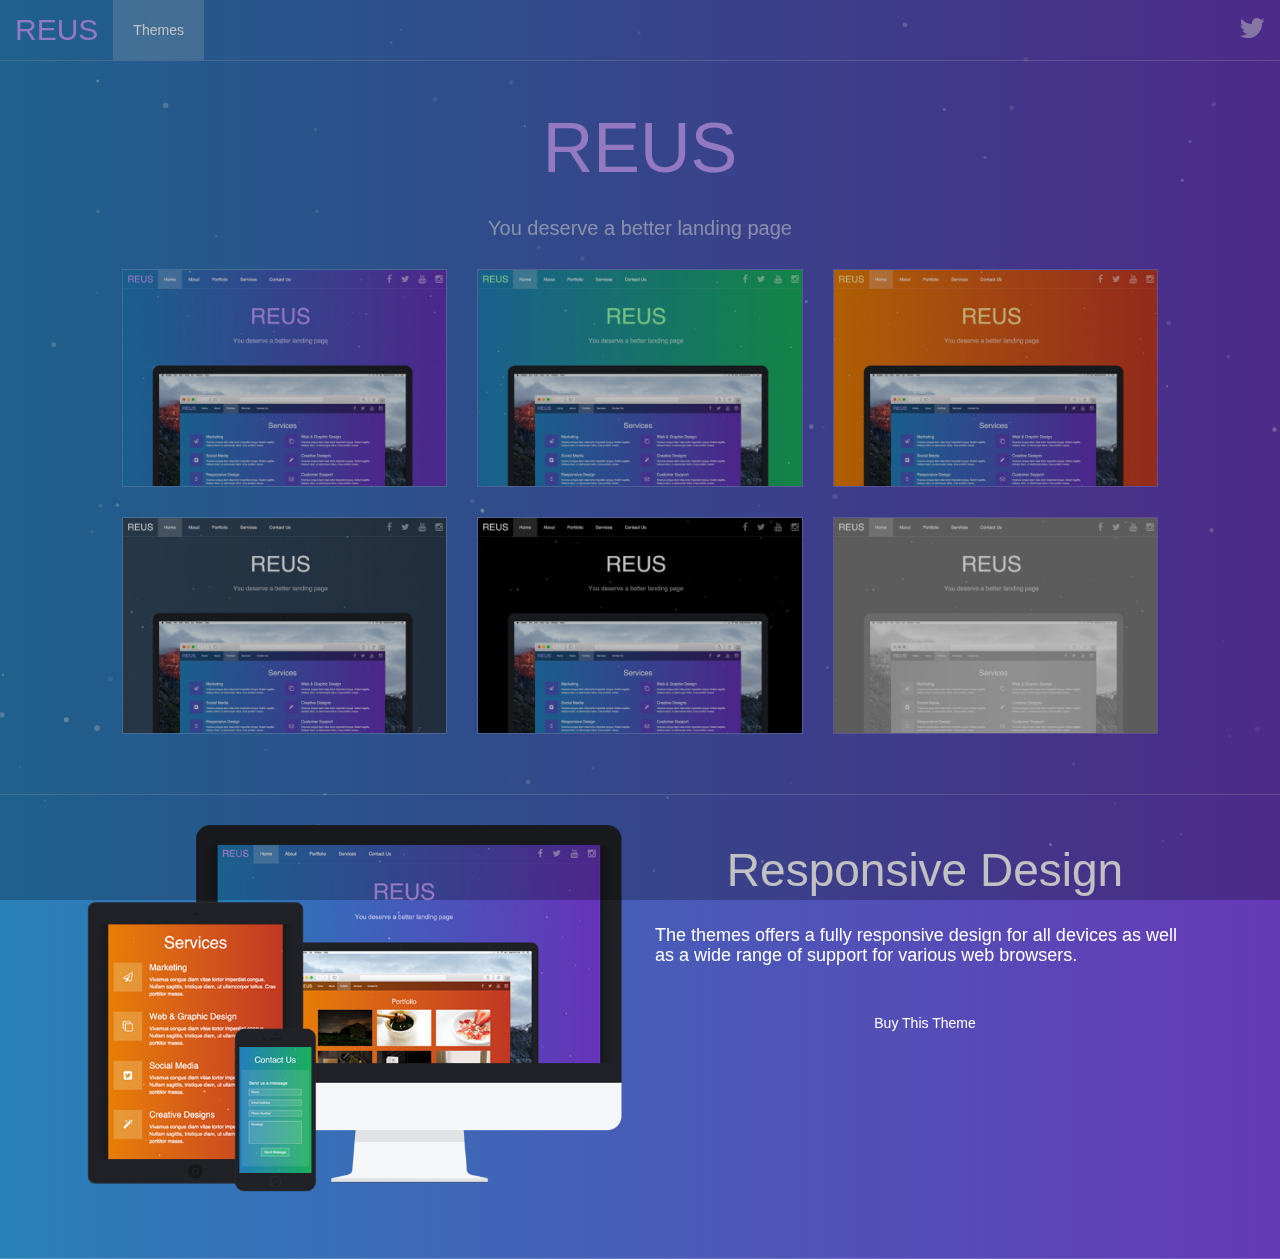
<file: index.html>
<!DOCTYPE html>
<!--
REUS BOOTSTRAP THEME

After you have modified or customised the code, please minify the files within the js/theme and css/theme folders. Look at http://browserdiet.com/en/ for more information on minification.
-->
<!--[if (lt IE 10) ]>    <html lang="en" class="ie"> <![endif]-->
<!--[if (gt IE 9)|!(IE)]><!-->
<html lang="en">
<!--<![endif]-->

<head>
    <!-- META DATA -->
    <meta charset="UTF-8">
    <meta name="description" content="A Bootstrap v3 landing page template for mobile and desktop apps">
    <meta name="keywords" content="Reus, Landing page, Bootstrap, Template, Subscribe, Landing, Startup, Application, Mobile">
    <meta name="author" content="Ryan Musselwhite">
    <meta name="viewport" content="width=device-width, initial-scale=1, maximum-scale=1">
    <meta http-equiv="X-UA-Compatible" content="IE=edge">

    <!-- SITE TITLE -->
    <title>REUS - Responsive Landing Page Template</title>

    <!-- FAV / TOUCH ICONS -->
    <link rel="icon" href="images/favicons/favicon.ico">
    <link rel="apple-touch-icon-precomposed" sizes="152x152" href="images/favicons/favicon-152.png">
    <link rel="apple-touch-icon-precomposed" sizes="120x120" href="images/favicons/favicon-120.png">
    <link rel="apple-touch-icon-precomposed" sizes="72x72" href="images/favicons/favicon-72.png">
    <link rel="apple-touch-icon-precomposed" href="images/favicons/favicon-57.png">

    <!-- STYLESHEETS -->
    <!-- BOOTSTRAP & ANIMATION INCLUDES -->
    <link rel="stylesheet" href="css/includes/bootstrap.min.css">
    <link rel="stylesheet" href="css/includes/animate.min.css">

    <!-- FONT ICONS - AWESOME FONT -->
    <link rel="stylesheet" href="css/includes/font-awesome.min.css">

    <!-- Lightbox CSS -->
    <link rel="stylesheet" href="css/includes/magnific-popup.min.css">

    <!-- CUSTOM STYLESHEETS -->
    <link rel="stylesheet" href="css/theme/main.css">

    <!-- COLORS (DELETE THE COLORS YOU DON'T USE)-->
    <!-- PURPLE -->
    <link rel="stylesheet" href="css/theme/colors/purple.css">

    <!-- GREY -->
    <!-- <link rel="stylesheet" href="css/theme/colors/grey.css"> -->

    <!-- GREEN -->
    <!-- <link rel="stylesheet" href="css/theme/colors/green.css"> -->

    <!-- ORANGE -->
    <!-- <link rel="stylesheet" href="css/theme/colors/orange.css"> -->

    <!-- HTML5 / RESPONSIVE -->
    <!--[if lt IE 9]>
        <script src="https://oss.maxcdn.com/html5shiv/3.7.2/html5shiv.min.js"></script>
        <script src="https://oss.maxcdn.com/respond/1.4.2/respond.min.js"></script>
    <![endif]-->


</head>

<body class="home">
    <!-- PRE LOADER -->
    <div id="preloader">
        <div id="status">
            <div class="sk-folding-cube">
                <div class="sk-cube1 sk-cube"></div>
                <div class="sk-cube2 sk-cube"></div>
                <div class="sk-cube4 sk-cube"></div>
                <div class="sk-cube3 sk-cube"></div>
            </div>
        </div>
    </div>

    <!-- PARTICALS -->
    <div id="particles-js"></div>

    <!-- HEADER -->
    <div class="container-fluid">
        <nav class="navbar navbar-transparent navbar-fixed-top">
            <div class="container-fluid">
                <div class="navbar-header">
                    <button type="button" class="navbar-toggle collapsed" data-toggle="collapse" aria-expanded="false" data-target="#bs-example-navbar-collapse-1">
                        <span class="sr-only">Toggle navigation</span>
                        <span class="icon-bar"></span>
                        <span class="icon-bar"></span>
                        <span class="icon-bar"></span>
                    </button>
                    <a class="navbar-brand" href="#home">REUS</a>
                </div>

                <!-- Collect the nav links, forms, and other content for toggling -->
                <div class="collapse navbar-collapse" id="bs-example-navbar-collapse-1">
                    <ul id="menu" class="nav navbar-nav">
                        <li><a href="#themes">Themes</a></li>
                    </ul>
                    <ul class="nav navbar-nav navbar-right">
                        <li>
                            <a href="https://twitter.com/ryanmusselwhite"> <i class="fa fa-twitter fa-2x"></i>
                            </a>
                        </li>
                    </ul>
                </div>
                <!-- /.navbar-collapse -->
            </div>
            <!-- /.container-fluid -->
        </nav>
    </div>

    <!-- MAIN CONTAINER -->
    <div class="container-fluid">

        <!-- PORTFOLIO -->
        <section data-name="themes" class="themes row themeSection">
            <div class="col-sm-10 col-sm-offset-1">
                <h1 class="homeHeading">REUS</h1>
                <h2 class="homeHeading">You deserve a better landing page</h2>
                <div class="row wow fadeInRight">
                    <div class="col-sm-4">
                        <div class="imgOverlay">
                            <a href="themes/purple/" title="Project 1">
                                <img src="images/work/1.jpg" class="img-responsive" alt="">
                                <div class="over"><span class="overlayColor"></span>
                                    <div class="overlayinfo" style="margin-top: -11px;">
                                        <h6>Purple</h6>
                                    </div>
                                </div>
                            </a>
                        </div>
                    </div>
                    <div class="col-sm-4">
                        <div class="imgOverlay">
                            <a href="themes/green/" title="Project 2">
                                <img src="images/work/2.jpg" class="img-responsive" alt="">
                                <div class="over"><span class="overlayColor"></span>
                                    <div class="overlayinfo" style="margin-top: -11px;">
                                        <h6>Green</h6>
                                    </div>
                                </div>
                            </a>
                        </div>
                    </div>
                    <div class="col-sm-4">
                        <div class="imgOverlay">
                            <a href="themes/orange/" title="Project 3">
                                <img src="images/work/3.jpg" class="img-responsive" alt="">
                                <div class="over"><span class="overlayColor"></span>
                                    <div class="overlayinfo" style="margin-top: -11px;">
                                        <h6>Orange</h6>
                                    </div>
                                </div>
                            </a>
                        </div>
                    </div>
                </div>
                <div class="row marginTop fadeInLeft wow">
                    <div class="col-sm-4">
                        <div class="imgOverlay">
                            <a href="themes/grey/" title="Project 4">
                                <img src="images/work/4.jpg" class="img-responsive" alt="">
                                <div class="over"><span class="overlayColor"></span>
                                    <div class="overlayinfo" style="margin-top: -11px;">
                                        <h6>Grey</h6>
                                    </div>
                                </div>
                            </a>
                        </div>
                    </div>
                    <div class="col-sm-4">
                        <div class="imgOverlay">
                            <a href="themes/black/" title="Project 5">
                                <img src="images/work/5.jpg" class="img-responsive" alt="">
                                <div class="over"><span class="overlayColor"></span>
                                    <div class="overlayinfo" style="margin-top: -11px;">
                                        <h6>Black</h6>
                                    </div>
                                </div>
                            </a>
                        </div>
                    </div>
                    <div class="col-sm-4">
                        <div class="imgOverlay">
                            <a href="#" title="Project 6">
                                <img src="images/work/6.jpg" class="img-responsive" alt="">
                                <div class="over"><span class="overlayColor"></span>
                                    <div class="overlayinfo" style="margin-top: -11px;">
                                        <h6>Coming Soon</h6>
                                    </div>
                                </div>
                            </a>
                        </div>
                    </div>
                </div>
            </div>
        </section>
        <!-- PORTFOLIO END -->

        <!-- RESPONSIVE DESIGN -->
        <section class="row themeSection">
            <div class="col-sm-12 wow zoomIn">
                <div class="container">
                    <div class="col-sm-6"><img class="img-responsive" src="images/responsive/responsive-design.png" alt="responsive design" /></div>
                    <div class="col-sm-6">
                        <h1 class="text-center">Responsive Design</h1>
                        <h4 class="marginBottom">The themes offers a fully responsive design for all devices as well as a wide range of support for various web browsers. </h4>
                        <a href="#" class="btn buyButton center-block">
                            Buy This Theme
                        </a>
                    </div>
                </div>
            </div>
        </section>
        <!-- RESPONSIVE DESIGN END -->
    </div>


    <!-- SCRIPTS - (INCLUDED LAST FOR BETTER PERFORMANCE) -->
    <script src="js/includes/jquery.min.js"></script>
    <script src="js/includes/bootstrap.min.js"></script>
    <script src="js/includes/particles.min.js"></script>
    <script src="js/includes/wow.min.js"></script>


    <!-- CUSTOM THEME JS -->
    <script src="js/theme/main.js"></script>

    <!-- PASTE YOUR GOOGLE ANALYTICS CODE HERE (http://www.google.co.uk/analytics/) -->
    <script>
        (function(i, s, o, g, r, a, m) {
            i['GoogleAnalyticsObject'] = r;
            i[r] = i[r] || function() {
                (i[r].q = i[r].q || []).push(arguments)
            }, i[r].l = 1 * new Date();
            a = s.createElement(o),
                m = s.getElementsByTagName(o)[0];
            a.async = 1;
            a.src = g;
            m.parentNode.insertBefore(a, m)
        })(window, document, 'script', '//www.google-analytics.com/analytics.js', 'ga');

        ga('create', 'UA-57018511-1', 'auto');
        ga('send', 'pageview');

    </script>
</body>

</html>
</file>
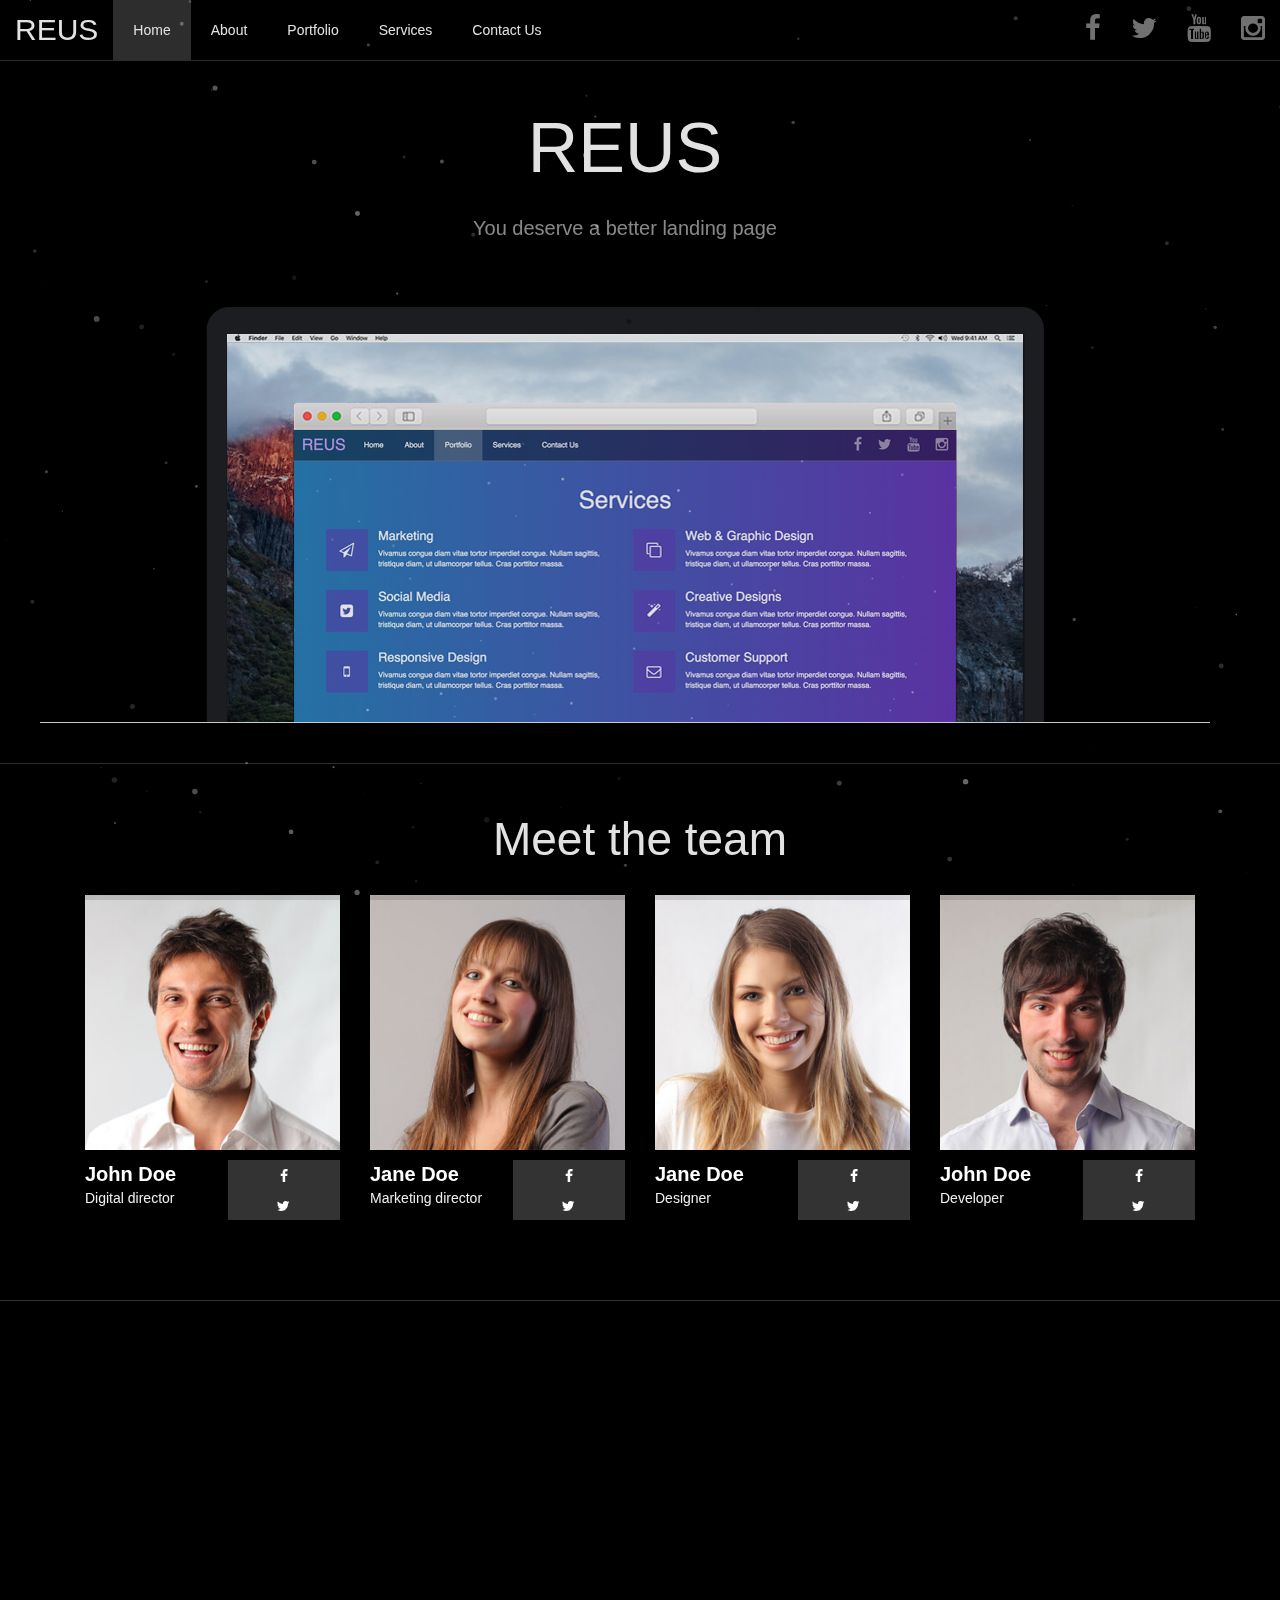
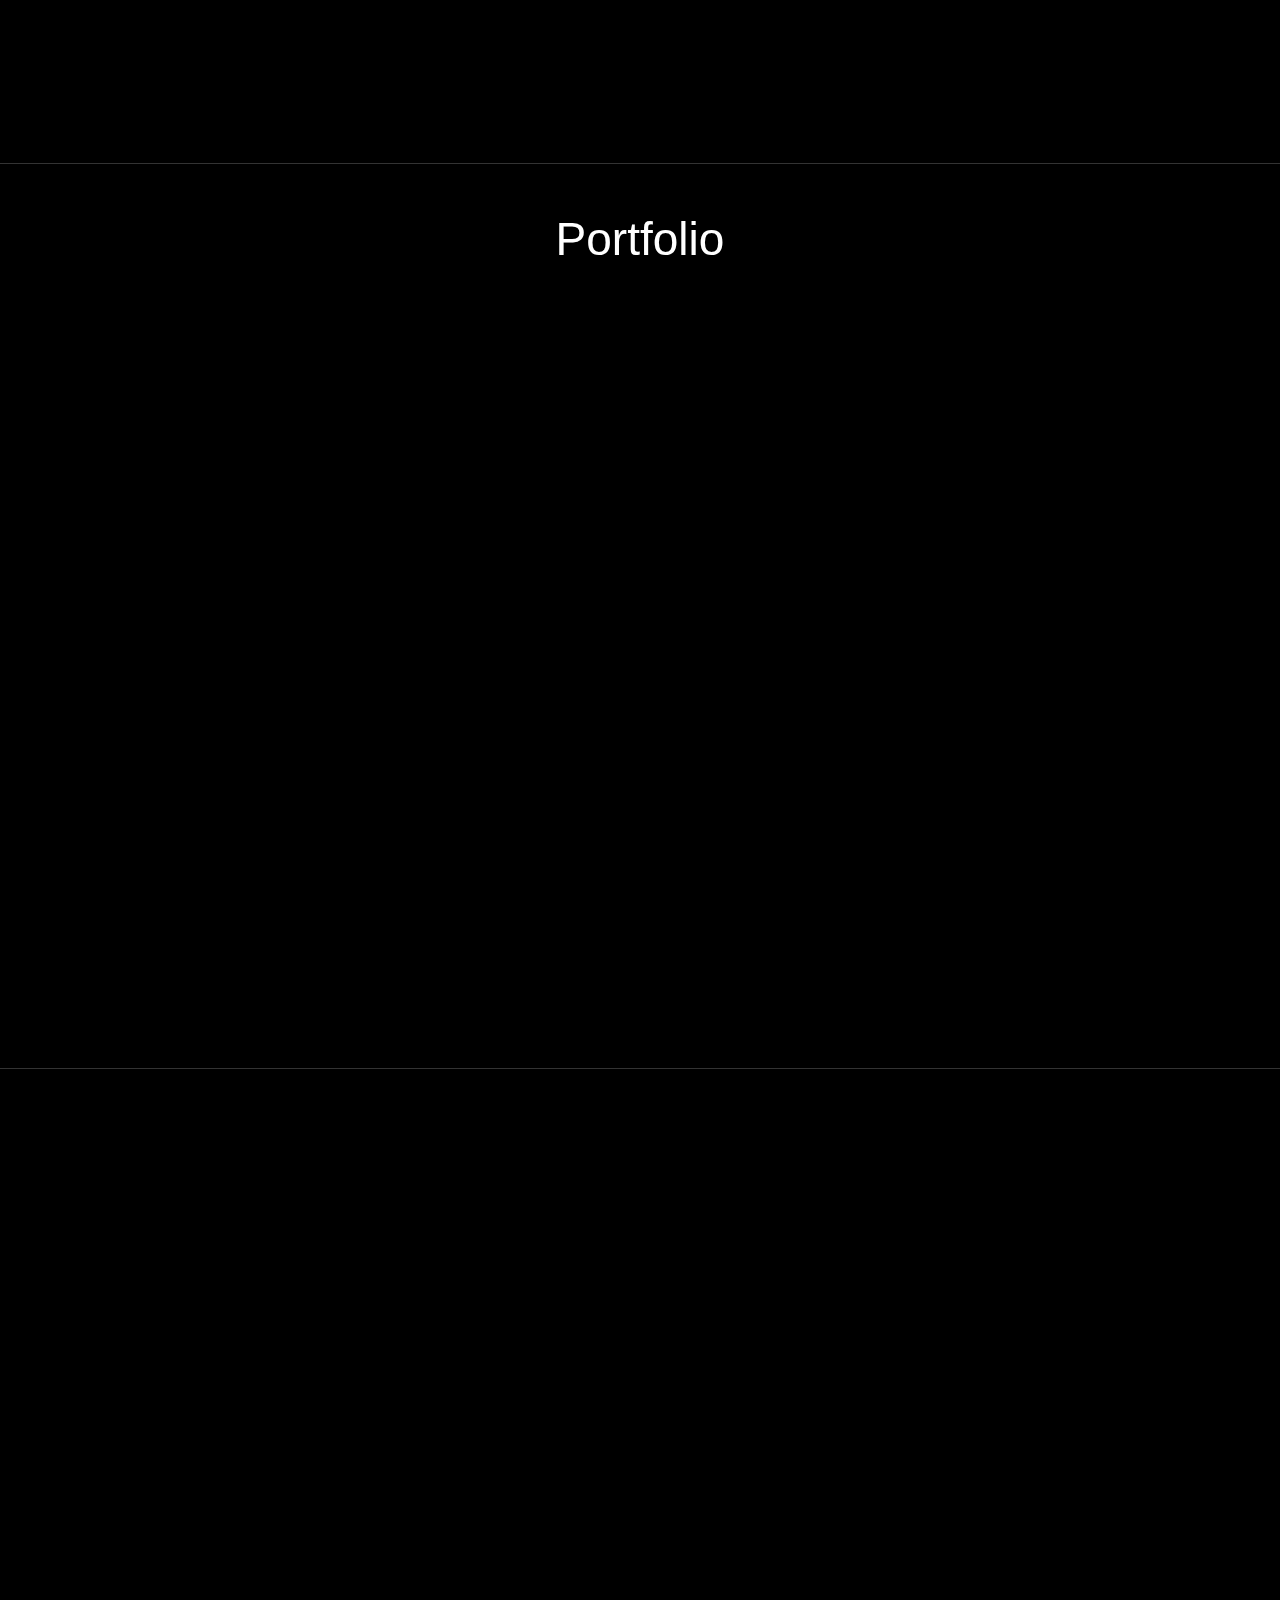
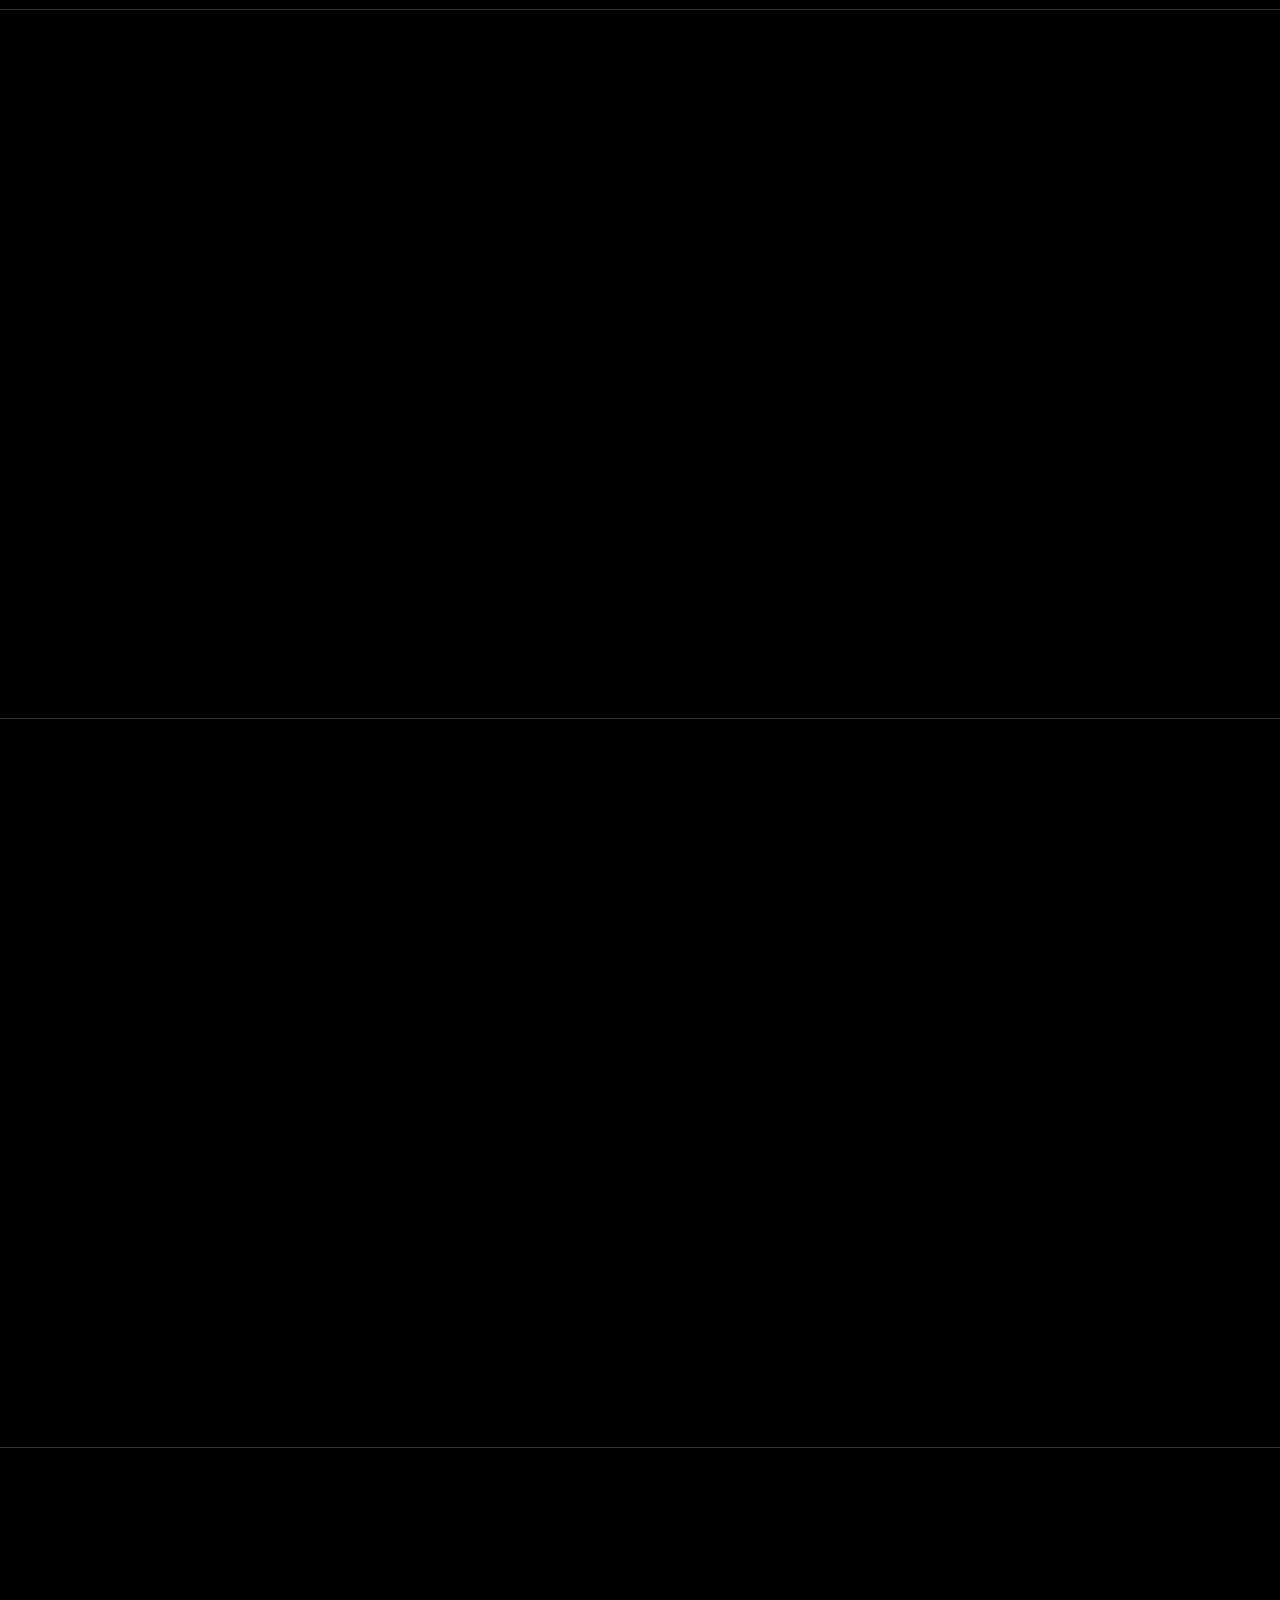
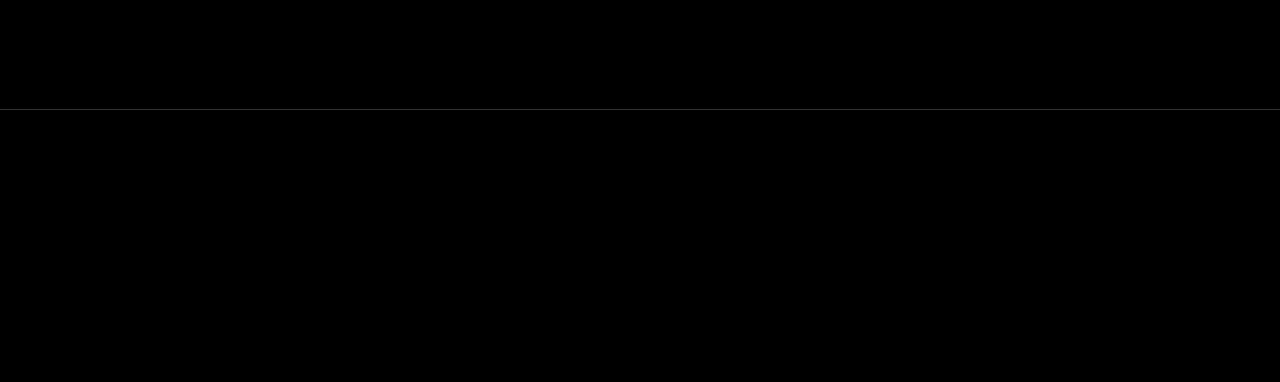
<file: themes/black/index.html>
<!DOCTYPE html>
<!--
REUS BOOTSTRAP THEME

After you have modified or customised the code, please minify the files within the js/theme and css/theme folders. Look at http://browserdiet.com/en/ for more information on minification.
-->
<!--[if (lt IE 10) ]>    <html lang="en" class="ie"> <![endif]-->
<!--[if (gt IE 9)|!(IE)]><!--> <html lang="en"> <!--<![endif]-->

<head>
    <!-- META DATA -->
    <meta charset="UTF-8">
    <meta name="description" content="A Bootstrap v3 landing page template for mobile and desktop apps">
    <meta name="keywords" content="Reus, Landing page, Bootstrap, Template, Subscribe, Landing, Startup, Application, Mobile">
    <meta name="author" content="Ryan Musselwhite">
    <meta name="viewport" content="width=device-width, initial-scale=1, maximum-scale=1">
    <meta http-equiv="X-UA-Compatible" content="IE=edge">

    <!-- SITE TITLE -->
    <title>REUS - Responsive Landing Page Template</title>

    <!-- FAV / TOUCH ICONS -->
    <link rel="icon" href="images/favicons/favicon.ico">
    <link rel="apple-touch-icon-precomposed" sizes="152x152" href="images/favicons/favicon-152.png">
    <link rel="apple-touch-icon-precomposed" sizes="120x120" href="images/favicons/favicon-120.png">
    <link rel="apple-touch-icon-precomposed" sizes="72x72" href="images/favicons/favicon-72.png">
    <link rel="apple-touch-icon-precomposed" href="images/favicons/favicon-57.png">

    <!-- STYLESHEETS -->
    <!-- BOOTSTRAP & ANIMATION INCLUDES -->
    <link rel="stylesheet" href="css/includes/bootstrap.min.css">
    <link rel="stylesheet" href="css/includes/animate.min.css">

    <!-- FONT ICONS - AWESOME FONT -->
    <link rel="stylesheet" href="css/includes/font-awesome.min.css">

    <!-- Lightbox CSS -->
    <link rel="stylesheet" href="css/includes/magnific-popup.min.css">

    <!-- CUSTOM STYLESHEETS -->
    <link rel="stylesheet" href="css/theme/main.css">

    <!-- COLORS (DELETE THE COLORS YOU DON'T USE)-->
    <!-- PURPLE -->
    <!-- <link rel="stylesheet" href="css/theme/colors/purple.css"> -->
    
    <!-- GREY -->
    <!-- <link rel="stylesheet" href="css/theme/colors/grey.css"> -->

    <!-- GREEN -->
    <!-- <link rel="stylesheet" href="css/theme/colors/green.css"> -->
    
    <!-- ORANGE -->
    <!-- <link rel="stylesheet" href="css/theme/colors/orange.css"> -->

    <!-- HTML5 / RESPONSIVE -->
    <!--[if lt IE 9]>
        <script src="https://oss.maxcdn.com/html5shiv/3.7.2/html5shiv.min.js"></script>
        <script src="https://oss.maxcdn.com/respond/1.4.2/respond.min.js"></script>
    <![endif]-->


</head>

<body class="home">
    <!-- PRE LOADER -->
    <div id="preloader">
        <div id="status">
            <div class="sk-folding-cube">
                <div class="sk-cube1 sk-cube"></div>
                <div class="sk-cube2 sk-cube"></div>
                <div class="sk-cube4 sk-cube"></div>
                <div class="sk-cube3 sk-cube"></div>
            </div>
        </div>
    </div>

    <!-- PARTICALS -->
    <div id="particles-js"></div>

    <!-- HEADER -->
    <div class="container-fluid">
        <nav class="navbar navbar-transparent navbar-fixed-top">
            <div class="container-fluid">
                <div class="navbar-header">
                    <button type="button" class="navbar-toggle collapsed" data-toggle="collapse" aria-expanded="false" data-target="#collapse">
                        <span class="sr-only">Toggle navigation</span>
                        <span class="icon-bar"></span>
                        <span class="icon-bar"></span>
                        <span class="icon-bar"></span>
                    </button>
                    <a class="navbar-brand" href="#home">REUS</a>
                </div>

                <!-- Collect the nav links, forms, and other content for toggling -->
                <div class="collapse navbar-collapse" id="collapse">
                    <ul id="menu" class="nav navbar-nav">
                        <li><a href="#home">Home</a></li>
                        <li><a href="#about">About</a></li>
                        <li><a href="#portfolio">Portfolio</a></li>
                        <li><a href="#services">Services</a></li>
                        <li><a href="#contact">Contact Us</a></li>
                    </ul>
                    <ul class="nav navbar-nav navbar-right">
                        <li>
                            <a href="#facebookLink"> <i class="fa fa-facebook fa-2x"></i>
                            </a>
                        </li>
                        <li>
                            <a href="#twitterLink"> <i class="fa fa-twitter fa-2x"></i>
                            </a>
                        </li>
                        <li>
                            <a href="#youtubeLink"> <i class="fa fa-youtube fa-2x"></i>
                            </a>
                        </li>
                        <li>
                            <a href="#instagramLink"> <i class="fa fa-instagram fa-2x"></i>
                            </a>
                        </li>
                    </ul>
                </div>
                <!-- /.navbar-collapse -->
            </div>
            <!-- /.container-fluid -->
        </nav>
    </div>

    <!-- MAIN CONTAINER -->
    <div class="container-fluid">
        <!-- HOME -->
        <section data-name="home" class="row col-sm-12 marginTop marginBottom">
            <div class="col-sm-12 wow zoomIn">
                <h1 class="homeHeading">REUS</h1>
                <h2 class="homeHeading">You deserve a better landing page</h2>
            </div>
            <div class="col-xs-12 wow zoomIn">
                <div class="container">
                    <div class="row">
                        <div id="sliderMain">
                            <div id="sliderBg">
                                <div id="sliderLeft">
                                </div>
                                <div id="sliderRight">
                                </div>
                                <div class="slider activeSlider">
                                    <img src="images/sliderwork/slide1.png" alt="slide1" class="activeSlider" />
                                </div>
                                <div class="slider">
                                    <img src="images/sliderwork/slide2.png" alt="slide2" />
                                </div>
                                <div class="slider">
                                    <img src="images/sliderwork/slide3.png" alt="slide3" />
                                </div>
                                <div class="slider">
                                    <img src="images/sliderwork/slide4.png" alt="slide4" />
                                </div>
                            </div>
                        </div>
                    </div>
                </div>
            </div>
        </section>
        <!-- HOME END -->

        <!-- ABOUT -->
        <!-- MEET THE TEAM -->
        <section data-name="about" class="about row themeSection themeSectionTop">
            <div class="col-sm-12">
                <div class="container">
                    <h1 class="text-center wow zoomIn">Meet the team</h1>
                    <div class="col-sm-3 wow zoomIn profile center-block">
                        <div class="row">
                            <div class="col-md-12"><img alt="profile1" class="img-responsive" src="images/team/profile1.jpg" /></div>
                            <div class="col-md-6">
                                <div class="name">John Doe</div>
                                <div class="title">Digital director</div>
                            </div>
                            <div class="col-md-6">
                                <a class="btn profileButton" href="#facebookLink">
                                    <i class="fa fa-facebook"></i>
                                </a>
                                <a class="btn profileButton" href="#twitterLink">
                                    <i class="fa fa-twitter"></i>
                                </a>
                            </div>
                        </div>
                    </div>
                    <div class="col-sm-3 wow zoomIn profile center-block">
                        <div class="row">
                            <div class="col-md-12"><img alt="profile2" class="img-responsive" src="images/team/profile2.jpg" /></div>
                            <div class="col-md-6">
                                <div class="name">Jane Doe</div>
                                <div class="title">Marketing director</div>
                            </div>
                            <div class="col-md-6">
                                <a class="btn profileButton" href="#facebookLink">
                                    <i class="fa fa-facebook"></i>
                                </a>
                                <a class="btn profileButton" href="#twitterLink">
                                    <i class="fa fa-twitter"></i>
                                </a>
                            </div>
                        </div>
                    </div>
                    <div class="col-sm-3 wow zoomIn profile center-block">
                        <div class="row">
                            <div class="col-md-12"><img alt="profile3" class="img-responsive" src="images/team/profile3.jpg" /></div>
                            <div class="col-md-6">
                                <div class="name">Jane Doe</div>
                                <div class="title">Designer</div>
                            </div>
                            <div class="col-md-6">
                                <a class="btn profileButton" href="#facebookLink">
                                    <i class="fa fa-facebook"></i>
                                </a>
                                <a class="btn profileButton" href="#twitterLink">
                                    <i class="fa fa-twitter"></i>
                                </a>
                            </div>
                        </div>
                    </div>
                    <div class="col-sm-3 wow zoomIn profile center-block">
                        <div class="row">
                            <div class="col-md-12"><img alt="profile4" class="img-responsive" src="images/team/profile4.jpg" /></div>
                            <div class="col-md-6">
                                <div class="name">John Doe</div>
                                <div class="title">Developer</div>
                            </div>
                            <div class="col-md-6">
                                <a class="btn profileButton" href="#facebookLink">
                                    <i class="fa fa-facebook"></i>
                                </a>
                                <a class="btn profileButton" href="#twitterLink">
                                    <i class="fa fa-twitter"></i>
                                </a>
                            </div>
                        </div>
                    </div>
                </div>
            </div>
        </section>
        <!-- MEET THE TEAM END -->

        <!-- RESPONSIVE DESIGN -->
        <section class="row themeSection">
            <div class="col-sm-12 wow zoomIn">
                <div class="container">
                    <div class="col-sm-6"><img alt="profile5" class="img-responsive" src="images/responsive/responsive-design.png" /></div>
                    <div class="col-sm-6">
                        <h1 class="text-center">Responsive Design</h1>
                        <h4 class="marginBottom">Cras dapibus Vivamus elementum semper nisi Aenean vulputate eleifend tellus Aenean leo ligula, porttitor eu consequat vitae Phasellus viverra nulla ut metus varius laoreet.</h4>
                        <a href="#" class="btn buyButton center-block">
                            Buy This Theme
                        </a>
                    </div>
                </div>
            </div>
        </section>
        <!-- RESPONSIVE DESIGN END -->
        <!-- ABOUT END -->

        <!-- PORTFOLIO -->
        <section data-name="portfolio" class="portfolio row themeSection">
            <div class="col-sm-10 zoom-gallery col-sm-offset-1">
                <h1 class="text-center">Portfolio</h1>
                <div class="row wow fadeInRight">
                    <div class="col-sm-4">
                        <div class="imgOverlay">
                            <a href="images/work/1.jpg" title="Project 1">
                                <img src="images/work/1.jpg" class="img-responsive" alt="work1">
                                <div class="over"><span class="overlayColor"></span>
                                    <div class="overlayinfo" style="margin-top: -11px;">
                                        <h6>Project 1</h6>
                                    </div>
                                </div>
                            </a>
                        </div>
                    </div>
                    <div class="col-sm-4">
                        <div class="imgOverlay">
                            <a href="images/work/2.jpg" title="Project 2">
                                <img src="images/work/2.jpg" class="img-responsive" alt="work2">
                                <div class="over"><span class="overlayColor"></span>
                                    <div class="overlayinfo" style="margin-top: -11px;">
                                        <h6>Project 2</h6>
                                    </div>
                                </div>
                            </a>
                        </div>
                    </div>
                    <div class="col-sm-4">
                        <div class="imgOverlay">
                            <a href="images/work/3.jpg" title="Project 3">
                                <img src="images/work/3.jpg" class="img-responsive" alt="work3">
                                <div class="over"><span class="overlayColor"></span>
                                    <div class="overlayinfo" style="margin-top: -11px;">
                                        <h6>Project 3</h6>
                                    </div>
                                </div>
                            </a>
                        </div>
                    </div>
                </div>
                <div class="row marginTop fadeInLeft wow">
                    <div class="col-sm-4">
                        <div class="imgOverlay">
                            <a href="images/work/4.jpg" title="Project 4">
                                <img src="images/work/4.jpg" class="img-responsive" alt="work4">
                                <div class="over"><span class="overlayColor"></span>
                                    <div class="overlayinfo" style="margin-top: -11px;">
                                        <h6>Project 4</h6>
                                    </div>
                                </div>
                            </a>
                        </div>
                    </div>
                    <div class="col-sm-4">
                        <div class="imgOverlay">
                            <a href="images/work/5.jpg" title="Project 5">
                                <img src="images/work/5.jpg" class="img-responsive" alt="work5">
                                <div class="over"><span class="overlayColor"></span>
                                    <div class="overlayinfo" style="margin-top: -11px;">
                                        <h6>Project 5</h6>
                                    </div>
                                </div>
                            </a>
                        </div>
                    </div>
                    <div class="col-sm-4">
                        <div class="imgOverlay">
                            <a href="images/work/6.jpg" title="Project 6">
                                <img src="images/work/6.jpg" class="img-responsive" alt="work6">
                                <div class="over"><span class="overlayColor"></span>
                                    <div class="overlayinfo" style="margin-top: -11px;">
                                        <h6>Project 6</h6>
                                    </div>
                                </div>
                            </a>
                        </div>
                    </div>
                </div>
                <div class="row marginTop wow fadeInRight">
                    <div class="col-sm-4">
                        <div class="imgOverlay">
                            <a href="images/work/7.jpg" title="Project 7">
                                <img src="images/work/7.jpg" class="img-responsive" alt="work7">
                                <div class="over"><span class="overlayColor"></span>
                                    <div class="overlayinfo" style="margin-top: -11px;">
                                        <h6>Project 7</h6>
                                    </div>
                                </div>
                            </a>
                        </div>
                    </div>
                    <div class="col-sm-4">
                        <div class="imgOverlay">
                            <a href="images/work/8.jpg" title="Project 8">
                                <img src="images/work/8.jpg" class="img-responsive" alt="work8">
                                <div class="over"><span class="overlayColor"></span>
                                    <div class="overlayinfo" style="margin-top: -11px;">
                                        <h6>Project 8</h6>
                                    </div>
                                </div>
                            </a>
                        </div>
                    </div>
                    <div class="col-sm-4">
                        <div class="imgOverlay">
                            <a href="images/work/9.jpg" title="Project 9">
                                <img src="images/work/9.jpg" class="img-responsive" alt="work9">
                                <div class="over"><span class="overlayColor"></span>
                                    <div class="overlayinfo" style="margin-top: -11px;">
                                        <h6>Project 9</h6>
                                    </div>
                                </div>
                            </a>
                        </div>
                    </div>
                </div>
            </div>
        </section>
        <!-- PORTFOLIO END -->

        <!-- SERVICES -->
        <section data-name="services" class="services row themeSection">
            <div class="container">
                <h1 class="text-center wow zoomIn">Services</h1>
                <div class="row">
                    <div class="col-sm-6 serviceBlock">
                        <div class="leftIcon wow fadeInDown">
                            <i class="fa fa-paper-plane-o"></i>
                        </div>
                        <div class="rightBlock wow fadeInUp">
                            <h3>Marketing</h3>
                            <p>Vivamus congue diam vitae tortor imperdiet congue. Nullam sagittis, tristique diam, ut ullamcorper tellus. Cras porttitor massa.</p>
                        </div>
                    </div>
                    <div class="col-sm-6 serviceBlock">
                        <div class="leftIcon wow fadeInDown">
                            <i class="fa fa-clone"></i>
                        </div>
                        <div class="rightBlock wow fadeInUp">
                            <h3>Web & Graphic Design</h3>
                            <p>Vivamus congue diam vitae tortor imperdiet congue. Nullam sagittis, tristique diam, ut ullamcorper tellus. Cras porttitor massa.</p>
                        </div>
                    </div>
                </div>
                <div class="row">
                    <div class="col-sm-6 serviceBlock">
                        <div class="leftIcon wow fadeInDown">
                            <i class="fa fa-twitter-square"></i>
                        </div>
                        <div class="rightBlock wow fadeInUp">
                            <h3>Social Media</h3>
                            <p>Vivamus congue diam vitae tortor imperdiet congue. Nullam sagittis, tristique diam, ut ullamcorper tellus. Cras porttitor massa.</p>
                        </div>
                    </div>
                    <div class="col-sm-6 serviceBlock">
                        <div class="leftIcon wow fadeInDown">
                            <i class="fa fa-magic"></i>
                        </div>
                        <div class="rightBlock wow fadeInUp">
                            <h3>Creative Designs</h3>
                            <p>Vivamus congue diam vitae tortor imperdiet congue. Nullam sagittis, tristique diam, ut ullamcorper tellus. Cras porttitor massa.</p>
                        </div>
                    </div>
                </div>
                <div class="row">
                    <div class="col-sm-6 serviceBlock">
                        <div class="leftIcon wow fadeInDown">
                            <i class="fa fa-mobile"></i>
                        </div>
                        <div class="rightBlock wow fadeInUp">
                            <h3>Responsive Design</h3>
                            <p>Vivamus congue diam vitae tortor imperdiet congue. Nullam sagittis, tristique diam, ut ullamcorper tellus. Cras porttitor massa.</p>
                        </div>
                    </div>
                    <div class="col-sm-6 serviceBlock">
                        <div class="leftIcon wow fadeInDown">
                            <i class="fa fa-envelope-o"></i>
                        </div>
                        <div class="rightBlock wow fadeInUp">
                            <h3>Customer Support</h3>
                            <p>Vivamus congue diam vitae tortor imperdiet congue. Nullam sagittis, tristique diam, ut ullamcorper tellus. Cras porttitor massa.</p>
                        </div>
                    </div>
                </div>
            </div>
        </section>
        <!-- SERVICES END -->

        <!-- PRICING -->
        <section data-name="" class="pricing row themeSection">
            <div class="container">
                <h1 class="text-center wow zoomIn">Pricing</h1>
                <div class="row">
                    <div class="col-sm-4 wow fadeInDown">
                        <div class="priceBox">
                            <div class="priceHeader">
                                <h2 class="text-center">STANDARD</h2>
                            </div>
                            <div class="priceBody">
                                <div class="price">
                                    <h2>$3.99</h2>
                                    <div><span>Start price / month</span></div>
                                </div>
                                <div class="divider"></div>
                                <p>10GB storage space</p>
                                <div class="divider"></div>
                                <p>50 GB Bandwidth</p>
                                <div class="divider"></div>
                                <p>Unlimited Users</p>
                                <div class="divider"></div>
                                <p>No Time Tracking</p>
                                <div class="divider"></div>
                                <p>Enhanced Security</p>
                                <div class="divider"></div>
                            </div>
                            <div class="priceFooter">
                                <div class="buyButton">
                                    <button>Buy Now</button>
                                </div>
                            </div>
                        </div>
                    </div>
                    <div class="col-sm-4 wow fadeInUp">
                        <div class="priceBox">
                            <div class="priceHeader active">
                                <h2 class="text-center">STANDARD</h2>
                            </div>
                            <div class="priceBody">
                                <div class="price">
                                    <h2>$3.99</h2>
                                    <div><span>Start price / month</span></div>
                                </div>
                                <div class="divider"></div>
                                <p>10GB storage space</p>
                                <div class="divider"></div>
                                <p>50 GB Bandwidth</p>
                                <div class="divider"></div>
                                <p>Unlimited Users</p>
                                <div class="divider"></div>
                                <p>No Time Tracking</p>
                                <div class="divider"></div>
                                <p>Enhanced Security</p>
                                <div class="divider"></div>
                            </div>
                            <div class="priceFooter">
                                <div class="buyButton">
                                    <button class="active">Buy Now</button>
                                </div>
                            </div>
                        </div>
                    </div>
                    <div class="col-sm-4 wow fadeInDown">
                        <div class="priceBox">
                            <div class="priceHeader">
                                <h2 class="text-center">STANDARD</h2>
                            </div>
                            <div class="priceBody">
                                <div class="price">
                                    <h2>$3.99</h2>
                                    <div><span>Start price / month</span></div>
                                </div>
                                <div class="divider"></div>
                                <p>10GB storage space</p>
                                <div class="divider"></div>
                                <p>50 GB Bandwidth</p>
                                <div class="divider"></div>
                                <p>Unlimited Users</p>
                                <div class="divider"></div>
                                <p>No Time Tracking</p>
                                <div class="divider"></div>
                                <p>Enhanced Security</p>
                                <div class="divider"></div>
                            </div>
                            <div class="priceFooter">
                                <div class="buyButton">
                                    <button>Buy Now</button>
                                </div>
                            </div>
                        </div>
                    </div>
                </div>
            </div>
        </section>
        <!-- PRICING -->

        <!-- CONTACT US -->
        <!-- CONTACT FORM -->
        <section data-name="contact" class="contact row themeSection">
            <div class="col-sm-8 col-sm-offset-2 wow zoomIn">
                <h1 class="text-center">Contact Us</h1>
                <div class="contactBox">
                    <form name="sentMessage" class="contactForm" id="contactForm" method="post">
                        <h3>Send us a message</h3>
                        <div class="row">
                            <div class="col-xs-12">
                                <div class="row">
                                    <div class="form-group col-xs-12">
                                        <input type="text" class="form-control" placeholder="Name" id="name" required data-validation-required-message="Please enter your name.">
                                        <p class="help-block"></p>
                                    </div>
                                </div>
                            </div>
                            <div class="col-xs-12">
                                <div class="row">
                                    <div class="form-group col-xs-12 controls">

                                        <input type="email" class="form-control" placeholder="Email Address" id="email" required data-validation-required-message="Please enter your email address.">
                                        <p class="help-block"></p>
                                    </div>
                                </div>
                            </div>
                        </div>
                        <div class="row">
                            <div class="form-group col-xs-12  controls">

                                <input type="tel" class="form-control" placeholder="Phone Number" id="phone" required data-validation-required-message="Please enter your phone number.">
                                <p class="help-block"></p>
                            </div>
                        </div>
                        <div class="row">
                            <div class="form-group col-xs-12 controls">

                                <textarea rows="5" class="form-control" placeholder="Message" id="message" required data-validation-required-message="Please enter a message."></textarea>
                                <p class="help-block"></p>
                            </div>
                        </div>
                        <div id="success"></div>
                        <div class="row">
                            <div class="form-group col-xs-12 text-center">
                                <button type="submit" class="btn btn-lg contactBtn">Send Message</button>
                            </div>
                        </div>
                    </form>
                </div>
            </div>
        </section>
        <!-- CONTACT FORM END -->

        <!-- SUBSCRIBE -->
        <section data-name="subscribe" class="subscribe row themeSection">
            <div class="col-sm-8 col-sm-offset-2 wow zoomIn">
                <div class="col-sm-12 subscribeBox">
                    <form name="subscribe" class="subscribeForm" id="subscribeForm" method="post">
                        <h3 class="text-center">Subscribe to our mailing list</h3>
                        <div class="col-sm-12">
                            <input type="email" class="pull-left form-control" placeholder="Email Address" id="emailSubscribe" required data-validation-required-message="Please enter your email address.">
                            <button class="btn subscribeBtn">Subscribe</button>
                        </div>
                    </form>
                </div>
            </div>
        </section>
        <!-- SUBSCRIBE END -->
        <!-- CONTACT US END -->
    </div>
    <!-- MAIN CONTAINER -->

    <!-- FOOTER -->
    <div class="container-fluid text-center">
        <section class="footer wow zoomIn">
            <div class="col-xs-4 footerMenu">
                <h4>Overview</h4>
                <h5><a href="#home">Home</a></h5>
                <h5><a href="#about">About</a></h5>
                <h5><a href="#portfolio">Portfolio</a></h5>
                <h5><a href="#services">Services</a></h5>
                <h5><a href="#contact">Contact Us</a></h5>
            </div>
            <div class="col-xs-4">
                <h4>Social</h4>
                <h5>
                    <a href="#facebookLink">
                        <i class="fa fa-facebook"></i> Facebook
                    </a>
                </h5>
                <h5>
                    <a href="#twitterLink">
                        <i class="fa fa-twitter"></i> Twitter
                    </a>
                </h5>
                <h5>
                    <a href="#youtubeLink">
                        <i class="fa fa-youtube"></i> Youtube
                    </a>
                </h5>
                <h5>
                    <a href="#instagramLink">
                        <i class="fa fa-instagram"></i> Instagram
                    </a>
                </h5>
            </div>
            <div class="col-xs-4">
                <h4>Contact Us</h4>
                <div class="listIcons">
                    <h5>
                            <a href="https://www.google.co.uk/maps/place/San+Francisco,+CA,+USA/@37.7587243,-122.500801,12.14z/data=!4m2!3m1!1s0x80859a6d00690021:0x4a501367f076adff"><i class="fa fa-map-marker"></i> One infinity loop, 54100
                            </a>
                    </h5>
                    <h5>
                            <a href="tel:+001234567891"><i class="fa fa-phone"></i> +00 1234567890</a>
                    </h5>
                    <h5>
                            <i class="fa fa-fax"></i> +00 1234567891                     
                    </h5>
                    <h5>
                            <a href="mailto:info@idea.com"><i class="fa fa-envelope-o"></i> info@idea.com</a>
                    </h5>
                </div>
            </div>
            <div class="row-fluid">
                <div class="col-xs-12 wow zoomIn ">
                    <div class="text-center marginTop">
                        <h5>Copyright © 2015. REUS</h5></div>
                </div>
            </div>
        </section>
    </div>
    <!-- FOOTER END -->

    <!-- SCRIPTS - (INCLUDED LAST FOR BETTER PERFORMANCE) -->
    <script src="js/includes/jquery.min.js"></script>
    <script src="js/includes/bootstrap.min.js"></script>
    <script src="js/includes/particles.min.js"></script>
    <script src="js/includes/wow.min.js"></script>
    <script src="js/includes/jquery.magnific-popup.min.js"></script>


    <!-- CUSTOM THEME JS -->
    <script src="js/theme/main.js"></script>

    <!-- PASTE YOUR GOOGLE ANALYTICS CODE HERE (http://www.google.co.uk/analytics/) -->

</body>

</html>
</file>
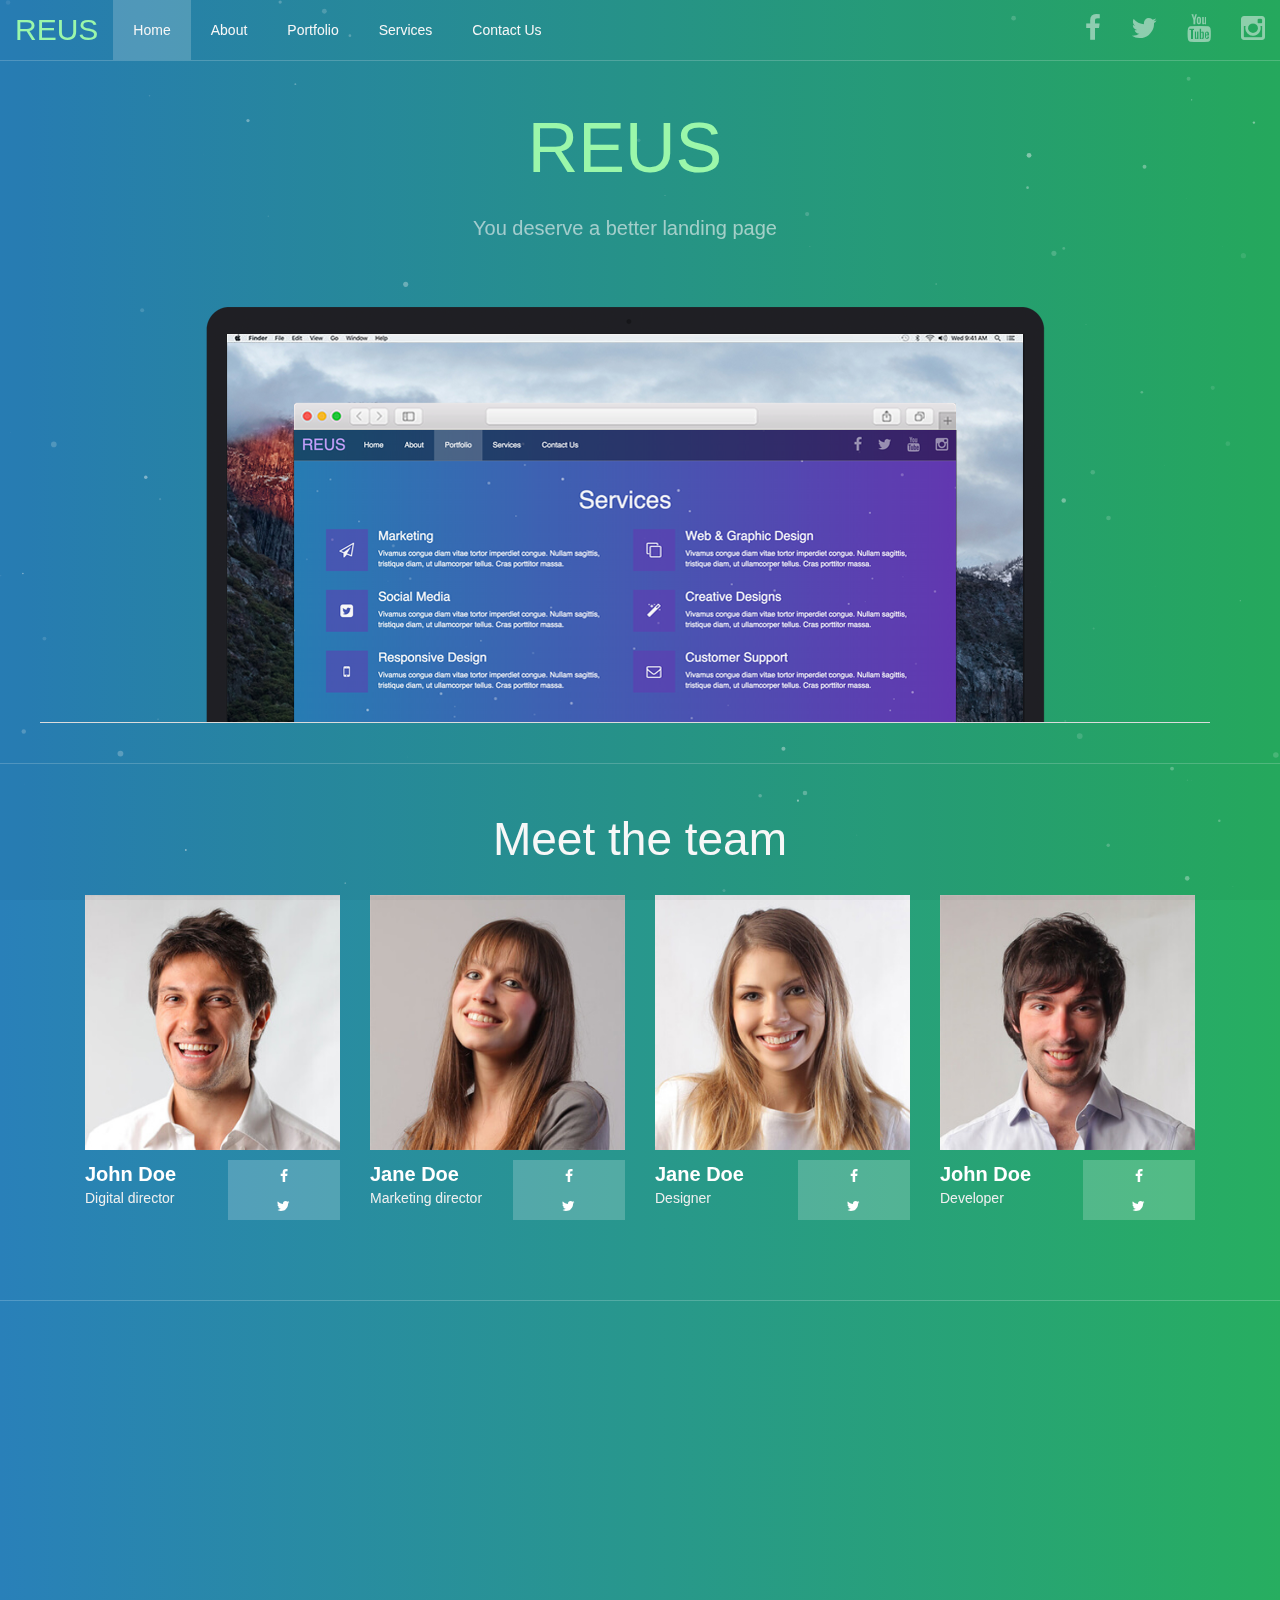
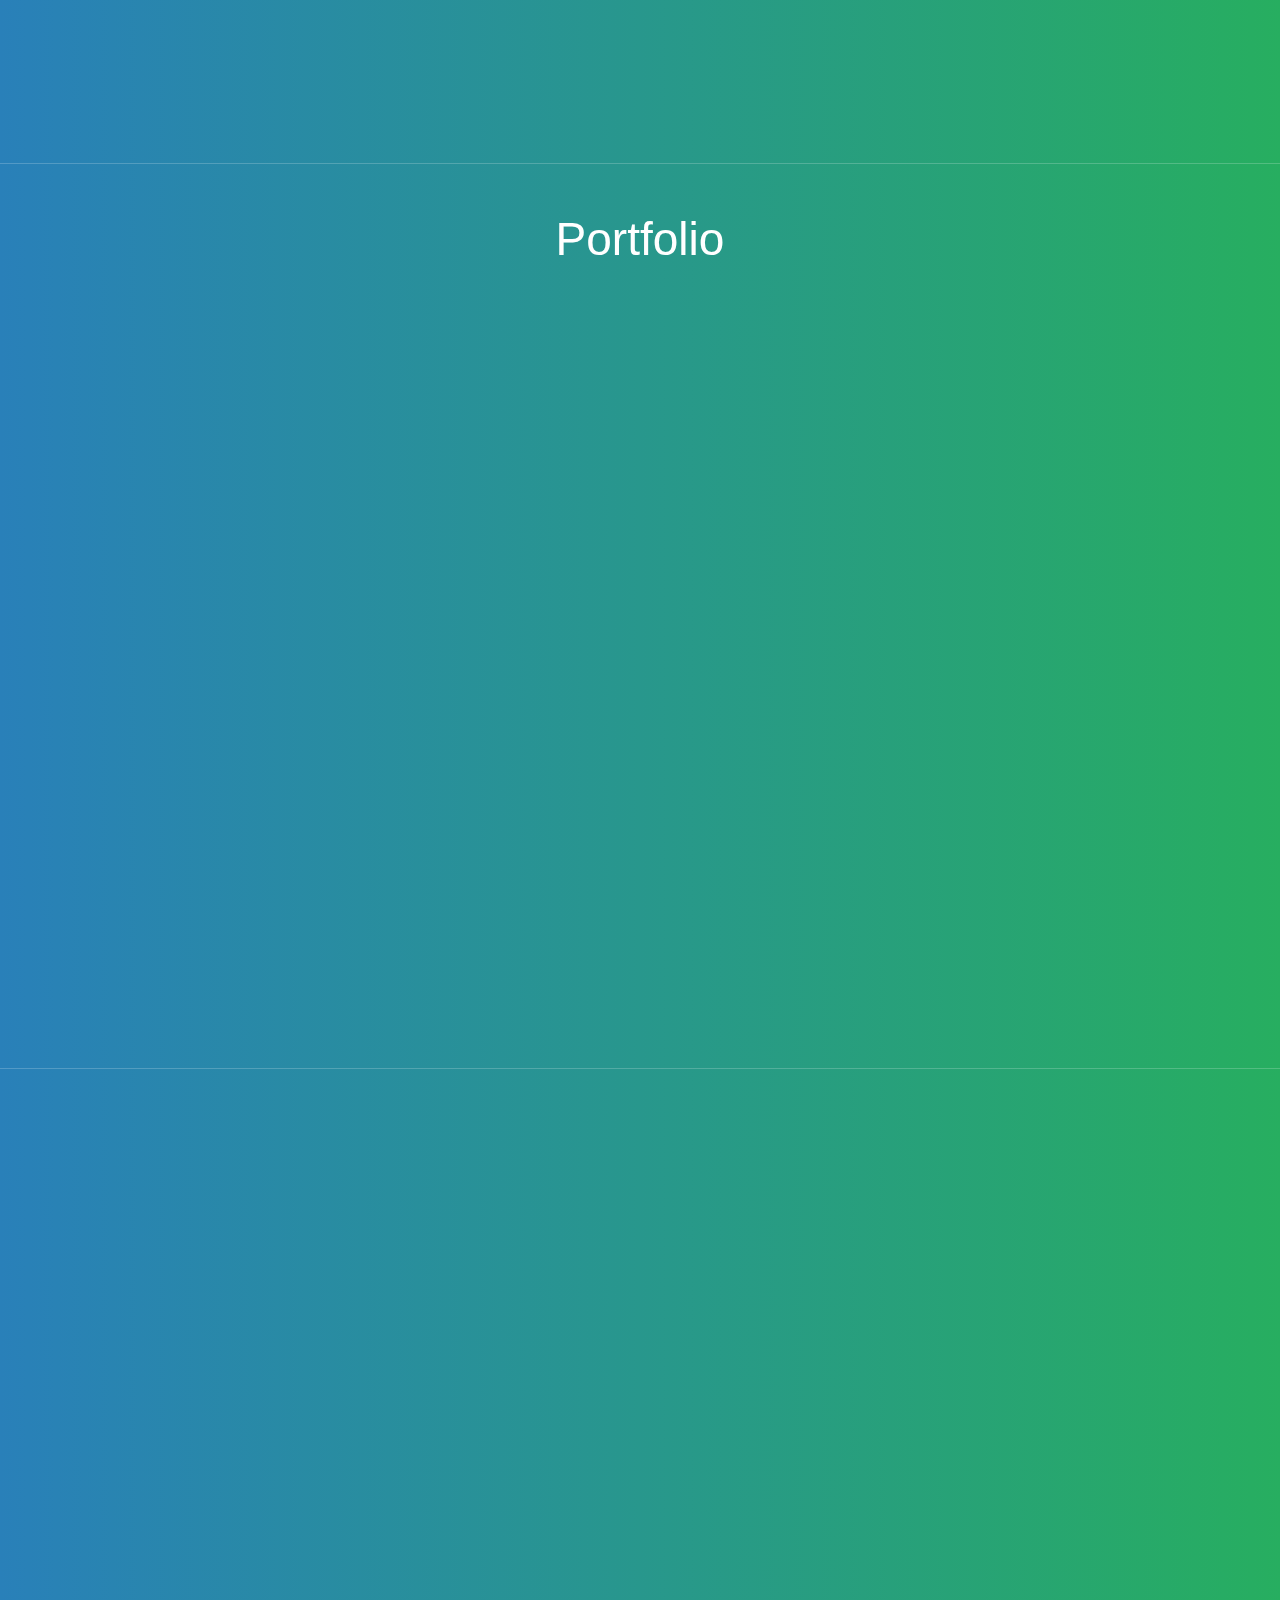
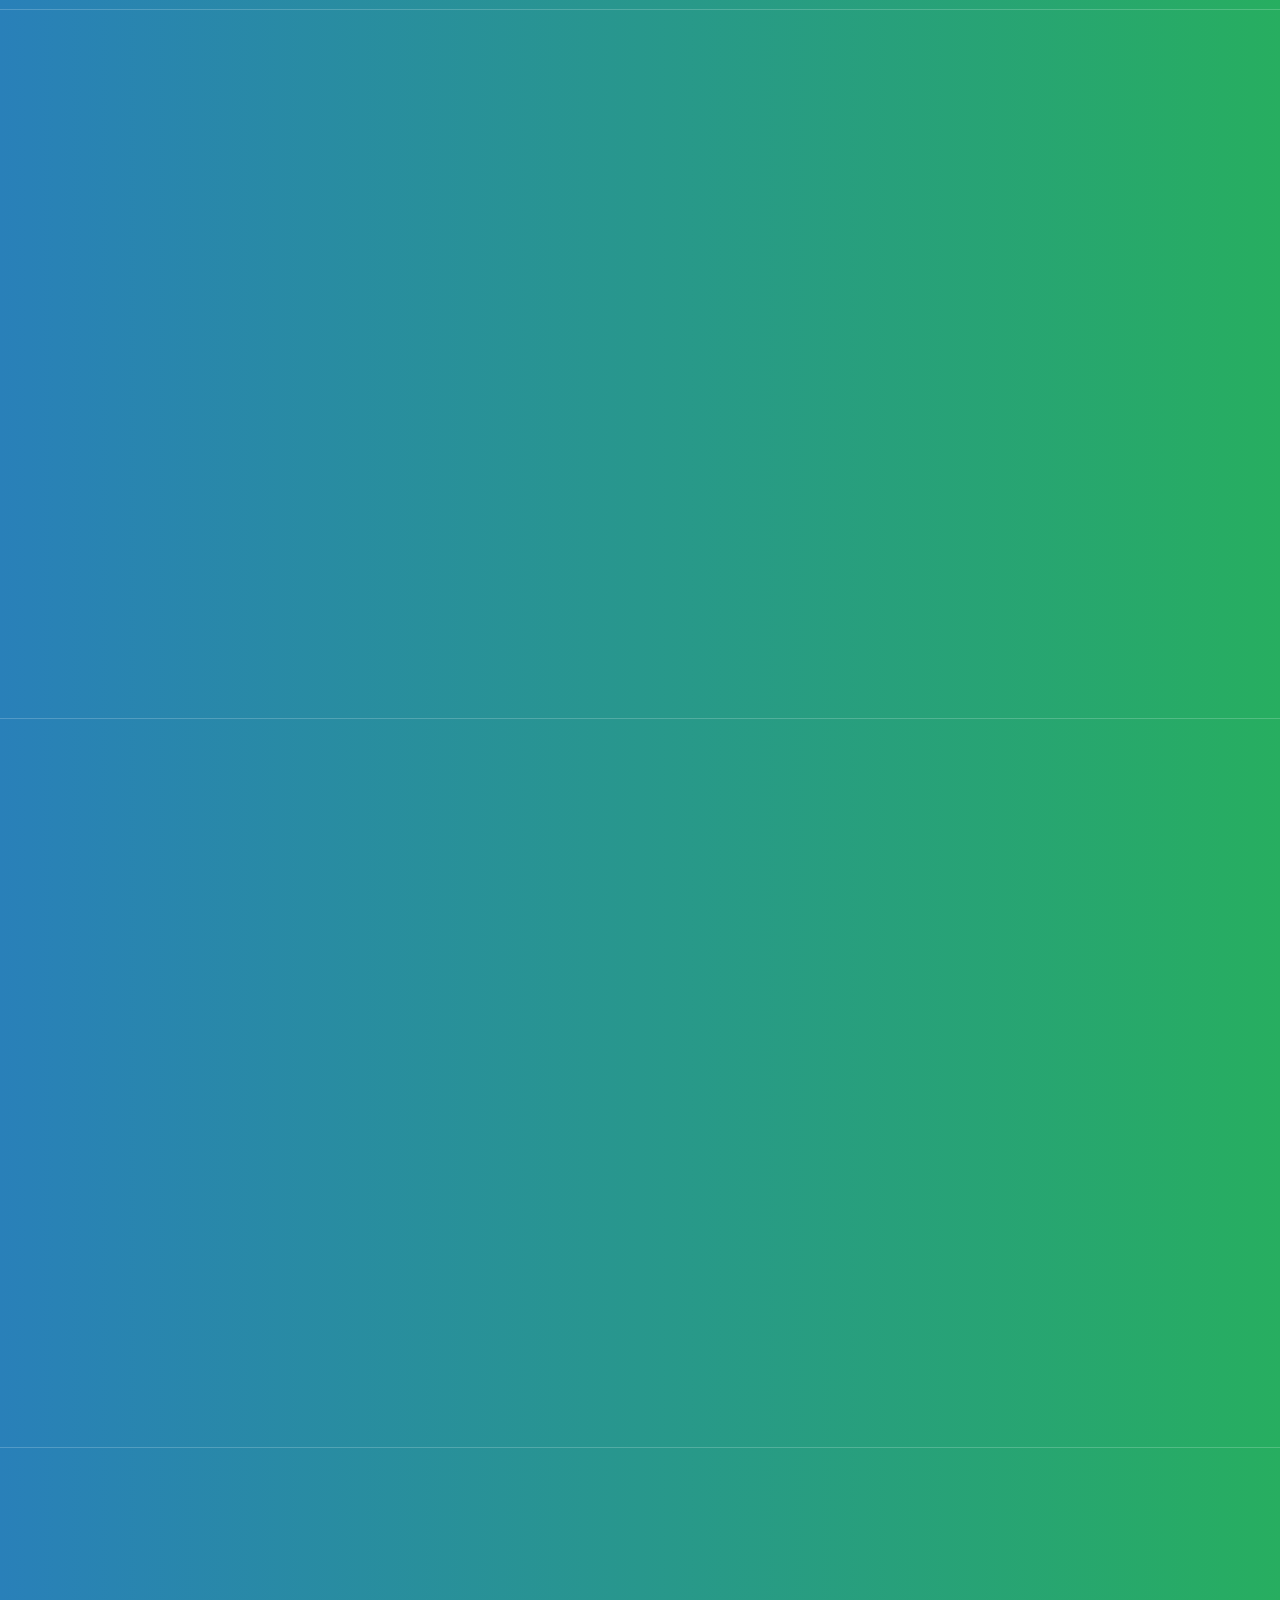
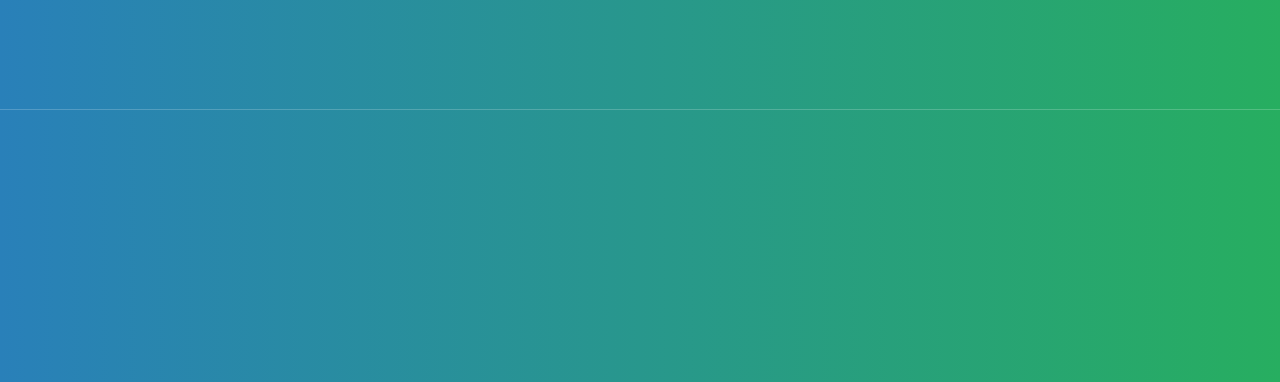
<file: themes/green/index.html>
<!DOCTYPE html>
<!--
REUS BOOTSTRAP THEME

After you have modified or customised the code, please minify the files within the js/theme and css/theme folders. Look at http://browserdiet.com/en/ for more information on minification.
-->
<!--[if (lt IE 10) ]>    <html lang="en" class="ie"> <![endif]-->
<!--[if (gt IE 9)|!(IE)]><!--> <html lang="en"> <!--<![endif]-->

<head>
    <!-- META DATA -->
    <meta charset="UTF-8">
    <meta name="description" content="A Bootstrap v3 landing page template for mobile and desktop apps">
    <meta name="keywords" content="Reus, Landing page, Bootstrap, Template, Subscribe, Landing, Startup, Application, Mobile">
    <meta name="author" content="Ryan Musselwhite">
    <meta name="viewport" content="width=device-width, initial-scale=1, maximum-scale=1">
    <meta http-equiv="X-UA-Compatible" content="IE=edge">

    <!-- SITE TITLE -->
    <title>REUS - Responsive Landing Page Template</title>

    <!-- FAV / TOUCH ICONS -->
    <link rel="icon" href="images/favicons/favicon.ico">
    <link rel="apple-touch-icon-precomposed" sizes="152x152" href="images/favicons/favicon-152.png">
    <link rel="apple-touch-icon-precomposed" sizes="120x120" href="images/favicons/favicon-120.png">
    <link rel="apple-touch-icon-precomposed" sizes="72x72" href="images/favicons/favicon-72.png">
    <link rel="apple-touch-icon-precomposed" href="images/favicons/favicon-57.png">

    <!-- STYLESHEETS -->
    <!-- BOOTSTRAP & ANIMATION INCLUDES -->
    <link rel="stylesheet" href="css/includes/bootstrap.min.css">
    <link rel="stylesheet" href="css/includes/animate.min.css">

    <!-- FONT ICONS - AWESOME FONT -->
    <link rel="stylesheet" href="css/includes/font-awesome.min.css">

    <!-- Lightbox CSS -->
    <link rel="stylesheet" href="css/includes/magnific-popup.min.css">

    <!-- CUSTOM STYLESHEETS -->
    <link rel="stylesheet" href="css/theme/main.css">

    <!-- COLORS (DELETE THE COLORS YOU DON'T USE)-->
    <!-- PURPLE -->
    <!-- <link rel="stylesheet" href="css/theme/colors/purple.css"> -->
    
    <!-- GREY -->
    <!-- <link rel="stylesheet" href="css/theme/colors/grey.css"> -->

    <!-- GREEN -->
    <link rel="stylesheet" href="css/theme/colors/green.css">
    
    <!-- ORANGE -->
    <!-- <link rel="stylesheet" href="css/theme/colors/orange.css"> -->

    <!-- HTML5 / RESPONSIVE -->
    <!--[if lt IE 9]>
        <script src="https://oss.maxcdn.com/html5shiv/3.7.2/html5shiv.min.js"></script>
        <script src="https://oss.maxcdn.com/respond/1.4.2/respond.min.js"></script>
    <![endif]-->


</head>

<body class="home">
    <!-- PRE LOADER -->
    <div id="preloader">
        <div id="status">
            <div class="sk-folding-cube">
                <div class="sk-cube1 sk-cube"></div>
                <div class="sk-cube2 sk-cube"></div>
                <div class="sk-cube4 sk-cube"></div>
                <div class="sk-cube3 sk-cube"></div>
            </div>
        </div>
    </div>

    <!-- PARTICALS -->
    <div id="particles-js"></div>

    <!-- HEADER -->
    <div class="container-fluid">
        <nav class="navbar navbar-transparent navbar-fixed-top">
            <div class="container-fluid">
                <div class="navbar-header">
                    <button type="button" class="navbar-toggle collapsed" data-toggle="collapse" aria-expanded="false" data-target="#collapse">
                        <span class="sr-only">Toggle navigation</span>
                        <span class="icon-bar"></span>
                        <span class="icon-bar"></span>
                        <span class="icon-bar"></span>
                    </button>
                    <a class="navbar-brand" href="#home">REUS</a>
                </div>

                <!-- Collect the nav links, forms, and other content for toggling -->
                <div class="collapse navbar-collapse" id="collapse">
                    <ul id="menu" class="nav navbar-nav">
                        <li><a href="#home">Home</a></li>
                        <li><a href="#about">About</a></li>
                        <li><a href="#portfolio">Portfolio</a></li>
                        <li><a href="#services">Services</a></li>
                        <li><a href="#contact">Contact Us</a></li>
                    </ul>
                    <ul class="nav navbar-nav navbar-right">
                        <li>
                            <a href="#facebookLink"> <i class="fa fa-facebook fa-2x"></i>
                            </a>
                        </li>
                        <li>
                            <a href="#twitterLink"> <i class="fa fa-twitter fa-2x"></i>
                            </a>
                        </li>
                        <li>
                            <a href="#youtubeLink"> <i class="fa fa-youtube fa-2x"></i>
                            </a>
                        </li>
                        <li>
                            <a href="#instagramLink"> <i class="fa fa-instagram fa-2x"></i>
                            </a>
                        </li>
                    </ul>
                </div>
                <!-- /.navbar-collapse -->
            </div>
            <!-- /.container-fluid -->
        </nav>
    </div>

    <!-- MAIN CONTAINER -->
    <div class="container-fluid">
        <!-- HOME -->
        <section data-name="home" class="row col-sm-12 marginTop marginBottom">
            <div class="col-sm-12 wow zoomIn">
                <h1 class="homeHeading">REUS</h1>
                <h2 class="homeHeading">You deserve a better landing page</h2>
            </div>
            <div class="col-xs-12 wow zoomIn">
                <div class="container">
                    <div class="row">
                        <div id="sliderMain">
                            <div id="sliderBg">
                                <div id="sliderLeft">
                                </div>
                                <div id="sliderRight">
                                </div>
                                <div class="slider activeSlider">
                                    <img src="images/sliderwork/slide1.png" alt="slide1" class="activeSlider" />
                                </div>
                                <div class="slider">
                                    <img src="images/sliderwork/slide2.png" alt="slide2" />
                                </div>
                                <div class="slider">
                                    <img src="images/sliderwork/slide3.png" alt="slide3" />
                                </div>
                                <div class="slider">
                                    <img src="images/sliderwork/slide4.png" alt="slide4" />
                                </div>
                            </div>
                        </div>
                    </div>
                </div>
            </div>
        </section>
        <!-- HOME END -->

        <!-- ABOUT -->
        <!-- MEET THE TEAM -->
        <section data-name="about" class="about row themeSection themeSectionTop">
            <div class="col-sm-12">
                <div class="container">
                    <h1 class="text-center wow zoomIn">Meet the team</h1>
                    <div class="col-sm-3 wow zoomIn profile center-block">
                        <div class="row">
                            <div class="col-md-12"><img alt="profile1" class="img-responsive" src="images/team/profile1.jpg" /></div>
                            <div class="col-md-6">
                                <div class="name">John Doe</div>
                                <div class="title">Digital director</div>
                            </div>
                            <div class="col-md-6">
                                <a class="btn profileButton" href="#facebookLink">
                                    <i class="fa fa-facebook"></i>
                                </a>
                                <a class="btn profileButton" href="#twitterLink">
                                    <i class="fa fa-twitter"></i>
                                </a>
                            </div>
                        </div>
                    </div>
                    <div class="col-sm-3 wow zoomIn profile center-block">
                        <div class="row">
                            <div class="col-md-12"><img alt="profile2" class="img-responsive" src="images/team/profile2.jpg" /></div>
                            <div class="col-md-6">
                                <div class="name">Jane Doe</div>
                                <div class="title">Marketing director</div>
                            </div>
                            <div class="col-md-6">
                                <a class="btn profileButton" href="#facebookLink">
                                    <i class="fa fa-facebook"></i>
                                </a>
                                <a class="btn profileButton" href="#twitterLink">
                                    <i class="fa fa-twitter"></i>
                                </a>
                            </div>
                        </div>
                    </div>
                    <div class="col-sm-3 wow zoomIn profile center-block">
                        <div class="row">
                            <div class="col-md-12"><img alt="profile3" class="img-responsive" src="images/team/profile3.jpg" /></div>
                            <div class="col-md-6">
                                <div class="name">Jane Doe</div>
                                <div class="title">Designer</div>
                            </div>
                            <div class="col-md-6">
                                <a class="btn profileButton" href="#facebookLink">
                                    <i class="fa fa-facebook"></i>
                                </a>
                                <a class="btn profileButton" href="#twitterLink">
                                    <i class="fa fa-twitter"></i>
                                </a>
                            </div>
                        </div>
                    </div>
                    <div class="col-sm-3 wow zoomIn profile center-block">
                        <div class="row">
                            <div class="col-md-12"><img alt="profile4" class="img-responsive" src="images/team/profile4.jpg" /></div>
                            <div class="col-md-6">
                                <div class="name">John Doe</div>
                                <div class="title">Developer</div>
                            </div>
                            <div class="col-md-6">
                                <a class="btn profileButton" href="#facebookLink">
                                    <i class="fa fa-facebook"></i>
                                </a>
                                <a class="btn profileButton" href="#twitterLink">
                                    <i class="fa fa-twitter"></i>
                                </a>
                            </div>
                        </div>
                    </div>
                </div>
            </div>
        </section>
        <!-- MEET THE TEAM END -->

        <!-- RESPONSIVE DESIGN -->
        <section class="row themeSection">
            <div class="col-sm-12 wow zoomIn">
                <div class="container">
                    <div class="col-sm-6"><img alt="profile5" class="img-responsive" src="images/responsive/responsive-design.png" /></div>
                    <div class="col-sm-6">
                        <h1 class="text-center">Responsive Design</h1>
                        <h4 class="marginBottom">Cras dapibus Vivamus elementum semper nisi Aenean vulputate eleifend tellus Aenean leo ligula, porttitor eu consequat vitae Phasellus viverra nulla ut metus varius laoreet.</h4>
                        <a href="#" class="btn buyButton center-block">
                            Buy This Theme
                        </a>
                    </div>
                </div>
            </div>
        </section>
        <!-- RESPONSIVE DESIGN END -->
        <!-- ABOUT END -->

        <!-- PORTFOLIO -->
        <section data-name="portfolio" class="portfolio row themeSection">
            <div class="col-sm-10 zoom-gallery col-sm-offset-1">
                <h1 class="text-center">Portfolio</h1>
                <div class="row wow fadeInRight">
                    <div class="col-sm-4">
                        <div class="imgOverlay">
                            <a href="images/work/1.jpg" title="Project 1">
                                <img src="images/work/1.jpg" class="img-responsive" alt="work1">
                                <div class="over"><span class="overlayColor"></span>
                                    <div class="overlayinfo" style="margin-top: -11px;">
                                        <h6>Project 1</h6>
                                    </div>
                                </div>
                            </a>
                        </div>
                    </div>
                    <div class="col-sm-4">
                        <div class="imgOverlay">
                            <a href="images/work/2.jpg" title="Project 2">
                                <img src="images/work/2.jpg" class="img-responsive" alt="work2">
                                <div class="over"><span class="overlayColor"></span>
                                    <div class="overlayinfo" style="margin-top: -11px;">
                                        <h6>Project 2</h6>
                                    </div>
                                </div>
                            </a>
                        </div>
                    </div>
                    <div class="col-sm-4">
                        <div class="imgOverlay">
                            <a href="images/work/3.jpg" title="Project 3">
                                <img src="images/work/3.jpg" class="img-responsive" alt="work3">
                                <div class="over"><span class="overlayColor"></span>
                                    <div class="overlayinfo" style="margin-top: -11px;">
                                        <h6>Project 3</h6>
                                    </div>
                                </div>
                            </a>
                        </div>
                    </div>
                </div>
                <div class="row marginTop fadeInLeft wow">
                    <div class="col-sm-4">
                        <div class="imgOverlay">
                            <a href="images/work/4.jpg" title="Project 4">
                                <img src="images/work/4.jpg" class="img-responsive" alt="work4">
                                <div class="over"><span class="overlayColor"></span>
                                    <div class="overlayinfo" style="margin-top: -11px;">
                                        <h6>Project 4</h6>
                                    </div>
                                </div>
                            </a>
                        </div>
                    </div>
                    <div class="col-sm-4">
                        <div class="imgOverlay">
                            <a href="images/work/5.jpg" title="Project 5">
                                <img src="images/work/5.jpg" class="img-responsive" alt="work5">
                                <div class="over"><span class="overlayColor"></span>
                                    <div class="overlayinfo" style="margin-top: -11px;">
                                        <h6>Project 5</h6>
                                    </div>
                                </div>
                            </a>
                        </div>
                    </div>
                    <div class="col-sm-4">
                        <div class="imgOverlay">
                            <a href="images/work/6.jpg" title="Project 6">
                                <img src="images/work/6.jpg" class="img-responsive" alt="work6">
                                <div class="over"><span class="overlayColor"></span>
                                    <div class="overlayinfo" style="margin-top: -11px;">
                                        <h6>Project 6</h6>
                                    </div>
                                </div>
                            </a>
                        </div>
                    </div>
                </div>
                <div class="row marginTop wow fadeInRight">
                    <div class="col-sm-4">
                        <div class="imgOverlay">
                            <a href="images/work/7.jpg" title="Project 7">
                                <img src="images/work/7.jpg" class="img-responsive" alt="work7">
                                <div class="over"><span class="overlayColor"></span>
                                    <div class="overlayinfo" style="margin-top: -11px;">
                                        <h6>Project 7</h6>
                                    </div>
                                </div>
                            </a>
                        </div>
                    </div>
                    <div class="col-sm-4">
                        <div class="imgOverlay">
                            <a href="images/work/8.jpg" title="Project 8">
                                <img src="images/work/8.jpg" class="img-responsive" alt="work8">
                                <div class="over"><span class="overlayColor"></span>
                                    <div class="overlayinfo" style="margin-top: -11px;">
                                        <h6>Project 8</h6>
                                    </div>
                                </div>
                            </a>
                        </div>
                    </div>
                    <div class="col-sm-4">
                        <div class="imgOverlay">
                            <a href="images/work/9.jpg" title="Project 9">
                                <img src="images/work/9.jpg" class="img-responsive" alt="work9">
                                <div class="over"><span class="overlayColor"></span>
                                    <div class="overlayinfo" style="margin-top: -11px;">
                                        <h6>Project 9</h6>
                                    </div>
                                </div>
                            </a>
                        </div>
                    </div>
                </div>
            </div>
        </section>
        <!-- PORTFOLIO END -->

        <!-- SERVICES -->
        <section data-name="services" class="services row themeSection">
            <div class="container">
                <h1 class="text-center wow zoomIn">Services</h1>
                <div class="row">
                    <div class="col-sm-6 serviceBlock">
                        <div class="leftIcon wow fadeInDown">
                            <i class="fa fa-paper-plane-o"></i>
                        </div>
                        <div class="rightBlock wow fadeInUp">
                            <h3>Marketing</h3>
                            <p>Vivamus congue diam vitae tortor imperdiet congue. Nullam sagittis, tristique diam, ut ullamcorper tellus. Cras porttitor massa.</p>
                        </div>
                    </div>
                    <div class="col-sm-6 serviceBlock">
                        <div class="leftIcon wow fadeInDown">
                            <i class="fa fa-clone"></i>
                        </div>
                        <div class="rightBlock wow fadeInUp">
                            <h3>Web & Graphic Design</h3>
                            <p>Vivamus congue diam vitae tortor imperdiet congue. Nullam sagittis, tristique diam, ut ullamcorper tellus. Cras porttitor massa.</p>
                        </div>
                    </div>
                </div>
                <div class="row">
                    <div class="col-sm-6 serviceBlock">
                        <div class="leftIcon wow fadeInDown">
                            <i class="fa fa-twitter-square"></i>
                        </div>
                        <div class="rightBlock wow fadeInUp">
                            <h3>Social Media</h3>
                            <p>Vivamus congue diam vitae tortor imperdiet congue. Nullam sagittis, tristique diam, ut ullamcorper tellus. Cras porttitor massa.</p>
                        </div>
                    </div>
                    <div class="col-sm-6 serviceBlock">
                        <div class="leftIcon wow fadeInDown">
                            <i class="fa fa-magic"></i>
                        </div>
                        <div class="rightBlock wow fadeInUp">
                            <h3>Creative Designs</h3>
                            <p>Vivamus congue diam vitae tortor imperdiet congue. Nullam sagittis, tristique diam, ut ullamcorper tellus. Cras porttitor massa.</p>
                        </div>
                    </div>
                </div>
                <div class="row">
                    <div class="col-sm-6 serviceBlock">
                        <div class="leftIcon wow fadeInDown">
                            <i class="fa fa-mobile"></i>
                        </div>
                        <div class="rightBlock wow fadeInUp">
                            <h3>Responsive Design</h3>
                            <p>Vivamus congue diam vitae tortor imperdiet congue. Nullam sagittis, tristique diam, ut ullamcorper tellus. Cras porttitor massa.</p>
                        </div>
                    </div>
                    <div class="col-sm-6 serviceBlock">
                        <div class="leftIcon wow fadeInDown">
                            <i class="fa fa-envelope-o"></i>
                        </div>
                        <div class="rightBlock wow fadeInUp">
                            <h3>Customer Support</h3>
                            <p>Vivamus congue diam vitae tortor imperdiet congue. Nullam sagittis, tristique diam, ut ullamcorper tellus. Cras porttitor massa.</p>
                        </div>
                    </div>
                </div>
            </div>
        </section>
        <!-- SERVICES END -->

        <!-- PRICING -->
        <section data-name="" class="pricing row themeSection">
            <div class="container">
                <h1 class="text-center wow zoomIn">Pricing</h1>
                <div class="row">
                    <div class="col-sm-4 wow fadeInDown">
                        <div class="priceBox">
                            <div class="priceHeader">
                                <h2 class="text-center">STANDARD</h2>
                            </div>
                            <div class="priceBody">
                                <div class="price">
                                    <h2>$3.99</h2>
                                    <div><span>Start price / month</span></div>
                                </div>
                                <div class="divider"></div>
                                <p>10GB storage space</p>
                                <div class="divider"></div>
                                <p>50 GB Bandwidth</p>
                                <div class="divider"></div>
                                <p>Unlimited Users</p>
                                <div class="divider"></div>
                                <p>No Time Tracking</p>
                                <div class="divider"></div>
                                <p>Enhanced Security</p>
                                <div class="divider"></div>
                            </div>
                            <div class="priceFooter">
                                <div class="buyButton">
                                    <button>Buy Now</button>
                                </div>
                            </div>
                        </div>
                    </div>
                    <div class="col-sm-4 wow fadeInUp">
                        <div class="priceBox">
                            <div class="priceHeader active">
                                <h2 class="text-center">STANDARD</h2>
                            </div>
                            <div class="priceBody">
                                <div class="price">
                                    <h2>$3.99</h2>
                                    <div><span>Start price / month</span></div>
                                </div>
                                <div class="divider"></div>
                                <p>10GB storage space</p>
                                <div class="divider"></div>
                                <p>50 GB Bandwidth</p>
                                <div class="divider"></div>
                                <p>Unlimited Users</p>
                                <div class="divider"></div>
                                <p>No Time Tracking</p>
                                <div class="divider"></div>
                                <p>Enhanced Security</p>
                                <div class="divider"></div>
                            </div>
                            <div class="priceFooter">
                                <div class="buyButton">
                                    <button class="active">Buy Now</button>
                                </div>
                            </div>
                        </div>
                    </div>
                    <div class="col-sm-4 wow fadeInDown">
                        <div class="priceBox">
                            <div class="priceHeader">
                                <h2 class="text-center">STANDARD</h2>
                            </div>
                            <div class="priceBody">
                                <div class="price">
                                    <h2>$3.99</h2>
                                    <div><span>Start price / month</span></div>
                                </div>
                                <div class="divider"></div>
                                <p>10GB storage space</p>
                                <div class="divider"></div>
                                <p>50 GB Bandwidth</p>
                                <div class="divider"></div>
                                <p>Unlimited Users</p>
                                <div class="divider"></div>
                                <p>No Time Tracking</p>
                                <div class="divider"></div>
                                <p>Enhanced Security</p>
                                <div class="divider"></div>
                            </div>
                            <div class="priceFooter">
                                <div class="buyButton">
                                    <button>Buy Now</button>
                                </div>
                            </div>
                        </div>
                    </div>
                </div>
            </div>
        </section>
        <!-- PRICING -->

        <!-- CONTACT US -->
        <!-- CONTACT FORM -->
        <section data-name="contact" class="contact row themeSection">
            <div class="col-sm-8 col-sm-offset-2 wow zoomIn">
                <h1 class="text-center">Contact Us</h1>
                <div class="contactBox">
                    <form name="sentMessage" class="contactForm" id="contactForm" method="post">
                        <h3>Send us a message</h3>
                        <div class="row">
                            <div class="col-xs-12">
                                <div class="row">
                                    <div class="form-group col-xs-12">
                                        <input type="text" class="form-control" placeholder="Name" id="name" required data-validation-required-message="Please enter your name.">
                                        <p class="help-block"></p>
                                    </div>
                                </div>
                            </div>
                            <div class="col-xs-12">
                                <div class="row">
                                    <div class="form-group col-xs-12 controls">

                                        <input type="email" class="form-control" placeholder="Email Address" id="email" required data-validation-required-message="Please enter your email address.">
                                        <p class="help-block"></p>
                                    </div>
                                </div>
                            </div>
                        </div>
                        <div class="row">
                            <div class="form-group col-xs-12  controls">

                                <input type="tel" class="form-control" placeholder="Phone Number" id="phone" required data-validation-required-message="Please enter your phone number.">
                                <p class="help-block"></p>
                            </div>
                        </div>
                        <div class="row">
                            <div class="form-group col-xs-12 controls">

                                <textarea rows="5" class="form-control" placeholder="Message" id="message" required data-validation-required-message="Please enter a message."></textarea>
                                <p class="help-block"></p>
                            </div>
                        </div>
                        <div id="success"></div>
                        <div class="row">
                            <div class="form-group col-xs-12 text-center">
                                <button type="submit" class="btn btn-lg contactBtn">Send Message</button>
                            </div>
                        </div>
                    </form>
                </div>
            </div>
        </section>
        <!-- CONTACT FORM END -->

        <!-- SUBSCRIBE -->
        <section data-name="subscribe" class="subscribe row themeSection">
            <div class="col-sm-8 col-sm-offset-2 wow zoomIn">
                <div class="col-sm-12 subscribeBox">
                    <form name="subscribe" class="subscribeForm" id="subscribeForm" method="post">
                        <h3 class="text-center">Subscribe to our mailing list</h3>
                        <div class="col-sm-12">
                            <input type="email" class="pull-left form-control" placeholder="Email Address" id="emailSubscribe" required data-validation-required-message="Please enter your email address.">
                            <button class="btn subscribeBtn">Subscribe</button>
                        </div>
                    </form>
                </div>
            </div>
        </section>
        <!-- SUBSCRIBE END -->
        <!-- CONTACT US END -->
    </div>
    <!-- MAIN CONTAINER -->

    <!-- FOOTER -->
    <div class="container-fluid text-center">
        <section class="footer wow zoomIn">
            <div class="col-xs-4 footerMenu">
                <h4>Overview</h4>
                <h5><a href="#home">Home</a></h5>
                <h5><a href="#about">About</a></h5>
                <h5><a href="#portfolio">Portfolio</a></h5>
                <h5><a href="#services">Services</a></h5>
                <h5><a href="#contact">Contact Us</a></h5>
            </div>
            <div class="col-xs-4">
                <h4>Social</h4>
                <h5>
                    <a href="#facebookLink">
                        <i class="fa fa-facebook"></i> Facebook
                    </a>
                </h5>
                <h5>
                    <a href="#twitterLink">
                        <i class="fa fa-twitter"></i> Twitter
                    </a>
                </h5>
                <h5>
                    <a href="#youtubeLink">
                        <i class="fa fa-youtube"></i> Youtube
                    </a>
                </h5>
                <h5>
                    <a href="#instagramLink">
                        <i class="fa fa-instagram"></i> Instagram
                    </a>
                </h5>
            </div>
            <div class="col-xs-4">
                <h4>Contact Us</h4>
                <div class="listIcons">
                    <h5>
                            <a href="https://www.google.co.uk/maps/place/San+Francisco,+CA,+USA/@37.7587243,-122.500801,12.14z/data=!4m2!3m1!1s0x80859a6d00690021:0x4a501367f076adff"><i class="fa fa-map-marker"></i> One infinity loop, 54100
                            </a>
                    </h5>
                    <h5>
                            <a href="tel:+001234567891"><i class="fa fa-phone"></i> +00 1234567890</a>
                    </h5>
                    <h5>
                            <i class="fa fa-fax"></i> +00 1234567891                     
                    </h5>
                    <h5>
                            <a href="mailto:info@idea.com"><i class="fa fa-envelope-o"></i> info@idea.com</a>
                    </h5>
                </div>
            </div>
            <div class="row-fluid">
                <div class="col-xs-12 wow zoomIn ">
                    <div class="text-center marginTop">
                        <h5>Copyright © 2015. REUS</h5></div>
                </div>
            </div>
        </section>
    </div>
    <!-- FOOTER END -->

    <!-- SCRIPTS - (INCLUDED LAST FOR BETTER PERFORMANCE) -->
    <script src="js/includes/jquery.min.js"></script>
    <script src="js/includes/bootstrap.min.js"></script>
    <script src="js/includes/particles.min.js"></script>
    <script src="js/includes/wow.min.js"></script>
    <script src="js/includes/jquery.magnific-popup.min.js"></script>


    <!-- CUSTOM THEME JS -->
    <script src="js/theme/main.js"></script>

    <!-- PASTE YOUR GOOGLE ANALYTICS CODE HERE (http://www.google.co.uk/analytics/) -->

</body>

</html>
</file>
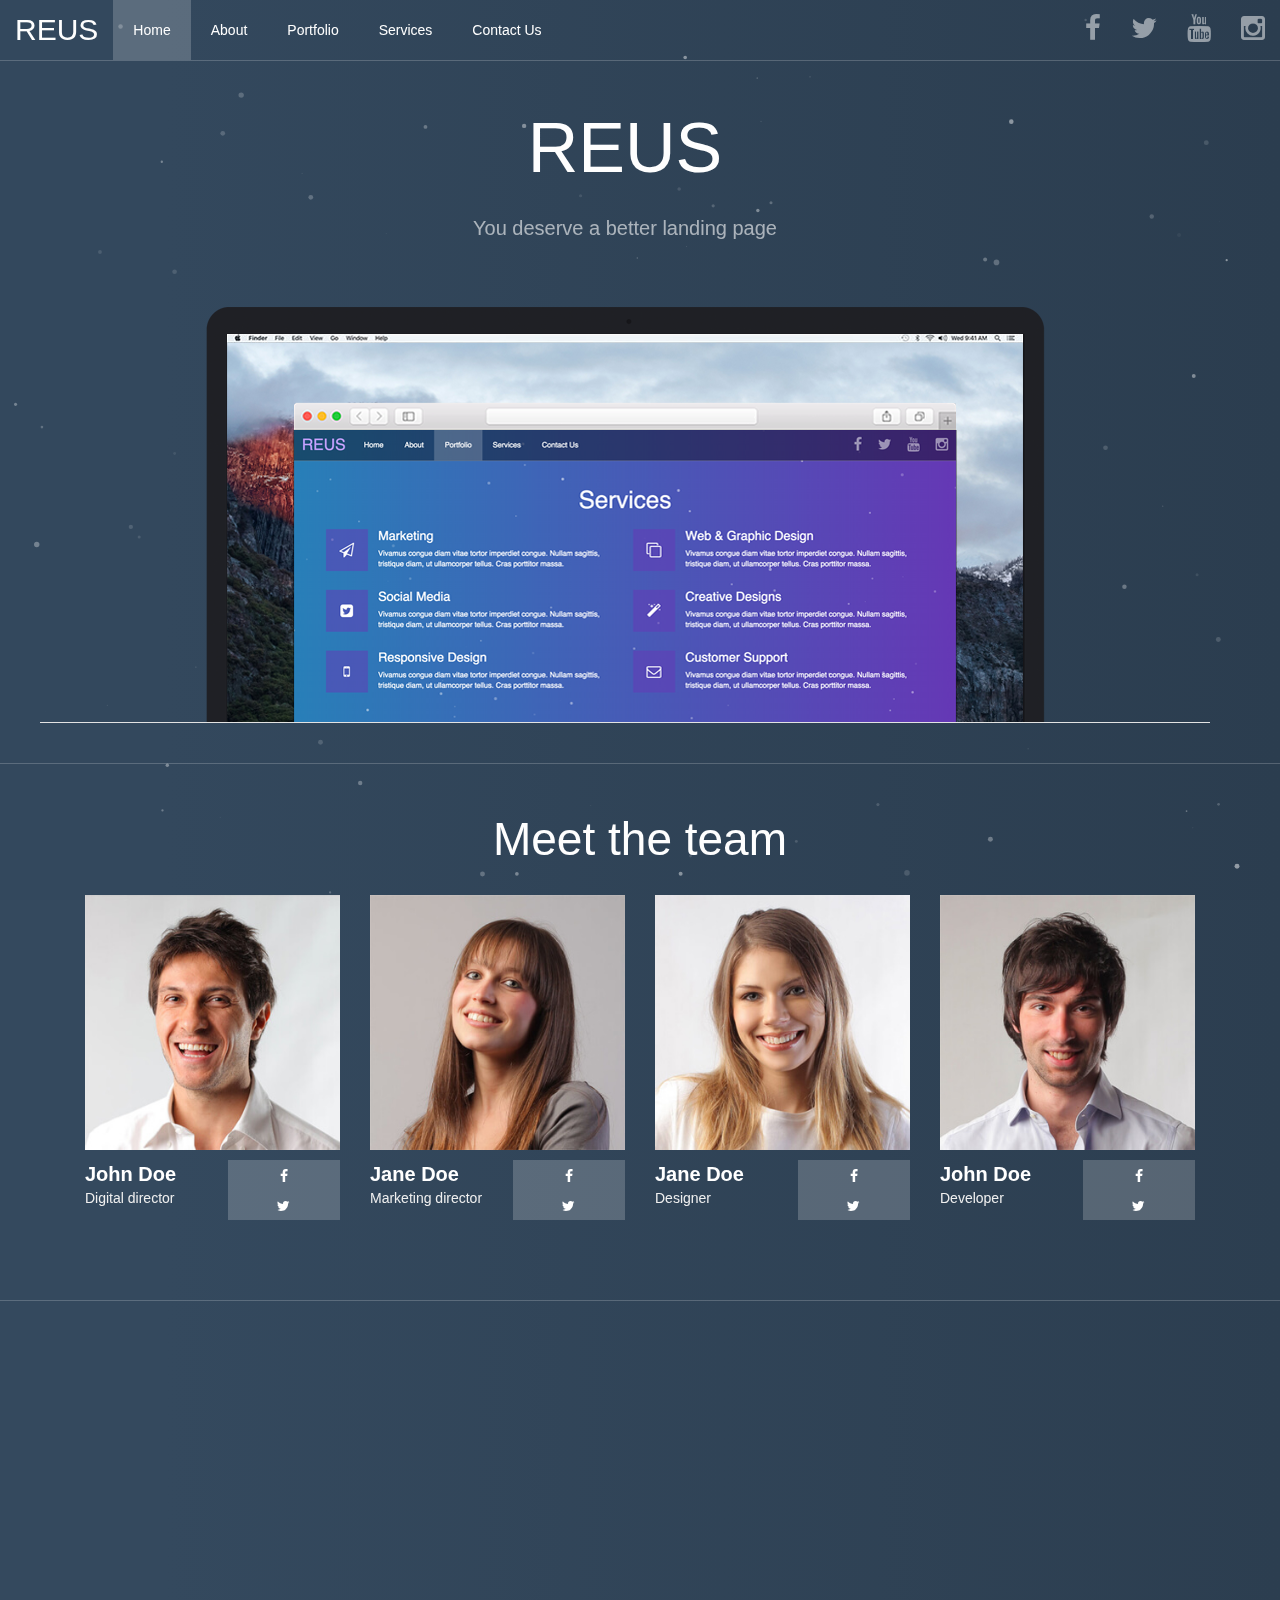
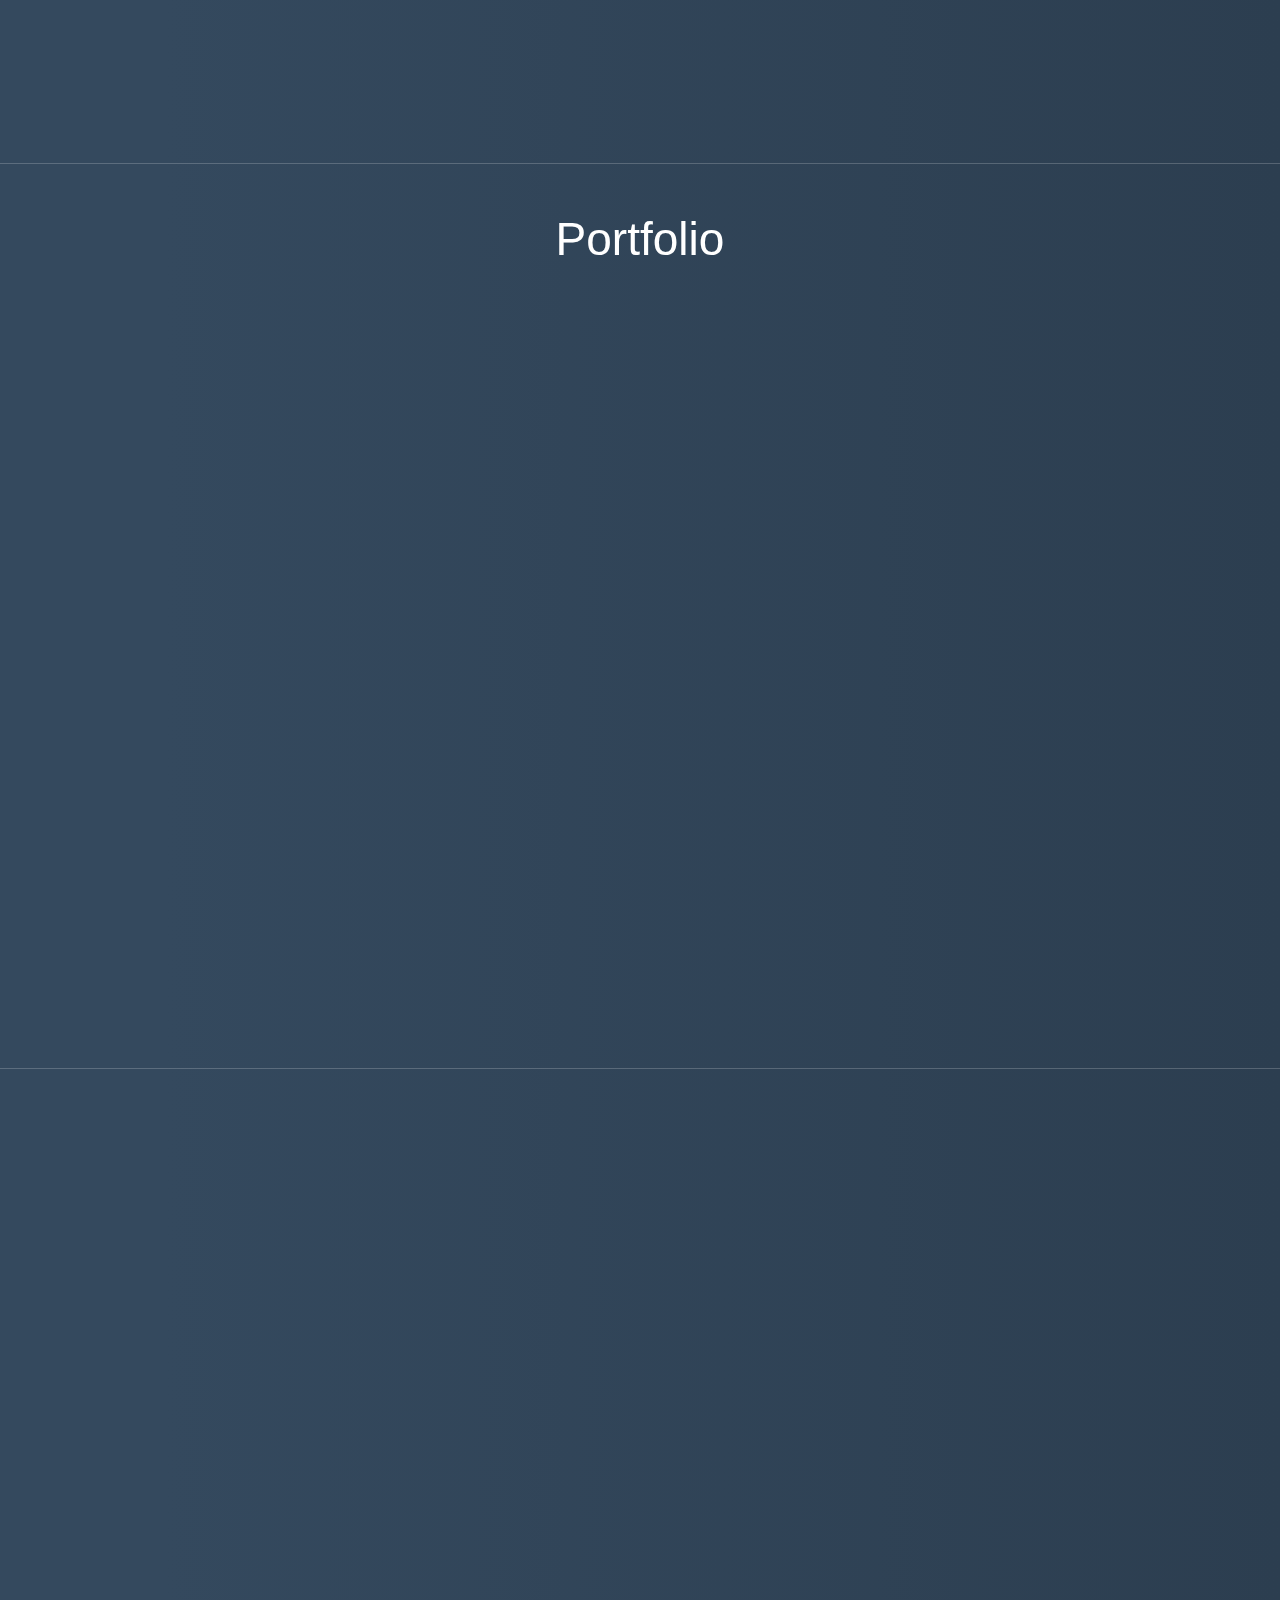
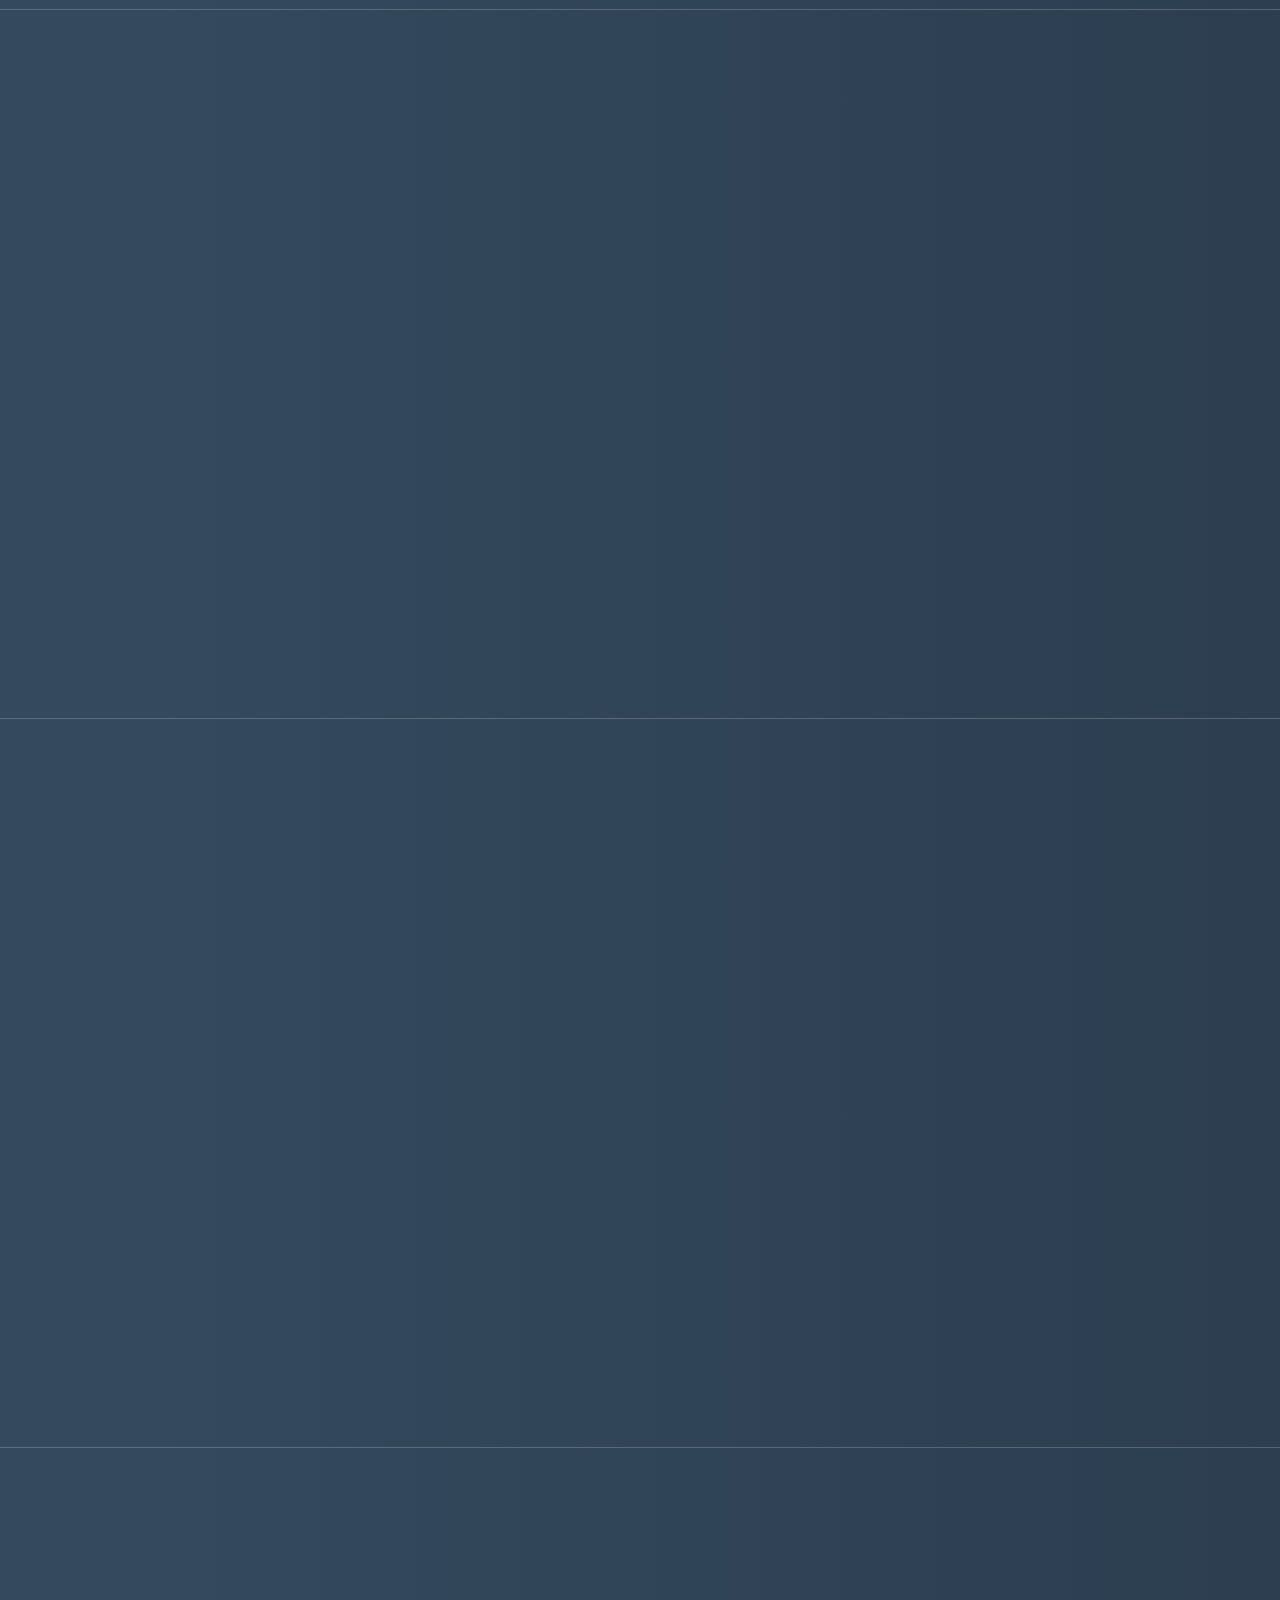
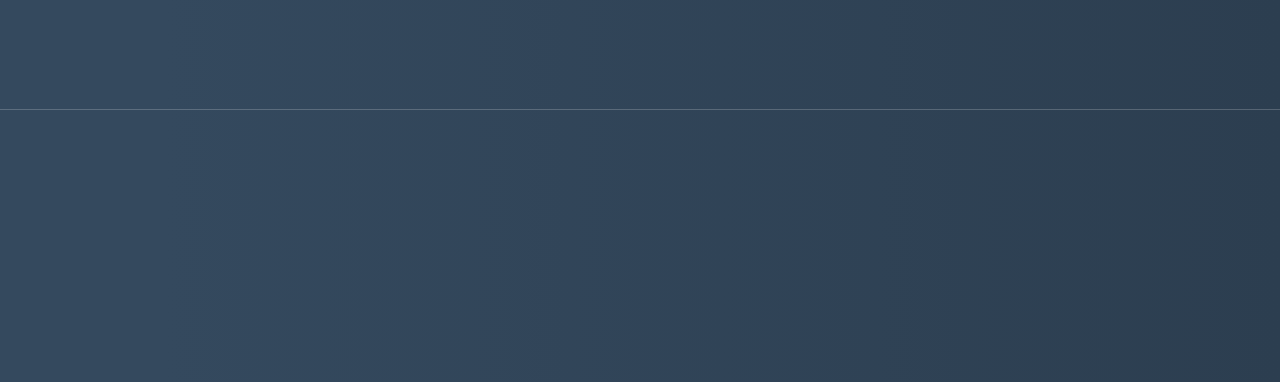
<file: themes/grey/index.html>
<!DOCTYPE html>
<!--
REUS BOOTSTRAP THEME

After you have modified or customised the code, please minify the files within the js/theme and css/theme folders. Look at http://browserdiet.com/en/ for more information on minification.
-->
<!--[if (lt IE 10) ]>    <html lang="en" class="ie"> <![endif]-->
<!--[if (gt IE 9)|!(IE)]><!--> <html lang="en"> <!--<![endif]-->

<head>
    <!-- META DATA -->
    <meta charset="UTF-8">
    <meta name="description" content="A Bootstrap v3 landing page template for mobile and desktop apps">
    <meta name="keywords" content="Reus, Landing page, Bootstrap, Template, Subscribe, Landing, Startup, Application, Mobile">
    <meta name="author" content="Ryan Musselwhite">
    <meta name="viewport" content="width=device-width, initial-scale=1, maximum-scale=1">
    <meta http-equiv="X-UA-Compatible" content="IE=edge">

    <!-- SITE TITLE -->
    <title>REUS - Responsive Landing Page Template</title>

    <!-- FAV / TOUCH ICONS -->
    <link rel="icon" href="images/favicons/favicon.ico">
    <link rel="apple-touch-icon-precomposed" sizes="152x152" href="images/favicons/favicon-152.png">
    <link rel="apple-touch-icon-precomposed" sizes="120x120" href="images/favicons/favicon-120.png">
    <link rel="apple-touch-icon-precomposed" sizes="72x72" href="images/favicons/favicon-72.png">
    <link rel="apple-touch-icon-precomposed" href="images/favicons/favicon-57.png">

    <!-- STYLESHEETS -->
    <!-- BOOTSTRAP & ANIMATION INCLUDES -->
    <link rel="stylesheet" href="css/includes/bootstrap.min.css">
    <link rel="stylesheet" href="css/includes/animate.min.css">

    <!-- FONT ICONS - AWESOME FONT -->
    <link rel="stylesheet" href="css/includes/font-awesome.min.css">

    <!-- Lightbox CSS -->
    <link rel="stylesheet" href="css/includes/magnific-popup.min.css">

    <!-- CUSTOM STYLESHEETS -->
    <link rel="stylesheet" href="css/theme/main.css">

    <!-- COLORS (DELETE THE COLORS YOU DON'T USE)-->
    <!-- PURPLE -->
    <!-- <link rel="stylesheet" href="css/theme/colors/purple.css"> -->
    
    <!-- GREY -->
    <link rel="stylesheet" href="css/theme/colors/grey.css">

    <!-- GREEN -->
    <!-- <link rel="stylesheet" href="css/theme/colors/green.css"> -->
    
    <!-- ORANGE -->
    <!-- <link rel="stylesheet" href="css/theme/colors/orange.css"> -->

    <!-- HTML5 / RESPONSIVE -->
    <!--[if lt IE 9]>
        <script src="https://oss.maxcdn.com/html5shiv/3.7.2/html5shiv.min.js"></script>
        <script src="https://oss.maxcdn.com/respond/1.4.2/respond.min.js"></script>
    <![endif]-->


</head>

<body class="home">
    <!-- PRE LOADER -->
    <div id="preloader">
        <div id="status">
            <div class="sk-folding-cube">
                <div class="sk-cube1 sk-cube"></div>
                <div class="sk-cube2 sk-cube"></div>
                <div class="sk-cube4 sk-cube"></div>
                <div class="sk-cube3 sk-cube"></div>
            </div>
        </div>
    </div>

    <!-- PARTICALS -->
    <div id="particles-js"></div>

    <!-- HEADER -->
    <div class="container-fluid">
        <nav class="navbar navbar-transparent navbar-fixed-top">
            <div class="container-fluid">
                <div class="navbar-header">
                    <button type="button" class="navbar-toggle collapsed" data-toggle="collapse" aria-expanded="false" data-target="#collapse">
                        <span class="sr-only">Toggle navigation</span>
                        <span class="icon-bar"></span>
                        <span class="icon-bar"></span>
                        <span class="icon-bar"></span>
                    </button>
                    <a class="navbar-brand" href="#home">REUS</a>
                </div>

                <!-- Collect the nav links, forms, and other content for toggling -->
                <div class="collapse navbar-collapse" id="collapse">
                    <ul id="menu" class="nav navbar-nav">
                        <li><a href="#home">Home</a></li>
                        <li><a href="#about">About</a></li>
                        <li><a href="#portfolio">Portfolio</a></li>
                        <li><a href="#services">Services</a></li>
                        <li><a href="#contact">Contact Us</a></li>
                    </ul>
                    <ul class="nav navbar-nav navbar-right">
                        <li>
                            <a href="#facebookLink"> <i class="fa fa-facebook fa-2x"></i>
                            </a>
                        </li>
                        <li>
                            <a href="#twitterLink"> <i class="fa fa-twitter fa-2x"></i>
                            </a>
                        </li>
                        <li>
                            <a href="#youtubeLink"> <i class="fa fa-youtube fa-2x"></i>
                            </a>
                        </li>
                        <li>
                            <a href="#instagramLink"> <i class="fa fa-instagram fa-2x"></i>
                            </a>
                        </li>
                    </ul>
                </div>
                <!-- /.navbar-collapse -->
            </div>
            <!-- /.container-fluid -->
        </nav>
    </div>

    <!-- MAIN CONTAINER -->
    <div class="container-fluid">
        <!-- HOME -->
        <section data-name="home" class="row col-sm-12 marginTop marginBottom">
            <div class="col-sm-12 wow zoomIn">
                <h1 class="homeHeading">REUS</h1>
                <h2 class="homeHeading">You deserve a better landing page</h2>
            </div>
            <div class="col-xs-12 wow zoomIn">
                <div class="container">
                    <div class="row">
                        <div id="sliderMain">
                            <div id="sliderBg">
                                <div id="sliderLeft">
                                </div>
                                <div id="sliderRight">
                                </div>
                                <div class="slider activeSlider">
                                    <img src="images/sliderwork/slide1.png" alt="slide1" class="activeSlider" />
                                </div>
                                <div class="slider">
                                    <img src="images/sliderwork/slide2.png" alt="slide2" />
                                </div>
                                <div class="slider">
                                    <img src="images/sliderwork/slide3.png" alt="slide3" />
                                </div>
                                <div class="slider">
                                    <img src="images/sliderwork/slide4.png" alt="slide4" />
                                </div>
                            </div>
                        </div>
                    </div>
                </div>
            </div>
        </section>
        <!-- HOME END -->

        <!-- ABOUT -->
        <!-- MEET THE TEAM -->
        <section data-name="about" class="about row themeSection themeSectionTop">
            <div class="col-sm-12">
                <div class="container">
                    <h1 class="text-center wow zoomIn">Meet the team</h1>
                    <div class="col-sm-3 wow zoomIn profile center-block">
                        <div class="row">
                            <div class="col-md-12"><img alt="profile1" class="img-responsive" src="images/team/profile1.jpg" /></div>
                            <div class="col-md-6">
                                <div class="name">John Doe</div>
                                <div class="title">Digital director</div>
                            </div>
                            <div class="col-md-6">
                                <a class="btn profileButton" href="#facebookLink">
                                    <i class="fa fa-facebook"></i>
                                </a>
                                <a class="btn profileButton" href="#twitterLink">
                                    <i class="fa fa-twitter"></i>
                                </a>
                            </div>
                        </div>
                    </div>
                    <div class="col-sm-3 wow zoomIn profile center-block">
                        <div class="row">
                            <div class="col-md-12"><img alt="profile2" class="img-responsive" src="images/team/profile2.jpg" /></div>
                            <div class="col-md-6">
                                <div class="name">Jane Doe</div>
                                <div class="title">Marketing director</div>
                            </div>
                            <div class="col-md-6">
                                <a class="btn profileButton" href="#facebookLink">
                                    <i class="fa fa-facebook"></i>
                                </a>
                                <a class="btn profileButton" href="#twitterLink">
                                    <i class="fa fa-twitter"></i>
                                </a>
                            </div>
                        </div>
                    </div>
                    <div class="col-sm-3 wow zoomIn profile center-block">
                        <div class="row">
                            <div class="col-md-12"><img alt="profile3" class="img-responsive" src="images/team/profile3.jpg" /></div>
                            <div class="col-md-6">
                                <div class="name">Jane Doe</div>
                                <div class="title">Designer</div>
                            </div>
                            <div class="col-md-6">
                                <a class="btn profileButton" href="#facebookLink">
                                    <i class="fa fa-facebook"></i>
                                </a>
                                <a class="btn profileButton" href="#twitterLink">
                                    <i class="fa fa-twitter"></i>
                                </a>
                            </div>
                        </div>
                    </div>
                    <div class="col-sm-3 wow zoomIn profile center-block">
                        <div class="row">
                            <div class="col-md-12"><img alt="profile4" class="img-responsive" src="images/team/profile4.jpg" /></div>
                            <div class="col-md-6">
                                <div class="name">John Doe</div>
                                <div class="title">Developer</div>
                            </div>
                            <div class="col-md-6">
                                <a class="btn profileButton" href="#facebookLink">
                                    <i class="fa fa-facebook"></i>
                                </a>
                                <a class="btn profileButton" href="#twitterLink">
                                    <i class="fa fa-twitter"></i>
                                </a>
                            </div>
                        </div>
                    </div>
                </div>
            </div>
        </section>
        <!-- MEET THE TEAM END -->

        <!-- RESPONSIVE DESIGN -->
        <section class="row themeSection">
            <div class="col-sm-12 wow zoomIn">
                <div class="container">
                    <div class="col-sm-6"><img alt="profile5" class="img-responsive" src="images/responsive/responsive-design.png" /></div>
                    <div class="col-sm-6">
                        <h1 class="text-center">Responsive Design</h1>
                        <h4 class="marginBottom">Cras dapibus Vivamus elementum semper nisi Aenean vulputate eleifend tellus Aenean leo ligula, porttitor eu consequat vitae Phasellus viverra nulla ut metus varius laoreet.</h4>
                        <a href="#" class="btn buyButton center-block">
                            Buy This Theme
                        </a>
                    </div>
                </div>
            </div>
        </section>
        <!-- RESPONSIVE DESIGN END -->
        <!-- ABOUT END -->

        <!-- PORTFOLIO -->
        <section data-name="portfolio" class="portfolio row themeSection">
            <div class="col-sm-10 zoom-gallery col-sm-offset-1">
                <h1 class="text-center">Portfolio</h1>
                <div class="row wow fadeInRight">
                    <div class="col-sm-4">
                        <div class="imgOverlay">
                            <a href="images/work/1.jpg" title="Project 1">
                                <img src="images/work/1.jpg" class="img-responsive" alt="work1">
                                <div class="over"><span class="overlayColor"></span>
                                    <div class="overlayinfo" style="margin-top: -11px;">
                                        <h6>Project 1</h6>
                                    </div>
                                </div>
                            </a>
                        </div>
                    </div>
                    <div class="col-sm-4">
                        <div class="imgOverlay">
                            <a href="images/work/2.jpg" title="Project 2">
                                <img src="images/work/2.jpg" class="img-responsive" alt="work2">
                                <div class="over"><span class="overlayColor"></span>
                                    <div class="overlayinfo" style="margin-top: -11px;">
                                        <h6>Project 2</h6>
                                    </div>
                                </div>
                            </a>
                        </div>
                    </div>
                    <div class="col-sm-4">
                        <div class="imgOverlay">
                            <a href="images/work/3.jpg" title="Project 3">
                                <img src="images/work/3.jpg" class="img-responsive" alt="work3">
                                <div class="over"><span class="overlayColor"></span>
                                    <div class="overlayinfo" style="margin-top: -11px;">
                                        <h6>Project 3</h6>
                                    </div>
                                </div>
                            </a>
                        </div>
                    </div>
                </div>
                <div class="row marginTop fadeInLeft wow">
                    <div class="col-sm-4">
                        <div class="imgOverlay">
                            <a href="images/work/4.jpg" title="Project 4">
                                <img src="images/work/4.jpg" class="img-responsive" alt="work4">
                                <div class="over"><span class="overlayColor"></span>
                                    <div class="overlayinfo" style="margin-top: -11px;">
                                        <h6>Project 4</h6>
                                    </div>
                                </div>
                            </a>
                        </div>
                    </div>
                    <div class="col-sm-4">
                        <div class="imgOverlay">
                            <a href="images/work/5.jpg" title="Project 5">
                                <img src="images/work/5.jpg" class="img-responsive" alt="work5">
                                <div class="over"><span class="overlayColor"></span>
                                    <div class="overlayinfo" style="margin-top: -11px;">
                                        <h6>Project 5</h6>
                                    </div>
                                </div>
                            </a>
                        </div>
                    </div>
                    <div class="col-sm-4">
                        <div class="imgOverlay">
                            <a href="images/work/6.jpg" title="Project 6">
                                <img src="images/work/6.jpg" class="img-responsive" alt="work6">
                                <div class="over"><span class="overlayColor"></span>
                                    <div class="overlayinfo" style="margin-top: -11px;">
                                        <h6>Project 6</h6>
                                    </div>
                                </div>
                            </a>
                        </div>
                    </div>
                </div>
                <div class="row marginTop wow fadeInRight">
                    <div class="col-sm-4">
                        <div class="imgOverlay">
                            <a href="images/work/7.jpg" title="Project 7">
                                <img src="images/work/7.jpg" class="img-responsive" alt="work7">
                                <div class="over"><span class="overlayColor"></span>
                                    <div class="overlayinfo" style="margin-top: -11px;">
                                        <h6>Project 7</h6>
                                    </div>
                                </div>
                            </a>
                        </div>
                    </div>
                    <div class="col-sm-4">
                        <div class="imgOverlay">
                            <a href="images/work/8.jpg" title="Project 8">
                                <img src="images/work/8.jpg" class="img-responsive" alt="work8">
                                <div class="over"><span class="overlayColor"></span>
                                    <div class="overlayinfo" style="margin-top: -11px;">
                                        <h6>Project 8</h6>
                                    </div>
                                </div>
                            </a>
                        </div>
                    </div>
                    <div class="col-sm-4">
                        <div class="imgOverlay">
                            <a href="images/work/9.jpg" title="Project 9">
                                <img src="images/work/9.jpg" class="img-responsive" alt="work9">
                                <div class="over"><span class="overlayColor"></span>
                                    <div class="overlayinfo" style="margin-top: -11px;">
                                        <h6>Project 9</h6>
                                    </div>
                                </div>
                            </a>
                        </div>
                    </div>
                </div>
            </div>
        </section>
        <!-- PORTFOLIO END -->

        <!-- SERVICES -->
        <section data-name="services" class="services row themeSection">
            <div class="container">
                <h1 class="text-center wow zoomIn">Services</h1>
                <div class="row">
                    <div class="col-sm-6 serviceBlock">
                        <div class="leftIcon wow fadeInDown">
                            <i class="fa fa-paper-plane-o"></i>
                        </div>
                        <div class="rightBlock wow fadeInUp">
                            <h3>Marketing</h3>
                            <p>Vivamus congue diam vitae tortor imperdiet congue. Nullam sagittis, tristique diam, ut ullamcorper tellus. Cras porttitor massa.</p>
                        </div>
                    </div>
                    <div class="col-sm-6 serviceBlock">
                        <div class="leftIcon wow fadeInDown">
                            <i class="fa fa-clone"></i>
                        </div>
                        <div class="rightBlock wow fadeInUp">
                            <h3>Web & Graphic Design</h3>
                            <p>Vivamus congue diam vitae tortor imperdiet congue. Nullam sagittis, tristique diam, ut ullamcorper tellus. Cras porttitor massa.</p>
                        </div>
                    </div>
                </div>
                <div class="row">
                    <div class="col-sm-6 serviceBlock">
                        <div class="leftIcon wow fadeInDown">
                            <i class="fa fa-twitter-square"></i>
                        </div>
                        <div class="rightBlock wow fadeInUp">
                            <h3>Social Media</h3>
                            <p>Vivamus congue diam vitae tortor imperdiet congue. Nullam sagittis, tristique diam, ut ullamcorper tellus. Cras porttitor massa.</p>
                        </div>
                    </div>
                    <div class="col-sm-6 serviceBlock">
                        <div class="leftIcon wow fadeInDown">
                            <i class="fa fa-magic"></i>
                        </div>
                        <div class="rightBlock wow fadeInUp">
                            <h3>Creative Designs</h3>
                            <p>Vivamus congue diam vitae tortor imperdiet congue. Nullam sagittis, tristique diam, ut ullamcorper tellus. Cras porttitor massa.</p>
                        </div>
                    </div>
                </div>
                <div class="row">
                    <div class="col-sm-6 serviceBlock">
                        <div class="leftIcon wow fadeInDown">
                            <i class="fa fa-mobile"></i>
                        </div>
                        <div class="rightBlock wow fadeInUp">
                            <h3>Responsive Design</h3>
                            <p>Vivamus congue diam vitae tortor imperdiet congue. Nullam sagittis, tristique diam, ut ullamcorper tellus. Cras porttitor massa.</p>
                        </div>
                    </div>
                    <div class="col-sm-6 serviceBlock">
                        <div class="leftIcon wow fadeInDown">
                            <i class="fa fa-envelope-o"></i>
                        </div>
                        <div class="rightBlock wow fadeInUp">
                            <h3>Customer Support</h3>
                            <p>Vivamus congue diam vitae tortor imperdiet congue. Nullam sagittis, tristique diam, ut ullamcorper tellus. Cras porttitor massa.</p>
                        </div>
                    </div>
                </div>
            </div>
        </section>
        <!-- SERVICES END -->

        <!-- PRICING -->
        <section data-name="" class="pricing row themeSection">
            <div class="container">
                <h1 class="text-center wow zoomIn">Pricing</h1>
                <div class="row">
                    <div class="col-sm-4 wow fadeInDown">
                        <div class="priceBox">
                            <div class="priceHeader">
                                <h2 class="text-center">STANDARD</h2>
                            </div>
                            <div class="priceBody">
                                <div class="price">
                                    <h2>$3.99</h2>
                                    <div><span>Start price / month</span></div>
                                </div>
                                <div class="divider"></div>
                                <p>10GB storage space</p>
                                <div class="divider"></div>
                                <p>50 GB Bandwidth</p>
                                <div class="divider"></div>
                                <p>Unlimited Users</p>
                                <div class="divider"></div>
                                <p>No Time Tracking</p>
                                <div class="divider"></div>
                                <p>Enhanced Security</p>
                                <div class="divider"></div>
                            </div>
                            <div class="priceFooter">
                                <div class="buyButton">
                                    <button>Buy Now</button>
                                </div>
                            </div>
                        </div>
                    </div>
                    <div class="col-sm-4 wow fadeInUp">
                        <div class="priceBox">
                            <div class="priceHeader active">
                                <h2 class="text-center">STANDARD</h2>
                            </div>
                            <div class="priceBody">
                                <div class="price">
                                    <h2>$3.99</h2>
                                    <div><span>Start price / month</span></div>
                                </div>
                                <div class="divider"></div>
                                <p>10GB storage space</p>
                                <div class="divider"></div>
                                <p>50 GB Bandwidth</p>
                                <div class="divider"></div>
                                <p>Unlimited Users</p>
                                <div class="divider"></div>
                                <p>No Time Tracking</p>
                                <div class="divider"></div>
                                <p>Enhanced Security</p>
                                <div class="divider"></div>
                            </div>
                            <div class="priceFooter">
                                <div class="buyButton">
                                    <button class="active">Buy Now</button>
                                </div>
                            </div>
                        </div>
                    </div>
                    <div class="col-sm-4 wow fadeInDown">
                        <div class="priceBox">
                            <div class="priceHeader">
                                <h2 class="text-center">STANDARD</h2>
                            </div>
                            <div class="priceBody">
                                <div class="price">
                                    <h2>$3.99</h2>
                                    <div><span>Start price / month</span></div>
                                </div>
                                <div class="divider"></div>
                                <p>10GB storage space</p>
                                <div class="divider"></div>
                                <p>50 GB Bandwidth</p>
                                <div class="divider"></div>
                                <p>Unlimited Users</p>
                                <div class="divider"></div>
                                <p>No Time Tracking</p>
                                <div class="divider"></div>
                                <p>Enhanced Security</p>
                                <div class="divider"></div>
                            </div>
                            <div class="priceFooter">
                                <div class="buyButton">
                                    <button>Buy Now</button>
                                </div>
                            </div>
                        </div>
                    </div>
                </div>
            </div>
        </section>
        <!-- PRICING -->

        <!-- CONTACT US -->
        <!-- CONTACT FORM -->
        <section data-name="contact" class="contact row themeSection">
            <div class="col-sm-8 col-sm-offset-2 wow zoomIn">
                <h1 class="text-center">Contact Us</h1>
                <div class="contactBox">
                    <form name="sentMessage" class="contactForm" id="contactForm" method="post">
                        <h3>Send us a message</h3>
                        <div class="row">
                            <div class="col-xs-12">
                                <div class="row">
                                    <div class="form-group col-xs-12">
                                        <input type="text" class="form-control" placeholder="Name" id="name" required data-validation-required-message="Please enter your name.">
                                        <p class="help-block"></p>
                                    </div>
                                </div>
                            </div>
                            <div class="col-xs-12">
                                <div class="row">
                                    <div class="form-group col-xs-12 controls">

                                        <input type="email" class="form-control" placeholder="Email Address" id="email" required data-validation-required-message="Please enter your email address.">
                                        <p class="help-block"></p>
                                    </div>
                                </div>
                            </div>
                        </div>
                        <div class="row">
                            <div class="form-group col-xs-12  controls">

                                <input type="tel" class="form-control" placeholder="Phone Number" id="phone" required data-validation-required-message="Please enter your phone number.">
                                <p class="help-block"></p>
                            </div>
                        </div>
                        <div class="row">
                            <div class="form-group col-xs-12 controls">

                                <textarea rows="5" class="form-control" placeholder="Message" id="message" required data-validation-required-message="Please enter a message."></textarea>
                                <p class="help-block"></p>
                            </div>
                        </div>
                        <div id="success"></div>
                        <div class="row">
                            <div class="form-group col-xs-12 text-center">
                                <button type="submit" class="btn btn-lg contactBtn">Send Message</button>
                            </div>
                        </div>
                    </form>
                </div>
            </div>
        </section>
        <!-- CONTACT FORM END -->

        <!-- SUBSCRIBE -->
        <section data-name="subscribe" class="subscribe row themeSection">
            <div class="col-sm-8 col-sm-offset-2 wow zoomIn">
                <div class="col-sm-12 subscribeBox">
                    <form name="subscribe" class="subscribeForm" id="subscribeForm" method="post">
                        <h3 class="text-center">Subscribe to our mailing list</h3>
                        <div class="col-sm-12">
                            <input type="email" class="pull-left form-control" placeholder="Email Address" id="emailSubscribe" required data-validation-required-message="Please enter your email address.">
                            <button class="btn subscribeBtn">Subscribe</button>
                        </div>
                    </form>
                </div>
            </div>
        </section>
        <!-- SUBSCRIBE END -->
        <!-- CONTACT US END -->
    </div>
    <!-- MAIN CONTAINER -->

    <!-- FOOTER -->
    <div class="container-fluid text-center">
        <section class="footer wow zoomIn">
            <div class="col-xs-4 footerMenu">
                <h4>Overview</h4>
                <h5><a href="#home">Home</a></h5>
                <h5><a href="#about">About</a></h5>
                <h5><a href="#portfolio">Portfolio</a></h5>
                <h5><a href="#services">Services</a></h5>
                <h5><a href="#contact">Contact Us</a></h5>
            </div>
            <div class="col-xs-4">
                <h4>Social</h4>
                <h5>
                    <a href="#facebookLink">
                        <i class="fa fa-facebook"></i> Facebook
                    </a>
                </h5>
                <h5>
                    <a href="#twitterLink">
                        <i class="fa fa-twitter"></i> Twitter
                    </a>
                </h5>
                <h5>
                    <a href="#youtubeLink">
                        <i class="fa fa-youtube"></i> Youtube
                    </a>
                </h5>
                <h5>
                    <a href="#instagramLink">
                        <i class="fa fa-instagram"></i> Instagram
                    </a>
                </h5>
            </div>
            <div class="col-xs-4">
                <h4>Contact Us</h4>
                <div class="listIcons">
                    <h5>
                            <a href="https://www.google.co.uk/maps/place/San+Francisco,+CA,+USA/@37.7587243,-122.500801,12.14z/data=!4m2!3m1!1s0x80859a6d00690021:0x4a501367f076adff"><i class="fa fa-map-marker"></i> One infinity loop, 54100
                            </a>
                    </h5>
                    <h5>
                            <a href="tel:+001234567891"><i class="fa fa-phone"></i> +00 1234567890</a>
                    </h5>
                    <h5>
                            <i class="fa fa-fax"></i> +00 1234567891                     
                    </h5>
                    <h5>
                            <a href="mailto:info@idea.com"><i class="fa fa-envelope-o"></i> info@idea.com</a>
                    </h5>
                </div>
            </div>
            <div class="row-fluid">
                <div class="col-xs-12 wow zoomIn ">
                    <div class="text-center marginTop">
                        <h5>Copyright © 2015. REUS</h5></div>
                </div>
            </div>
        </section>
    </div>
    <!-- FOOTER END -->

    <!-- SCRIPTS - (INCLUDED LAST FOR BETTER PERFORMANCE) -->
    <script src="js/includes/jquery.min.js"></script>
    <script src="js/includes/bootstrap.min.js"></script>
    <script src="js/includes/particles.min.js"></script>
    <script src="js/includes/wow.min.js"></script>
    <script src="js/includes/jquery.magnific-popup.min.js"></script>


    <!-- CUSTOM THEME JS -->
    <script src="js/theme/main.js"></script>

    <!-- PASTE YOUR GOOGLE ANALYTICS CODE HERE (http://www.google.co.uk/analytics/) -->

</body>

</html>
</file>
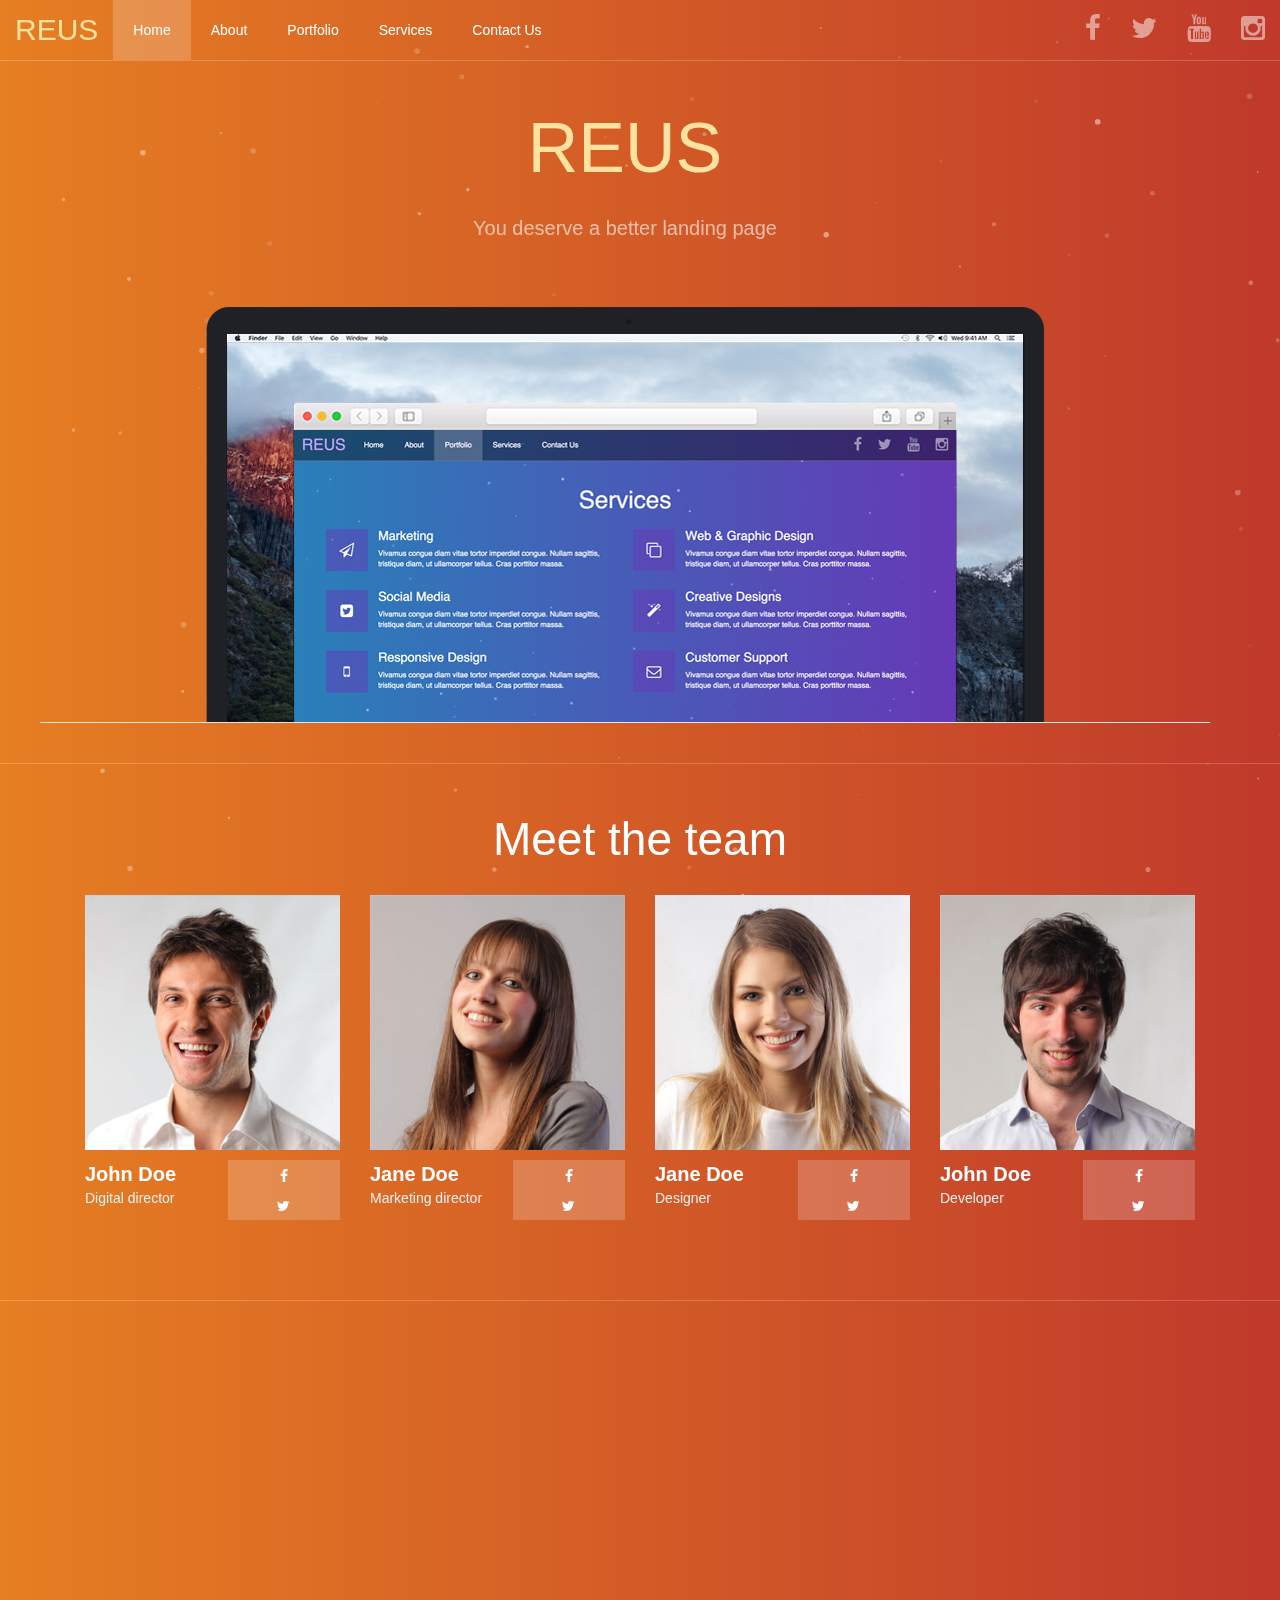
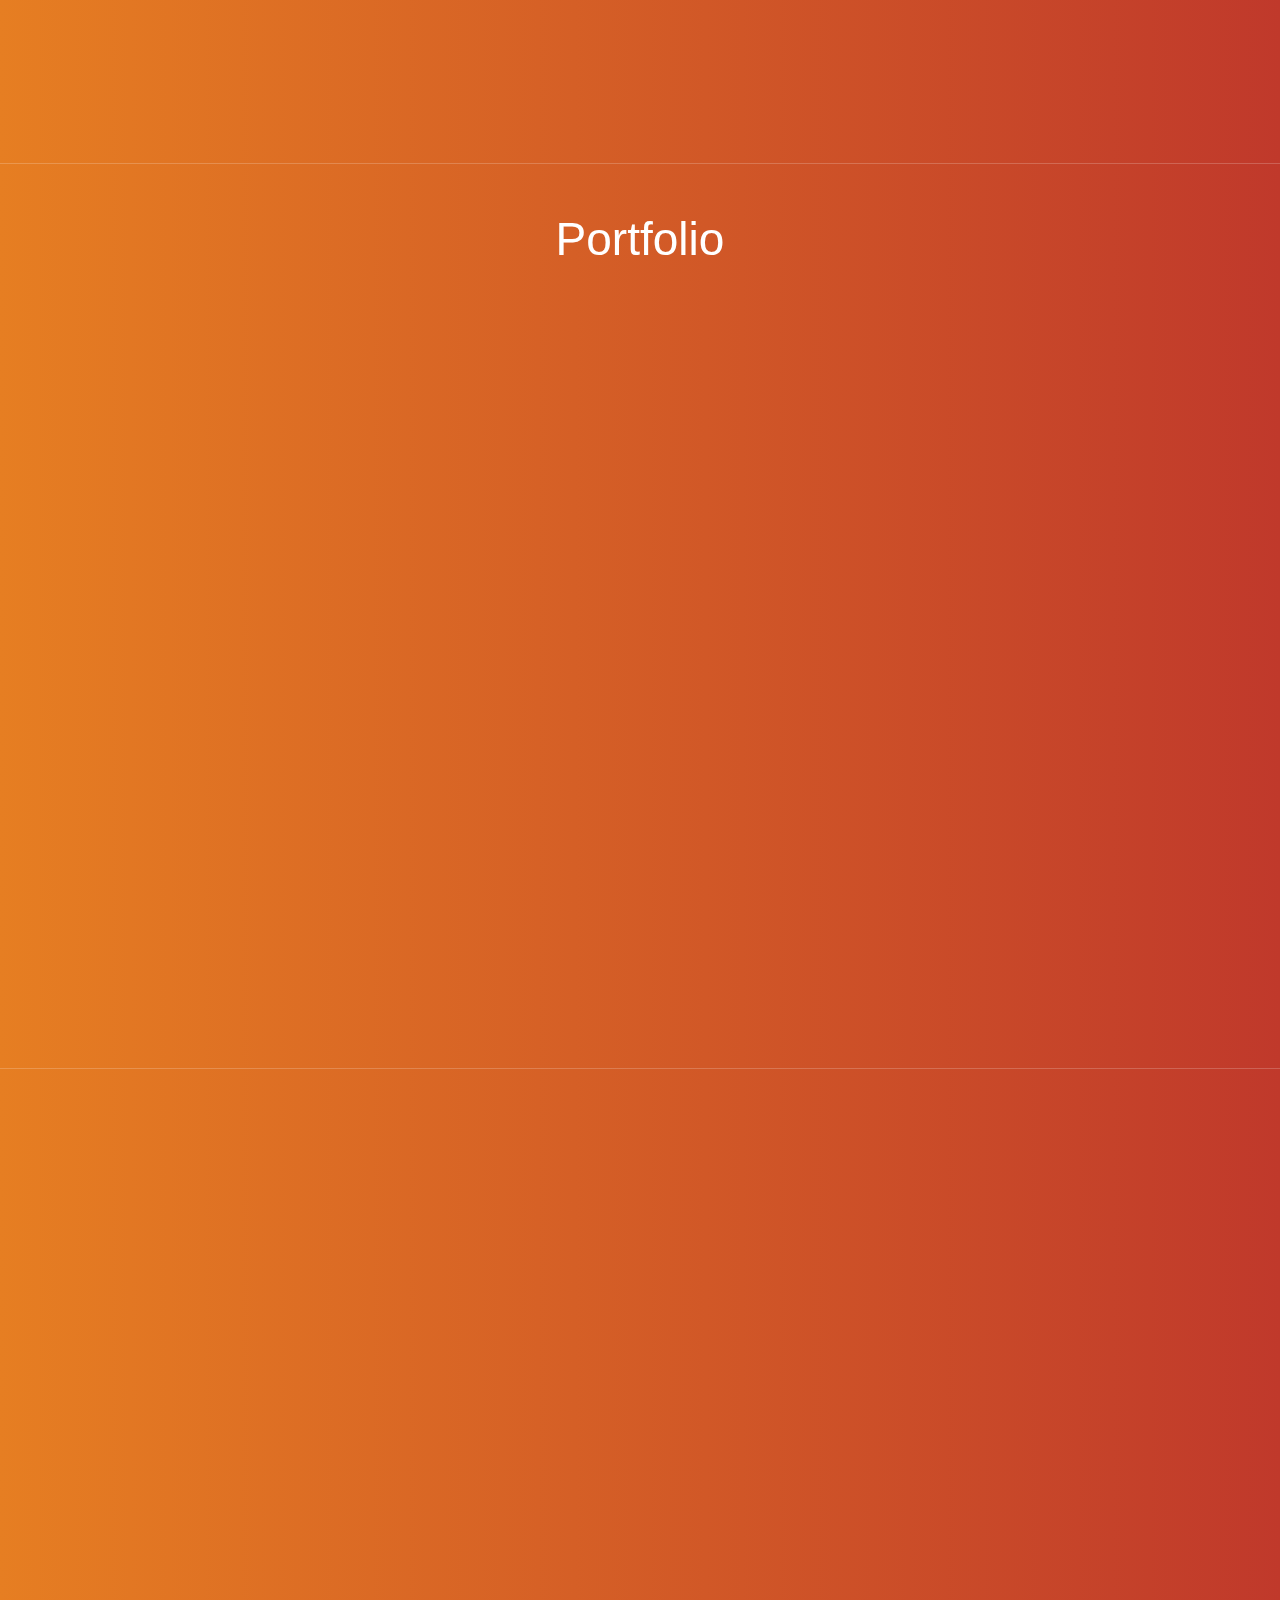
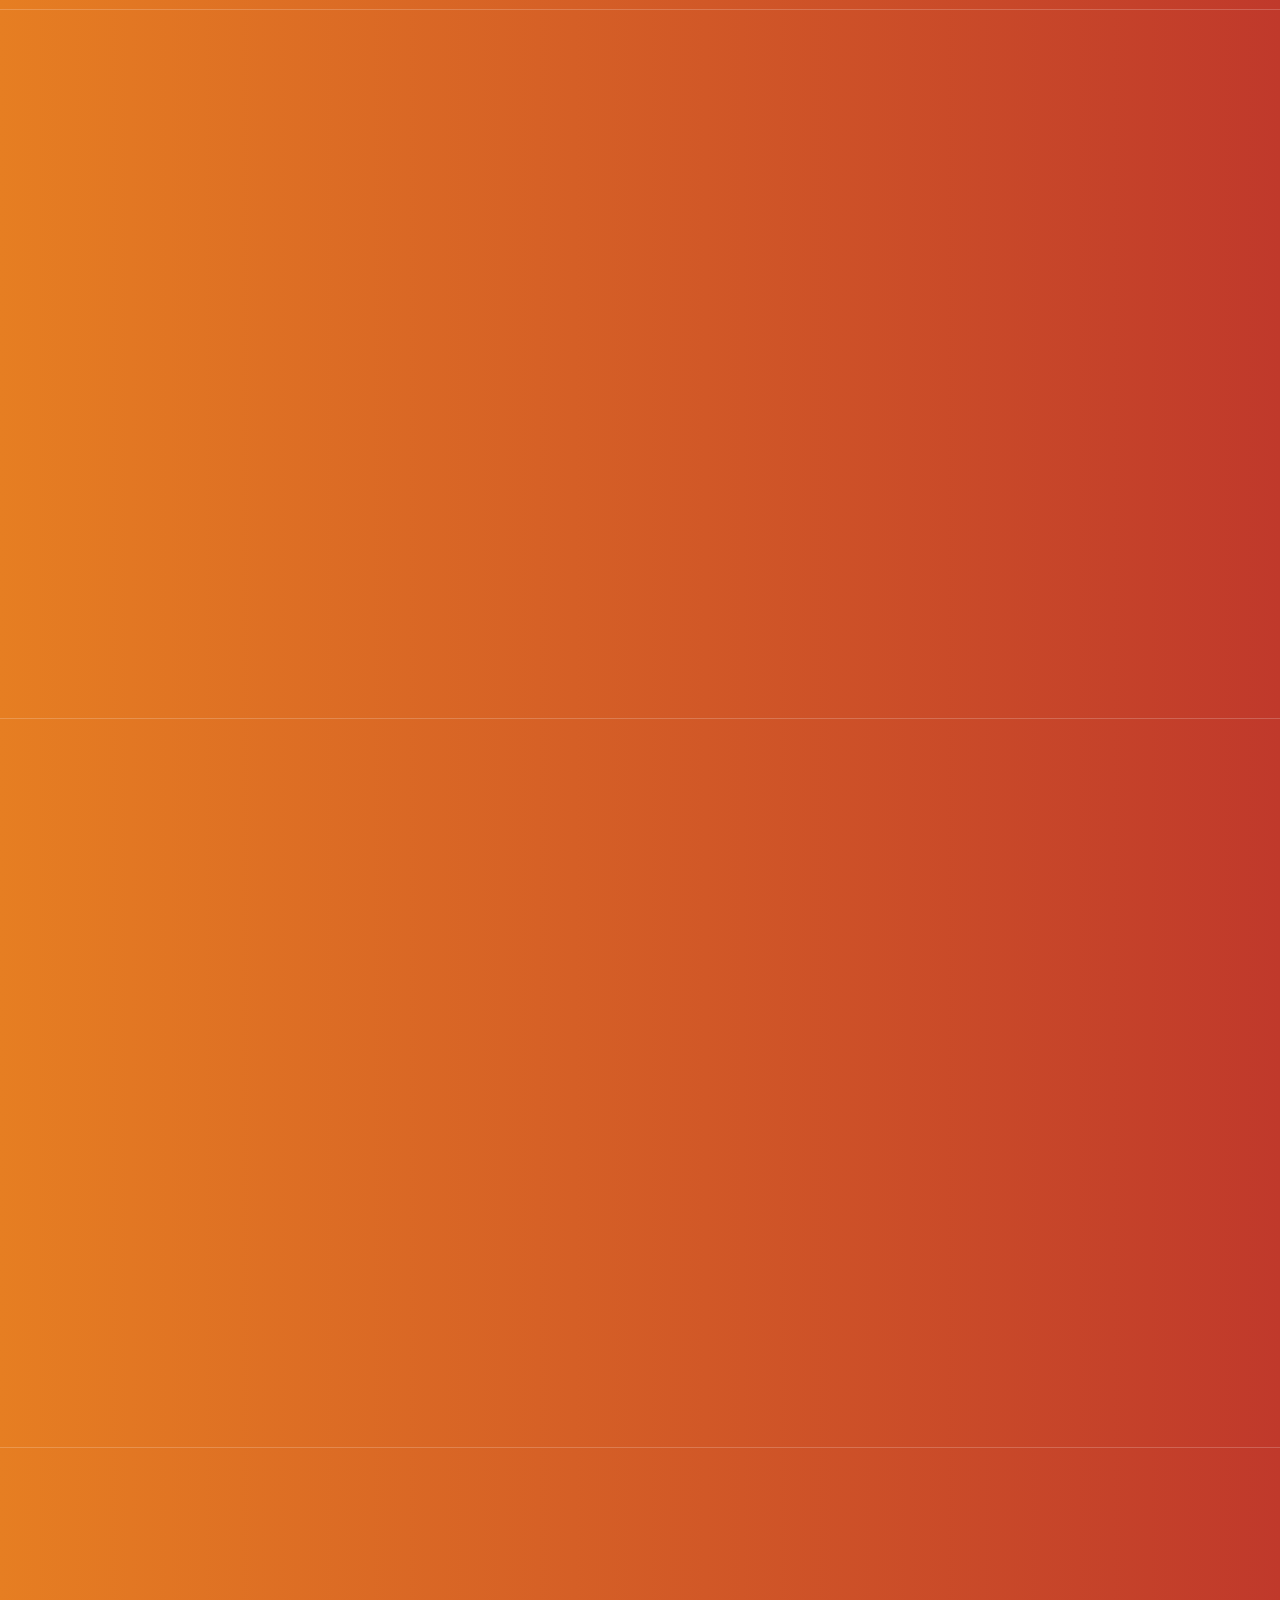
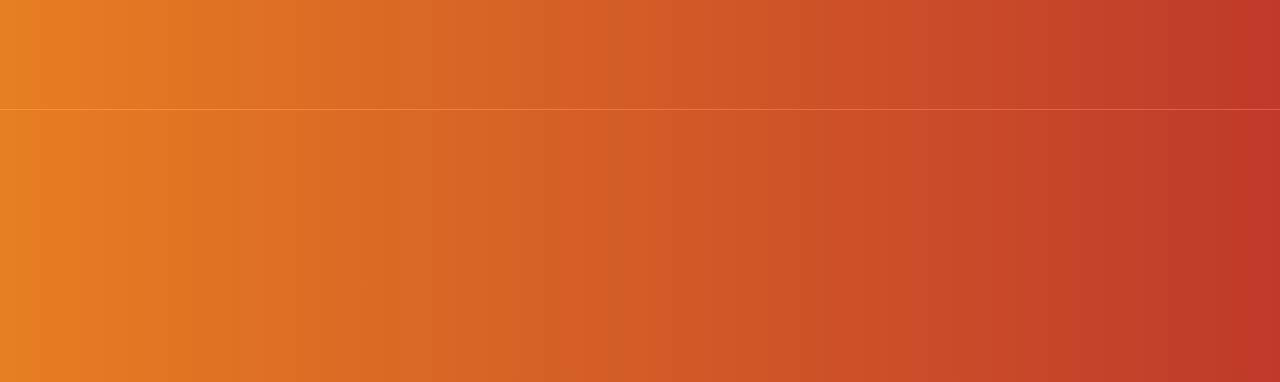
<file: themes/orange/index.html>
<!DOCTYPE html>
<!--
REUS BOOTSTRAP THEME

After you have modified or customised the code, please minify the files within the js/theme and css/theme folders. Look at http://browserdiet.com/en/ for more information on minification.
-->
<!--[if (lt IE 10) ]>    <html lang="en" class="ie"> <![endif]-->
<!--[if (gt IE 9)|!(IE)]><!--> <html lang="en"> <!--<![endif]-->

<head>
    <!-- META DATA -->
    <meta charset="UTF-8">
    <meta name="description" content="A Bootstrap v3 landing page template for mobile and desktop apps">
    <meta name="keywords" content="Reus, Landing page, Bootstrap, Template, Subscribe, Landing, Startup, Application, Mobile">
    <meta name="author" content="Ryan Musselwhite">
    <meta name="viewport" content="width=device-width, initial-scale=1, maximum-scale=1">
    <meta http-equiv="X-UA-Compatible" content="IE=edge">

    <!-- SITE TITLE -->
    <title>REUS - Responsive Landing Page Template</title>

    <!-- FAV / TOUCH ICONS -->
    <link rel="icon" href="images/favicons/favicon.ico">
    <link rel="apple-touch-icon-precomposed" sizes="152x152" href="images/favicons/favicon-152.png">
    <link rel="apple-touch-icon-precomposed" sizes="120x120" href="images/favicons/favicon-120.png">
    <link rel="apple-touch-icon-precomposed" sizes="72x72" href="images/favicons/favicon-72.png">
    <link rel="apple-touch-icon-precomposed" href="images/favicons/favicon-57.png">

    <!-- STYLESHEETS -->
    <!-- BOOTSTRAP & ANIMATION INCLUDES -->
    <link rel="stylesheet" href="css/includes/bootstrap.min.css">
    <link rel="stylesheet" href="css/includes/animate.min.css">

    <!-- FONT ICONS - AWESOME FONT -->
    <link rel="stylesheet" href="css/includes/font-awesome.min.css">

    <!-- Lightbox CSS -->
    <link rel="stylesheet" href="css/includes/magnific-popup.min.css">

    <!-- CUSTOM STYLESHEETS -->
    <link rel="stylesheet" href="css/theme/main.css">

    <!-- COLORS (DELETE THE COLORS YOU DON'T USE)-->
    <!-- PURPLE -->
    <!-- <link rel="stylesheet" href="css/theme/colors/purple.css"> -->
    
    <!-- GREY -->
    <!-- <link rel="stylesheet" href="css/theme/colors/grey.css"> -->

    <!-- GREEN -->
    <!-- <link rel="stylesheet" href="css/theme/colors/green.css"> -->
    
    <!-- ORANGE -->
    <link rel="stylesheet" href="css/theme/colors/orange.css">

    <!-- HTML5 / RESPONSIVE -->
    <!--[if lt IE 9]>
        <script src="https://oss.maxcdn.com/html5shiv/3.7.2/html5shiv.min.js"></script>
        <script src="https://oss.maxcdn.com/respond/1.4.2/respond.min.js"></script>
    <![endif]-->


</head>

<body class="home">
    <!-- PRE LOADER -->
    <div id="preloader">
        <div id="status">
            <div class="sk-folding-cube">
                <div class="sk-cube1 sk-cube"></div>
                <div class="sk-cube2 sk-cube"></div>
                <div class="sk-cube4 sk-cube"></div>
                <div class="sk-cube3 sk-cube"></div>
            </div>
        </div>
    </div>

    <!-- PARTICALS -->
    <div id="particles-js"></div>

    <!-- HEADER -->
    <div class="container-fluid">
        <nav class="navbar navbar-transparent navbar-fixed-top">
            <div class="container-fluid">
                <div class="navbar-header">
                    <button type="button" class="navbar-toggle collapsed" data-toggle="collapse" aria-expanded="false" data-target="#collapse">
                        <span class="sr-only">Toggle navigation</span>
                        <span class="icon-bar"></span>
                        <span class="icon-bar"></span>
                        <span class="icon-bar"></span>
                    </button>
                    <a class="navbar-brand" href="#home">REUS</a>
                </div>

                <!-- Collect the nav links, forms, and other content for toggling -->
                <div class="collapse navbar-collapse" id="collapse">
                    <ul id="menu" class="nav navbar-nav">
                        <li><a href="#home">Home</a></li>
                        <li><a href="#about">About</a></li>
                        <li><a href="#portfolio">Portfolio</a></li>
                        <li><a href="#services">Services</a></li>
                        <li><a href="#contact">Contact Us</a></li>
                    </ul>
                    <ul class="nav navbar-nav navbar-right">
                        <li>
                            <a href="#facebookLink"> <i class="fa fa-facebook fa-2x"></i>
                            </a>
                        </li>
                        <li>
                            <a href="#twitterLink"> <i class="fa fa-twitter fa-2x"></i>
                            </a>
                        </li>
                        <li>
                            <a href="#youtubeLink"> <i class="fa fa-youtube fa-2x"></i>
                            </a>
                        </li>
                        <li>
                            <a href="#instagramLink"> <i class="fa fa-instagram fa-2x"></i>
                            </a>
                        </li>
                    </ul>
                </div>
                <!-- /.navbar-collapse -->
            </div>
            <!-- /.container-fluid -->
        </nav>
    </div>

    <!-- MAIN CONTAINER -->
    <div class="container-fluid">
        <!-- HOME -->
        <section data-name="home" class="row col-sm-12 marginTop marginBottom">
            <div class="col-sm-12 wow zoomIn">
                <h1 class="homeHeading">REUS</h1>
                <h2 class="homeHeading">You deserve a better landing page</h2>
            </div>
            <div class="col-xs-12 wow zoomIn">
                <div class="container">
                    <div class="row">
                        <div id="sliderMain">
                            <div id="sliderBg">
                                <div id="sliderLeft">
                                </div>
                                <div id="sliderRight">
                                </div>
                                <div class="slider activeSlider">
                                    <img src="images/sliderwork/slide1.png" alt="slide1" class="activeSlider" />
                                </div>
                                <div class="slider">
                                    <img src="images/sliderwork/slide2.png" alt="slide2" />
                                </div>
                                <div class="slider">
                                    <img src="images/sliderwork/slide3.png" alt="slide3" />
                                </div>
                                <div class="slider">
                                    <img src="images/sliderwork/slide4.png" alt="slide4" />
                                </div>
                            </div>
                        </div>
                    </div>
                </div>
            </div>
        </section>
        <!-- HOME END -->

        <!-- ABOUT -->
        <!-- MEET THE TEAM -->
        <section data-name="about" class="about row themeSection themeSectionTop">
            <div class="col-sm-12">
                <div class="container">
                    <h1 class="text-center wow zoomIn">Meet the team</h1>
                    <div class="col-sm-3 wow zoomIn profile center-block">
                        <div class="row">
                            <div class="col-md-12"><img alt="profile1" class="img-responsive" src="images/team/profile1.jpg" /></div>
                            <div class="col-md-6">
                                <div class="name">John Doe</div>
                                <div class="title">Digital director</div>
                            </div>
                            <div class="col-md-6">
                                <a class="btn profileButton" href="#facebookLink">
                                    <i class="fa fa-facebook"></i>
                                </a>
                                <a class="btn profileButton" href="#twitterLink">
                                    <i class="fa fa-twitter"></i>
                                </a>
                            </div>
                        </div>
                    </div>
                    <div class="col-sm-3 wow zoomIn profile center-block">
                        <div class="row">
                            <div class="col-md-12"><img alt="profile2" class="img-responsive" src="images/team/profile2.jpg" /></div>
                            <div class="col-md-6">
                                <div class="name">Jane Doe</div>
                                <div class="title">Marketing director</div>
                            </div>
                            <div class="col-md-6">
                                <a class="btn profileButton" href="#facebookLink">
                                    <i class="fa fa-facebook"></i>
                                </a>
                                <a class="btn profileButton" href="#twitterLink">
                                    <i class="fa fa-twitter"></i>
                                </a>
                            </div>
                        </div>
                    </div>
                    <div class="col-sm-3 wow zoomIn profile center-block">
                        <div class="row">
                            <div class="col-md-12"><img alt="profile3" class="img-responsive" src="images/team/profile3.jpg" /></div>
                            <div class="col-md-6">
                                <div class="name">Jane Doe</div>
                                <div class="title">Designer</div>
                            </div>
                            <div class="col-md-6">
                                <a class="btn profileButton" href="#facebookLink">
                                    <i class="fa fa-facebook"></i>
                                </a>
                                <a class="btn profileButton" href="#twitterLink">
                                    <i class="fa fa-twitter"></i>
                                </a>
                            </div>
                        </div>
                    </div>
                    <div class="col-sm-3 wow zoomIn profile center-block">
                        <div class="row">
                            <div class="col-md-12"><img alt="profile4" class="img-responsive" src="images/team/profile4.jpg" /></div>
                            <div class="col-md-6">
                                <div class="name">John Doe</div>
                                <div class="title">Developer</div>
                            </div>
                            <div class="col-md-6">
                                <a class="btn profileButton" href="#facebookLink">
                                    <i class="fa fa-facebook"></i>
                                </a>
                                <a class="btn profileButton" href="#twitterLink">
                                    <i class="fa fa-twitter"></i>
                                </a>
                            </div>
                        </div>
                    </div>
                </div>
            </div>
        </section>
        <!-- MEET THE TEAM END -->

        <!-- RESPONSIVE DESIGN -->
        <section class="row themeSection">
            <div class="col-sm-12 wow zoomIn">
                <div class="container">
                    <div class="col-sm-6"><img alt="profile5" class="img-responsive" src="images/responsive/responsive-design.png" /></div>
                    <div class="col-sm-6">
                        <h1 class="text-center">Responsive Design</h1>
                        <h4 class="marginBottom">Cras dapibus Vivamus elementum semper nisi Aenean vulputate eleifend tellus Aenean leo ligula, porttitor eu consequat vitae Phasellus viverra nulla ut metus varius laoreet.</h4>
                        <a href="#" class="btn buyButton center-block">
                            Buy This Theme
                        </a>
                    </div>
                </div>
            </div>
        </section>
        <!-- RESPONSIVE DESIGN END -->
        <!-- ABOUT END -->

        <!-- PORTFOLIO -->
        <section data-name="portfolio" class="portfolio row themeSection">
            <div class="col-sm-10 zoom-gallery col-sm-offset-1">
                <h1 class="text-center">Portfolio</h1>
                <div class="row wow fadeInRight">
                    <div class="col-sm-4">
                        <div class="imgOverlay">
                            <a href="images/work/1.jpg" title="Project 1">
                                <img src="images/work/1.jpg" class="img-responsive" alt="work1">
                                <div class="over"><span class="overlayColor"></span>
                                    <div class="overlayinfo" style="margin-top: -11px;">
                                        <h6>Project 1</h6>
                                    </div>
                                </div>
                            </a>
                        </div>
                    </div>
                    <div class="col-sm-4">
                        <div class="imgOverlay">
                            <a href="images/work/2.jpg" title="Project 2">
                                <img src="images/work/2.jpg" class="img-responsive" alt="work2">
                                <div class="over"><span class="overlayColor"></span>
                                    <div class="overlayinfo" style="margin-top: -11px;">
                                        <h6>Project 2</h6>
                                    </div>
                                </div>
                            </a>
                        </div>
                    </div>
                    <div class="col-sm-4">
                        <div class="imgOverlay">
                            <a href="images/work/3.jpg" title="Project 3">
                                <img src="images/work/3.jpg" class="img-responsive" alt="work3">
                                <div class="over"><span class="overlayColor"></span>
                                    <div class="overlayinfo" style="margin-top: -11px;">
                                        <h6>Project 3</h6>
                                    </div>
                                </div>
                            </a>
                        </div>
                    </div>
                </div>
                <div class="row marginTop fadeInLeft wow">
                    <div class="col-sm-4">
                        <div class="imgOverlay">
                            <a href="images/work/4.jpg" title="Project 4">
                                <img src="images/work/4.jpg" class="img-responsive" alt="work4">
                                <div class="over"><span class="overlayColor"></span>
                                    <div class="overlayinfo" style="margin-top: -11px;">
                                        <h6>Project 4</h6>
                                    </div>
                                </div>
                            </a>
                        </div>
                    </div>
                    <div class="col-sm-4">
                        <div class="imgOverlay">
                            <a href="images/work/5.jpg" title="Project 5">
                                <img src="images/work/5.jpg" class="img-responsive" alt="work5">
                                <div class="over"><span class="overlayColor"></span>
                                    <div class="overlayinfo" style="margin-top: -11px;">
                                        <h6>Project 5</h6>
                                    </div>
                                </div>
                            </a>
                        </div>
                    </div>
                    <div class="col-sm-4">
                        <div class="imgOverlay">
                            <a href="images/work/6.jpg" title="Project 6">
                                <img src="images/work/6.jpg" class="img-responsive" alt="work6">
                                <div class="over"><span class="overlayColor"></span>
                                    <div class="overlayinfo" style="margin-top: -11px;">
                                        <h6>Project 6</h6>
                                    </div>
                                </div>
                            </a>
                        </div>
                    </div>
                </div>
                <div class="row marginTop wow fadeInRight">
                    <div class="col-sm-4">
                        <div class="imgOverlay">
                            <a href="images/work/7.jpg" title="Project 7">
                                <img src="images/work/7.jpg" class="img-responsive" alt="work7">
                                <div class="over"><span class="overlayColor"></span>
                                    <div class="overlayinfo" style="margin-top: -11px;">
                                        <h6>Project 7</h6>
                                    </div>
                                </div>
                            </a>
                        </div>
                    </div>
                    <div class="col-sm-4">
                        <div class="imgOverlay">
                            <a href="images/work/8.jpg" title="Project 8">
                                <img src="images/work/8.jpg" class="img-responsive" alt="work8">
                                <div class="over"><span class="overlayColor"></span>
                                    <div class="overlayinfo" style="margin-top: -11px;">
                                        <h6>Project 8</h6>
                                    </div>
                                </div>
                            </a>
                        </div>
                    </div>
                    <div class="col-sm-4">
                        <div class="imgOverlay">
                            <a href="images/work/9.jpg" title="Project 9">
                                <img src="images/work/9.jpg" class="img-responsive" alt="work9">
                                <div class="over"><span class="overlayColor"></span>
                                    <div class="overlayinfo" style="margin-top: -11px;">
                                        <h6>Project 9</h6>
                                    </div>
                                </div>
                            </a>
                        </div>
                    </div>
                </div>
            </div>
        </section>
        <!-- PORTFOLIO END -->

        <!-- SERVICES -->
        <section data-name="services" class="services row themeSection">
            <div class="container">
                <h1 class="text-center wow zoomIn">Services</h1>
                <div class="row">
                    <div class="col-sm-6 serviceBlock">
                        <div class="leftIcon wow fadeInDown">
                            <i class="fa fa-paper-plane-o"></i>
                        </div>
                        <div class="rightBlock wow fadeInUp">
                            <h3>Marketing</h3>
                            <p>Vivamus congue diam vitae tortor imperdiet congue. Nullam sagittis, tristique diam, ut ullamcorper tellus. Cras porttitor massa.</p>
                        </div>
                    </div>
                    <div class="col-sm-6 serviceBlock">
                        <div class="leftIcon wow fadeInDown">
                            <i class="fa fa-clone"></i>
                        </div>
                        <div class="rightBlock wow fadeInUp">
                            <h3>Web & Graphic Design</h3>
                            <p>Vivamus congue diam vitae tortor imperdiet congue. Nullam sagittis, tristique diam, ut ullamcorper tellus. Cras porttitor massa.</p>
                        </div>
                    </div>
                </div>
                <div class="row">
                    <div class="col-sm-6 serviceBlock">
                        <div class="leftIcon wow fadeInDown">
                            <i class="fa fa-twitter-square"></i>
                        </div>
                        <div class="rightBlock wow fadeInUp">
                            <h3>Social Media</h3>
                            <p>Vivamus congue diam vitae tortor imperdiet congue. Nullam sagittis, tristique diam, ut ullamcorper tellus. Cras porttitor massa.</p>
                        </div>
                    </div>
                    <div class="col-sm-6 serviceBlock">
                        <div class="leftIcon wow fadeInDown">
                            <i class="fa fa-magic"></i>
                        </div>
                        <div class="rightBlock wow fadeInUp">
                            <h3>Creative Designs</h3>
                            <p>Vivamus congue diam vitae tortor imperdiet congue. Nullam sagittis, tristique diam, ut ullamcorper tellus. Cras porttitor massa.</p>
                        </div>
                    </div>
                </div>
                <div class="row">
                    <div class="col-sm-6 serviceBlock">
                        <div class="leftIcon wow fadeInDown">
                            <i class="fa fa-mobile"></i>
                        </div>
                        <div class="rightBlock wow fadeInUp">
                            <h3>Responsive Design</h3>
                            <p>Vivamus congue diam vitae tortor imperdiet congue. Nullam sagittis, tristique diam, ut ullamcorper tellus. Cras porttitor massa.</p>
                        </div>
                    </div>
                    <div class="col-sm-6 serviceBlock">
                        <div class="leftIcon wow fadeInDown">
                            <i class="fa fa-envelope-o"></i>
                        </div>
                        <div class="rightBlock wow fadeInUp">
                            <h3>Customer Support</h3>
                            <p>Vivamus congue diam vitae tortor imperdiet congue. Nullam sagittis, tristique diam, ut ullamcorper tellus. Cras porttitor massa.</p>
                        </div>
                    </div>
                </div>
            </div>
        </section>
        <!-- SERVICES END -->

        <!-- PRICING -->
        <section data-name="" class="pricing row themeSection">
            <div class="container">
                <h1 class="text-center wow zoomIn">Pricing</h1>
                <div class="row">
                    <div class="col-sm-4 wow fadeInDown">
                        <div class="priceBox">
                            <div class="priceHeader">
                                <h2 class="text-center">STANDARD</h2>
                            </div>
                            <div class="priceBody">
                                <div class="price">
                                    <h2>$3.99</h2>
                                    <div><span>Start price / month</span></div>
                                </div>
                                <div class="divider"></div>
                                <p>10GB storage space</p>
                                <div class="divider"></div>
                                <p>50 GB Bandwidth</p>
                                <div class="divider"></div>
                                <p>Unlimited Users</p>
                                <div class="divider"></div>
                                <p>No Time Tracking</p>
                                <div class="divider"></div>
                                <p>Enhanced Security</p>
                                <div class="divider"></div>
                            </div>
                            <div class="priceFooter">
                                <div class="buyButton">
                                    <button>Buy Now</button>
                                </div>
                            </div>
                        </div>
                    </div>
                    <div class="col-sm-4 wow fadeInUp">
                        <div class="priceBox">
                            <div class="priceHeader active">
                                <h2 class="text-center">STANDARD</h2>
                            </div>
                            <div class="priceBody">
                                <div class="price">
                                    <h2>$3.99</h2>
                                    <div><span>Start price / month</span></div>
                                </div>
                                <div class="divider"></div>
                                <p>10GB storage space</p>
                                <div class="divider"></div>
                                <p>50 GB Bandwidth</p>
                                <div class="divider"></div>
                                <p>Unlimited Users</p>
                                <div class="divider"></div>
                                <p>No Time Tracking</p>
                                <div class="divider"></div>
                                <p>Enhanced Security</p>
                                <div class="divider"></div>
                            </div>
                            <div class="priceFooter">
                                <div class="buyButton">
                                    <button class="active">Buy Now</button>
                                </div>
                            </div>
                        </div>
                    </div>
                    <div class="col-sm-4 wow fadeInDown">
                        <div class="priceBox">
                            <div class="priceHeader">
                                <h2 class="text-center">STANDARD</h2>
                            </div>
                            <div class="priceBody">
                                <div class="price">
                                    <h2>$3.99</h2>
                                    <div><span>Start price / month</span></div>
                                </div>
                                <div class="divider"></div>
                                <p>10GB storage space</p>
                                <div class="divider"></div>
                                <p>50 GB Bandwidth</p>
                                <div class="divider"></div>
                                <p>Unlimited Users</p>
                                <div class="divider"></div>
                                <p>No Time Tracking</p>
                                <div class="divider"></div>
                                <p>Enhanced Security</p>
                                <div class="divider"></div>
                            </div>
                            <div class="priceFooter">
                                <div class="buyButton">
                                    <button>Buy Now</button>
                                </div>
                            </div>
                        </div>
                    </div>
                </div>
            </div>
        </section>
        <!-- PRICING -->

        <!-- CONTACT US -->
        <!-- CONTACT FORM -->
        <section data-name="contact" class="contact row themeSection">
            <div class="col-sm-8 col-sm-offset-2 wow zoomIn">
                <h1 class="text-center">Contact Us</h1>
                <div class="contactBox">
                    <form name="sentMessage" class="contactForm" id="contactForm" method="post">
                        <h3>Send us a message</h3>
                        <div class="row">
                            <div class="col-xs-12">
                                <div class="row">
                                    <div class="form-group col-xs-12">
                                        <input type="text" class="form-control" placeholder="Name" id="name" required data-validation-required-message="Please enter your name.">
                                        <p class="help-block"></p>
                                    </div>
                                </div>
                            </div>
                            <div class="col-xs-12">
                                <div class="row">
                                    <div class="form-group col-xs-12 controls">

                                        <input type="email" class="form-control" placeholder="Email Address" id="email" required data-validation-required-message="Please enter your email address.">
                                        <p class="help-block"></p>
                                    </div>
                                </div>
                            </div>
                        </div>
                        <div class="row">
                            <div class="form-group col-xs-12  controls">

                                <input type="tel" class="form-control" placeholder="Phone Number" id="phone" required data-validation-required-message="Please enter your phone number.">
                                <p class="help-block"></p>
                            </div>
                        </div>
                        <div class="row">
                            <div class="form-group col-xs-12 controls">

                                <textarea rows="5" class="form-control" placeholder="Message" id="message" required data-validation-required-message="Please enter a message."></textarea>
                                <p class="help-block"></p>
                            </div>
                        </div>
                        <div id="success"></div>
                        <div class="row">
                            <div class="form-group col-xs-12 text-center">
                                <button type="submit" class="btn btn-lg contactBtn">Send Message</button>
                            </div>
                        </div>
                    </form>
                </div>
            </div>
        </section>
        <!-- CONTACT FORM END -->

        <!-- SUBSCRIBE -->
        <section data-name="subscribe" class="subscribe row themeSection">
            <div class="col-sm-8 col-sm-offset-2 wow zoomIn">
                <div class="col-sm-12 subscribeBox">
                    <form name="subscribe" class="subscribeForm" id="subscribeForm" method="post">
                        <h3 class="text-center">Subscribe to our mailing list</h3>
                        <div class="col-sm-12">
                            <input type="email" class="pull-left form-control" placeholder="Email Address" id="emailSubscribe" required data-validation-required-message="Please enter your email address.">
                            <button class="btn subscribeBtn">Subscribe</button>
                        </div>
                    </form>
                </div>
            </div>
        </section>
        <!-- SUBSCRIBE END -->
        <!-- CONTACT US END -->
    </div>
    <!-- MAIN CONTAINER -->

    <!-- FOOTER -->
    <div class="container-fluid text-center">
        <section class="footer wow zoomIn">
            <div class="col-xs-4 footerMenu">
                <h4>Overview</h4>
                <h5><a href="#home">Home</a></h5>
                <h5><a href="#about">About</a></h5>
                <h5><a href="#portfolio">Portfolio</a></h5>
                <h5><a href="#services">Services</a></h5>
                <h5><a href="#contact">Contact Us</a></h5>
            </div>
            <div class="col-xs-4">
                <h4>Social</h4>
                <h5>
                    <a href="#facebookLink">
                        <i class="fa fa-facebook"></i> Facebook
                    </a>
                </h5>
                <h5>
                    <a href="#twitterLink">
                        <i class="fa fa-twitter"></i> Twitter
                    </a>
                </h5>
                <h5>
                    <a href="#youtubeLink">
                        <i class="fa fa-youtube"></i> Youtube
                    </a>
                </h5>
                <h5>
                    <a href="#instagramLink">
                        <i class="fa fa-instagram"></i> Instagram
                    </a>
                </h5>
            </div>
            <div class="col-xs-4">
                <h4>Contact Us</h4>
                <div class="listIcons">
                    <h5>
                            <a href="https://www.google.co.uk/maps/place/San+Francisco,+CA,+USA/@37.7587243,-122.500801,12.14z/data=!4m2!3m1!1s0x80859a6d00690021:0x4a501367f076adff"><i class="fa fa-map-marker"></i> One infinity loop, 54100
                            </a>
                    </h5>
                    <h5>
                            <a href="tel:+001234567891"><i class="fa fa-phone"></i> +00 1234567890</a>
                    </h5>
                    <h5>
                            <i class="fa fa-fax"></i> +00 1234567891                     
                    </h5>
                    <h5>
                            <a href="mailto:info@idea.com"><i class="fa fa-envelope-o"></i> info@idea.com</a>
                    </h5>
                </div>
            </div>
            <div class="row-fluid">
                <div class="col-xs-12 wow zoomIn ">
                    <div class="text-center marginTop">
                        <h5>Copyright © 2015. REUS</h5></div>
                </div>
            </div>
        </section>
    </div>
    <!-- FOOTER END -->

    <!-- SCRIPTS - (INCLUDED LAST FOR BETTER PERFORMANCE) -->
    <script src="js/includes/jquery.min.js"></script>
    <script src="js/includes/bootstrap.min.js"></script>
    <script src="js/includes/particles.min.js"></script>
    <script src="js/includes/wow.min.js"></script>
    <script src="js/includes/jquery.magnific-popup.min.js"></script>


    <!-- CUSTOM THEME JS -->
    <script src="js/theme/main.js"></script>

    <!-- PASTE YOUR GOOGLE ANALYTICS CODE HERE (http://www.google.co.uk/analytics/) -->

</body>

</html>
</file>
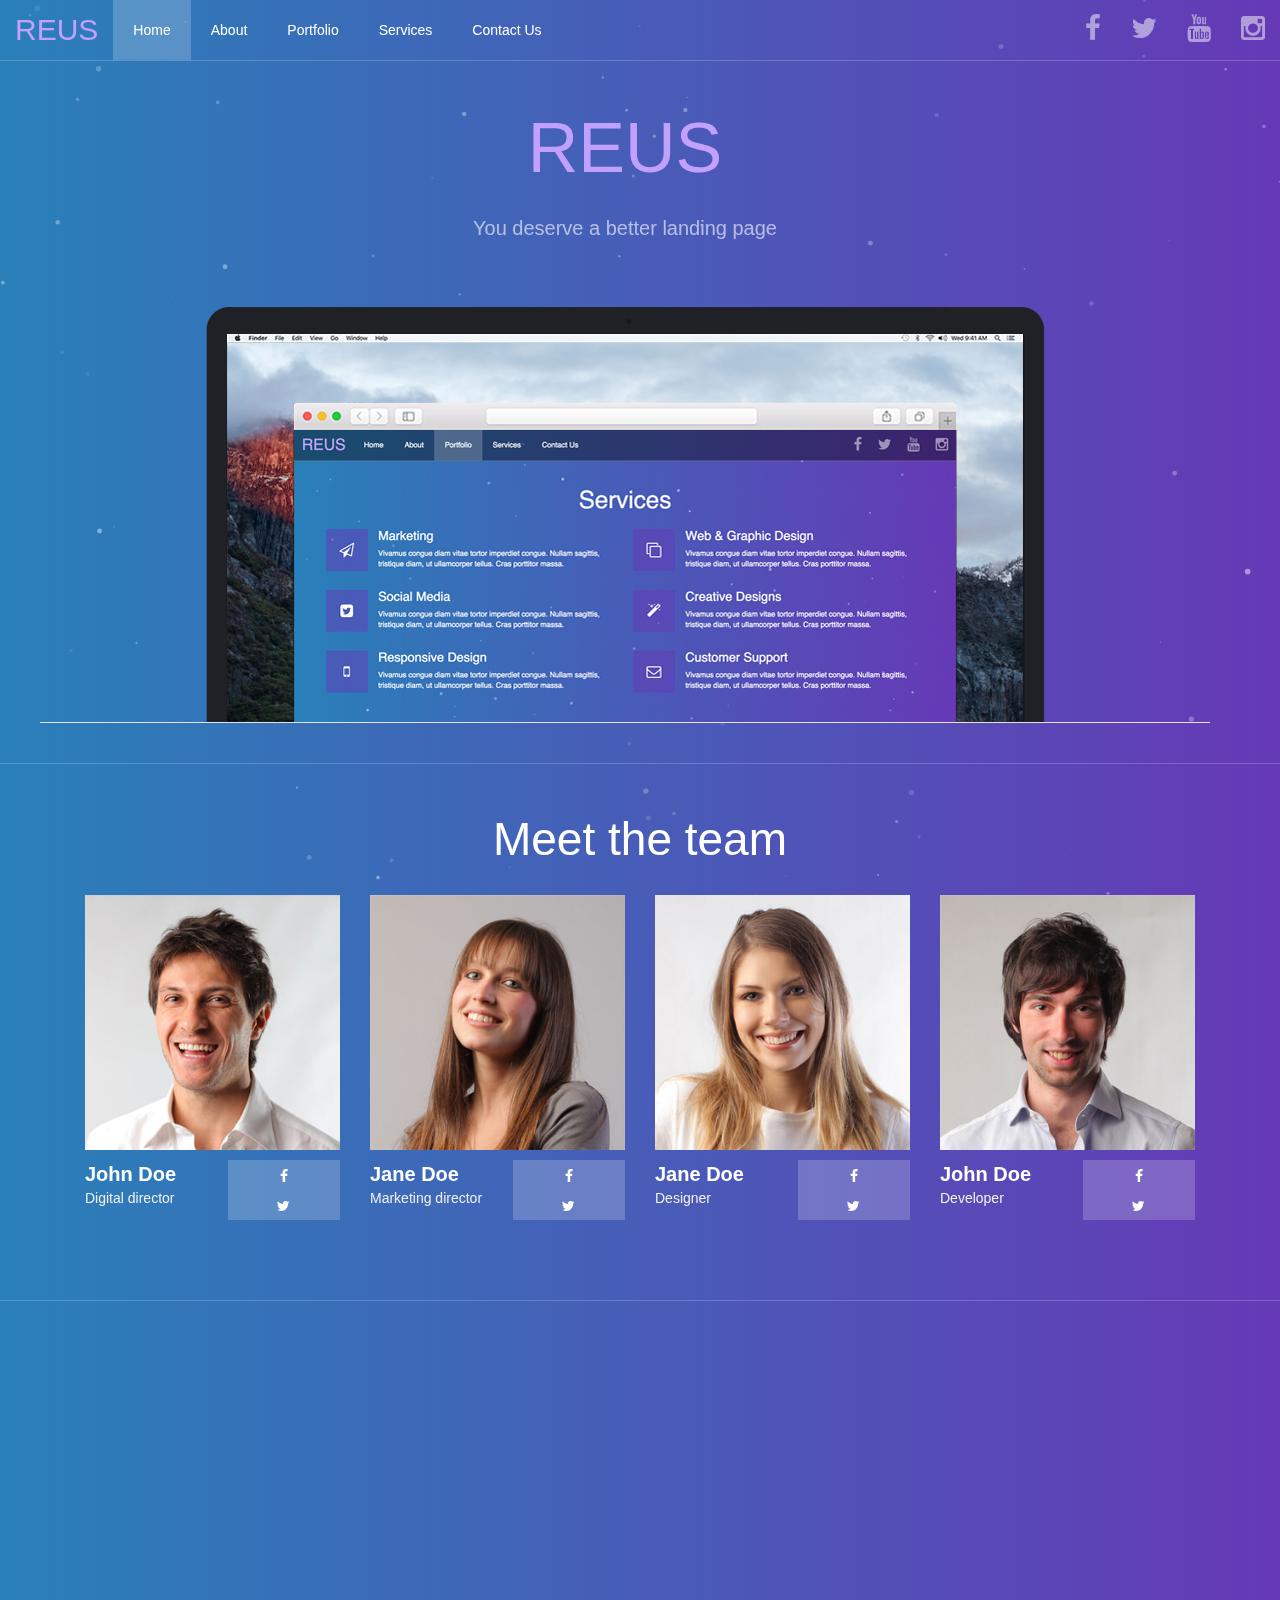
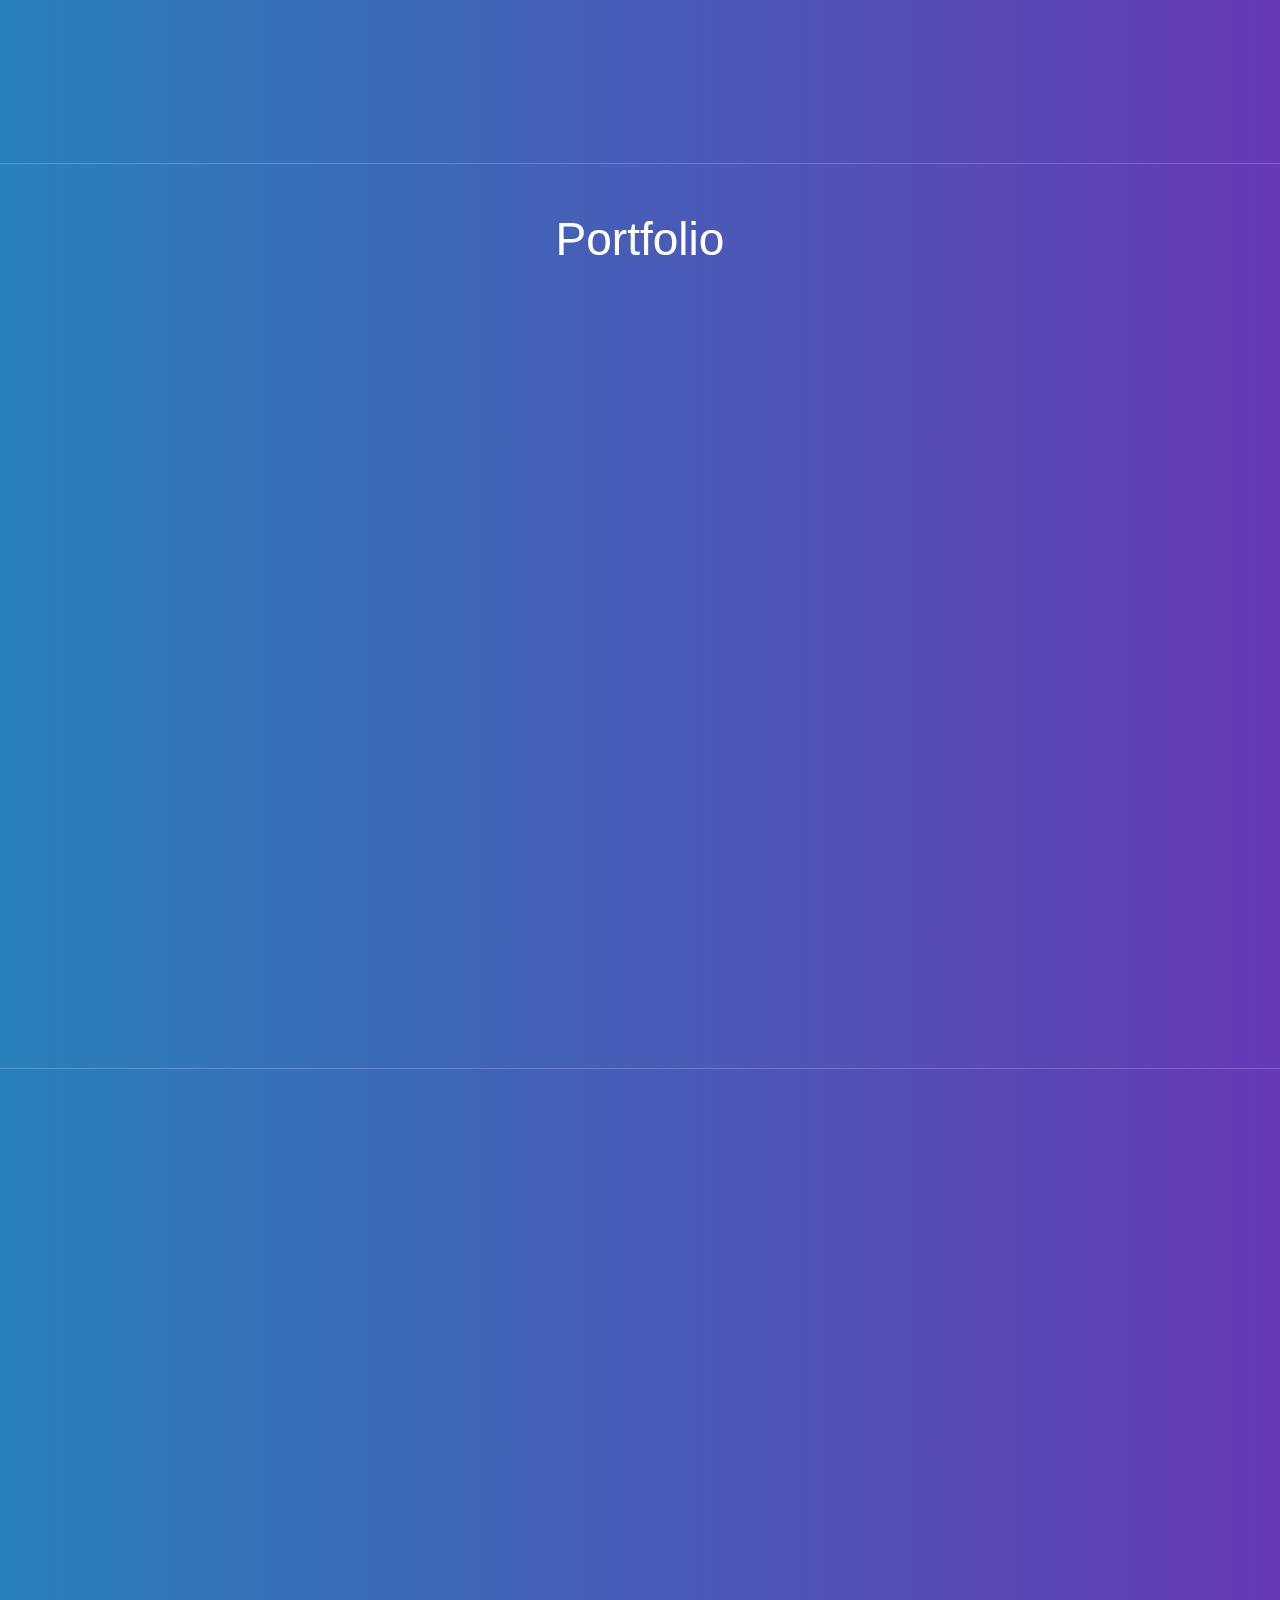
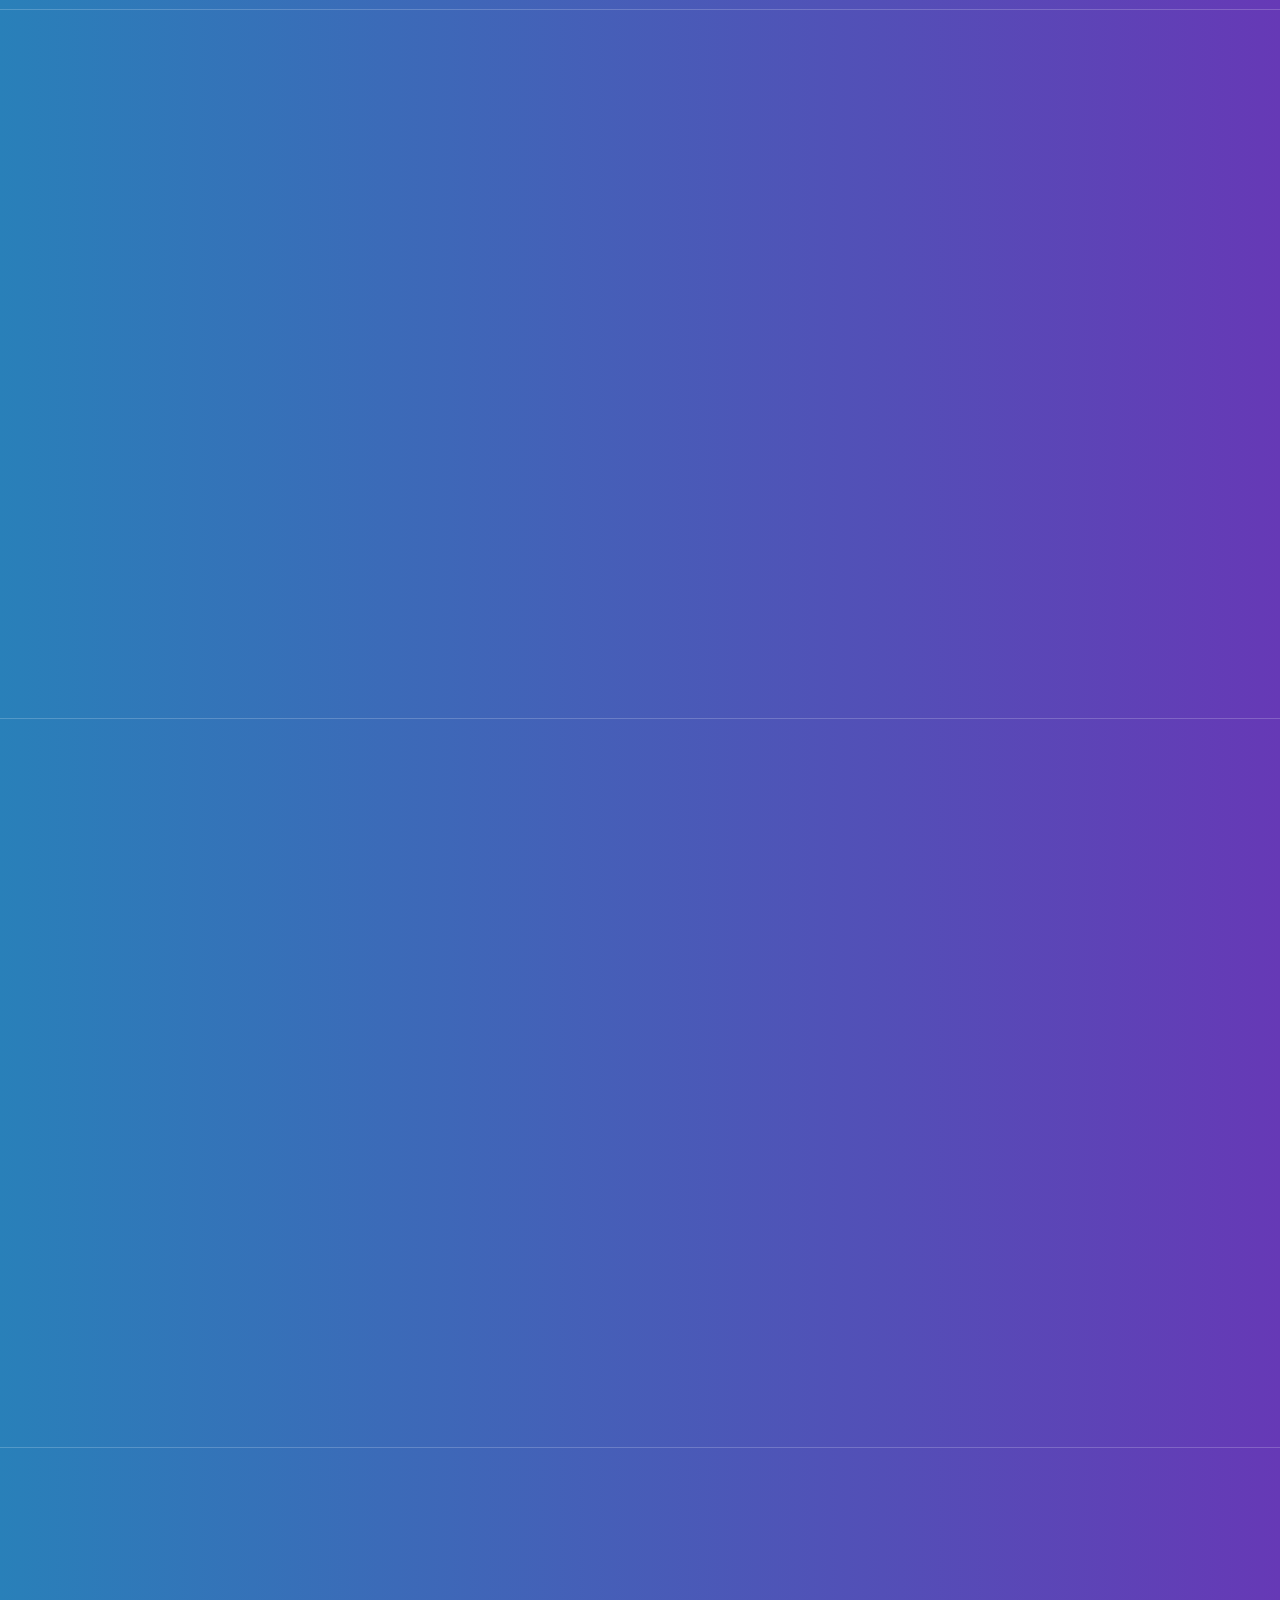
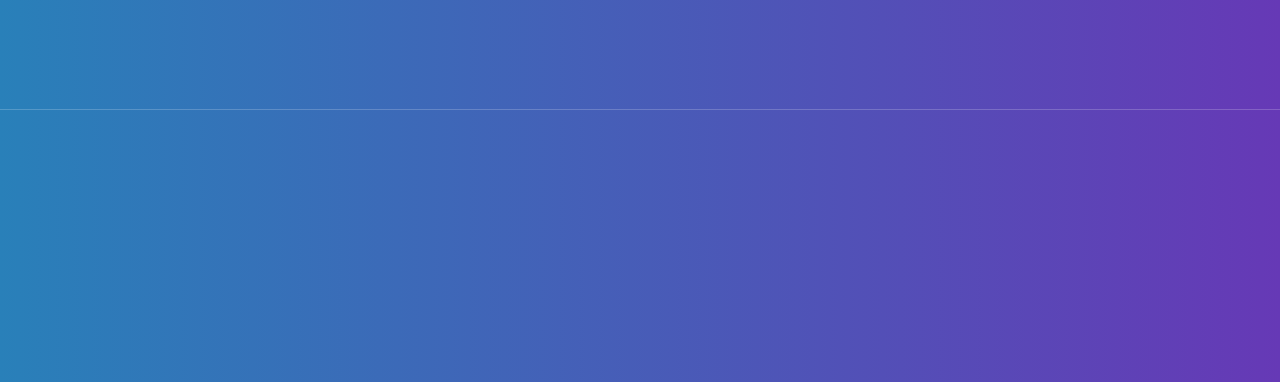
<file: themes/purple/index.html>
<!DOCTYPE html>
<!--
REUS BOOTSTRAP THEME

After you have modified or customised the code, please minify the files within the js/theme and css/theme folders. Look at http://browserdiet.com/en/ for more information on minification.
-->
<!--[if (lt IE 10) ]>    <html lang="en" class="ie"> <![endif]-->
<!--[if (gt IE 9)|!(IE)]><!--> <html lang="en"> <!--<![endif]-->

<head>
    <!-- META DATA -->
    <meta charset="UTF-8">
    <meta name="description" content="A Bootstrap v3 landing page template for mobile and desktop apps">
    <meta name="keywords" content="Reus, Landing page, Bootstrap, Template, Subscribe, Landing, Startup, Application, Mobile">
    <meta name="author" content="Ryan Musselwhite">
    <meta name="viewport" content="width=device-width, initial-scale=1, maximum-scale=1">
    <meta http-equiv="X-UA-Compatible" content="IE=edge">

    <!-- SITE TITLE -->
    <title>REUS - Responsive Landing Page Template</title>

    <!-- FAV / TOUCH ICONS -->
    <link rel="icon" href="images/favicons/favicon.ico">
    <link rel="apple-touch-icon-precomposed" sizes="152x152" href="images/favicons/favicon-152.png">
    <link rel="apple-touch-icon-precomposed" sizes="120x120" href="images/favicons/favicon-120.png">
    <link rel="apple-touch-icon-precomposed" sizes="72x72" href="images/favicons/favicon-72.png">
    <link rel="apple-touch-icon-precomposed" href="images/favicons/favicon-57.png">

    <!-- STYLESHEETS -->
    <!-- BOOTSTRAP & ANIMATION INCLUDES -->
    <link rel="stylesheet" href="css/includes/bootstrap.min.css">
    <link rel="stylesheet" href="css/includes/animate.min.css">

    <!-- FONT ICONS - AWESOME FONT -->
    <link rel="stylesheet" href="css/includes/font-awesome.min.css">

    <!-- Lightbox CSS -->
    <link rel="stylesheet" href="css/includes/magnific-popup.min.css">

    <!-- CUSTOM STYLESHEETS -->
    <link rel="stylesheet" href="css/theme/main.css">

    <!-- COLORS (DELETE THE COLORS YOU DON'T USE)-->
    <!-- PURPLE -->
    <link rel="stylesheet" href="css/theme/colors/purple.css">
    
    <!-- GREY -->
    <!-- <link rel="stylesheet" href="css/theme/colors/grey.css"> -->

    <!-- GREEN -->
    <!-- <link rel="stylesheet" href="css/theme/colors/green.css"> -->
    
    <!-- ORANGE -->
    <!-- <link rel="stylesheet" href="css/theme/colors/orange.css"> -->

    <!-- HTML5 / RESPONSIVE -->
    <!--[if lt IE 9]>
        <script src="https://oss.maxcdn.com/html5shiv/3.7.2/html5shiv.min.js"></script>
        <script src="https://oss.maxcdn.com/respond/1.4.2/respond.min.js"></script>
    <![endif]-->


</head>

<body class="home">
    <!-- PRE LOADER -->
    <div id="preloader">
        <div id="status">
            <div class="sk-folding-cube">
                <div class="sk-cube1 sk-cube"></div>
                <div class="sk-cube2 sk-cube"></div>
                <div class="sk-cube4 sk-cube"></div>
                <div class="sk-cube3 sk-cube"></div>
            </div>
        </div>
    </div>

    <!-- PARTICALS -->
    <div id="particles-js"></div>

    <!-- HEADER -->
    <div class="container-fluid">
        <nav class="navbar navbar-transparent navbar-fixed-top">
            <div class="container-fluid">
                <div class="navbar-header">
                    <button type="button" class="navbar-toggle collapsed" data-toggle="collapse" aria-expanded="false" data-target="#collapse">
                        <span class="sr-only">Toggle navigation</span>
                        <span class="icon-bar"></span>
                        <span class="icon-bar"></span>
                        <span class="icon-bar"></span>
                    </button>
                    <a class="navbar-brand" href="#home">REUS</a>
                </div>

                <!-- Collect the nav links, forms, and other content for toggling -->
                <div class="collapse navbar-collapse" id="collapse">
                    <ul id="menu" class="nav navbar-nav">
                        <li><a href="#home">Home</a></li>
                        <li><a href="#about">About</a></li>
                        <li><a href="#portfolio">Portfolio</a></li>
                        <li><a href="#services">Services</a></li>
                        <li><a href="#contact">Contact Us</a></li>
                    </ul>
                    <ul class="nav navbar-nav navbar-right">
                        <li>
                            <a href="#facebookLink"> <i class="fa fa-facebook fa-2x"></i>
                            </a>
                        </li>
                        <li>
                            <a href="#twitterLink"> <i class="fa fa-twitter fa-2x"></i>
                            </a>
                        </li>
                        <li>
                            <a href="#youtubeLink"> <i class="fa fa-youtube fa-2x"></i>
                            </a>
                        </li>
                        <li>
                            <a href="#instagramLink"> <i class="fa fa-instagram fa-2x"></i>
                            </a>
                        </li>
                    </ul>
                </div>
                <!-- /.navbar-collapse -->
            </div>
            <!-- /.container-fluid -->
        </nav>
    </div>

    <!-- MAIN CONTAINER -->
    <div class="container-fluid">
        <!-- HOME -->
        <section data-name="home" class="row col-sm-12 marginTop marginBottom">
            <div class="col-sm-12 wow zoomIn">
                <h1 class="homeHeading">REUS</h1>
                <h2 class="homeHeading">You deserve a better landing page</h2>
            </div>
            <div class="col-xs-12 wow zoomIn">
                <div class="container">
                    <div class="row">
                        <div id="sliderMain">
                            <div id="sliderBg">
                                <div id="sliderLeft">
                                </div>
                                <div id="sliderRight">
                                </div>
                                <div class="slider activeSlider">
                                    <img src="images/sliderwork/slide1.png" alt="slide1" class="activeSlider" />
                                </div>
                                <div class="slider">
                                    <img src="images/sliderwork/slide2.png" alt="slide2" />
                                </div>
                                <div class="slider">
                                    <img src="images/sliderwork/slide3.png" alt="slide3" />
                                </div>
                                <div class="slider">
                                    <img src="images/sliderwork/slide4.png" alt="slide4" />
                                </div>
                            </div>
                        </div>
                    </div>
                </div>
            </div>
        </section>
        <!-- HOME END -->

        <!-- ABOUT -->
        <!-- MEET THE TEAM -->
        <section data-name="about" class="about row themeSection themeSectionTop">
            <div class="col-sm-12">
                <div class="container">
                    <h1 class="text-center wow zoomIn">Meet the team</h1>
                    <div class="col-sm-3 wow zoomIn profile center-block">
                        <div class="row">
                            <div class="col-md-12"><img alt="profile1" class="img-responsive" src="images/team/profile1.jpg" /></div>
                            <div class="col-md-6">
                                <div class="name">John Doe</div>
                                <div class="title">Digital director</div>
                            </div>
                            <div class="col-md-6">
                                <a class="btn profileButton" href="#facebookLink">
                                    <i class="fa fa-facebook"></i>
                                </a>
                                <a class="btn profileButton" href="#twitterLink">
                                    <i class="fa fa-twitter"></i>
                                </a>
                            </div>
                        </div>
                    </div>
                    <div class="col-sm-3 wow zoomIn profile center-block">
                        <div class="row">
                            <div class="col-md-12"><img alt="profile2" class="img-responsive" src="images/team/profile2.jpg" /></div>
                            <div class="col-md-6">
                                <div class="name">Jane Doe</div>
                                <div class="title">Marketing director</div>
                            </div>
                            <div class="col-md-6">
                                <a class="btn profileButton" href="#facebookLink">
                                    <i class="fa fa-facebook"></i>
                                </a>
                                <a class="btn profileButton" href="#twitterLink">
                                    <i class="fa fa-twitter"></i>
                                </a>
                            </div>
                        </div>
                    </div>
                    <div class="col-sm-3 wow zoomIn profile center-block">
                        <div class="row">
                            <div class="col-md-12"><img alt="profile3" class="img-responsive" src="images/team/profile3.jpg" /></div>
                            <div class="col-md-6">
                                <div class="name">Jane Doe</div>
                                <div class="title">Designer</div>
                            </div>
                            <div class="col-md-6">
                                <a class="btn profileButton" href="#facebookLink">
                                    <i class="fa fa-facebook"></i>
                                </a>
                                <a class="btn profileButton" href="#twitterLink">
                                    <i class="fa fa-twitter"></i>
                                </a>
                            </div>
                        </div>
                    </div>
                    <div class="col-sm-3 wow zoomIn profile center-block">
                        <div class="row">
                            <div class="col-md-12"><img alt="profile4" class="img-responsive" src="images/team/profile4.jpg" /></div>
                            <div class="col-md-6">
                                <div class="name">John Doe</div>
                                <div class="title">Developer</div>
                            </div>
                            <div class="col-md-6">
                                <a class="btn profileButton" href="#facebookLink">
                                    <i class="fa fa-facebook"></i>
                                </a>
                                <a class="btn profileButton" href="#twitterLink">
                                    <i class="fa fa-twitter"></i>
                                </a>
                            </div>
                        </div>
                    </div>
                </div>
            </div>
        </section>
        <!-- MEET THE TEAM END -->

        <!-- RESPONSIVE DESIGN -->
        <section class="row themeSection">
            <div class="col-sm-12 wow zoomIn">
                <div class="container">
                    <div class="col-sm-6"><img alt="profile5" class="img-responsive" src="images/responsive/responsive-design.png" /></div>
                    <div class="col-sm-6">
                        <h1 class="text-center">Responsive Design</h1>
                        <h4 class="marginBottom">Cras dapibus Vivamus elementum semper nisi Aenean vulputate eleifend tellus Aenean leo ligula, porttitor eu consequat vitae Phasellus viverra nulla ut metus varius laoreet.</h4>
                        <a href="#" class="btn buyButton center-block">
                            Buy This Theme
                        </a>
                    </div>
                </div>
            </div>
        </section>
        <!-- RESPONSIVE DESIGN END -->
        <!-- ABOUT END -->

        <!-- PORTFOLIO -->
        <section data-name="portfolio" class="portfolio row themeSection">
            <div class="col-sm-10 zoom-gallery col-sm-offset-1">
                <h1 class="text-center">Portfolio</h1>
                <div class="row wow fadeInRight">
                    <div class="col-sm-4">
                        <div class="imgOverlay">
                            <a href="images/work/1.jpg" title="Project 1">
                                <img src="images/work/1.jpg" class="img-responsive" alt="work1">
                                <div class="over"><span class="overlayColor"></span>
                                    <div class="overlayinfo" style="margin-top: -11px;">
                                        <h6>Project 1</h6>
                                    </div>
                                </div>
                            </a>
                        </div>
                    </div>
                    <div class="col-sm-4">
                        <div class="imgOverlay">
                            <a href="images/work/2.jpg" title="Project 2">
                                <img src="images/work/2.jpg" class="img-responsive" alt="work2">
                                <div class="over"><span class="overlayColor"></span>
                                    <div class="overlayinfo" style="margin-top: -11px;">
                                        <h6>Project 2</h6>
                                    </div>
                                </div>
                            </a>
                        </div>
                    </div>
                    <div class="col-sm-4">
                        <div class="imgOverlay">
                            <a href="images/work/3.jpg" title="Project 3">
                                <img src="images/work/3.jpg" class="img-responsive" alt="work3">
                                <div class="over"><span class="overlayColor"></span>
                                    <div class="overlayinfo" style="margin-top: -11px;">
                                        <h6>Project 3</h6>
                                    </div>
                                </div>
                            </a>
                        </div>
                    </div>
                </div>
                <div class="row marginTop fadeInLeft wow">
                    <div class="col-sm-4">
                        <div class="imgOverlay">
                            <a href="images/work/4.jpg" title="Project 4">
                                <img src="images/work/4.jpg" class="img-responsive" alt="work4">
                                <div class="over"><span class="overlayColor"></span>
                                    <div class="overlayinfo" style="margin-top: -11px;">
                                        <h6>Project 4</h6>
                                    </div>
                                </div>
                            </a>
                        </div>
                    </div>
                    <div class="col-sm-4">
                        <div class="imgOverlay">
                            <a href="images/work/5.jpg" title="Project 5">
                                <img src="images/work/5.jpg" class="img-responsive" alt="work5">
                                <div class="over"><span class="overlayColor"></span>
                                    <div class="overlayinfo" style="margin-top: -11px;">
                                        <h6>Project 5</h6>
                                    </div>
                                </div>
                            </a>
                        </div>
                    </div>
                    <div class="col-sm-4">
                        <div class="imgOverlay">
                            <a href="images/work/6.jpg" title="Project 6">
                                <img src="images/work/6.jpg" class="img-responsive" alt="work6">
                                <div class="over"><span class="overlayColor"></span>
                                    <div class="overlayinfo" style="margin-top: -11px;">
                                        <h6>Project 6</h6>
                                    </div>
                                </div>
                            </a>
                        </div>
                    </div>
                </div>
                <div class="row marginTop wow fadeInRight">
                    <div class="col-sm-4">
                        <div class="imgOverlay">
                            <a href="images/work/7.jpg" title="Project 7">
                                <img src="images/work/7.jpg" class="img-responsive" alt="work7">
                                <div class="over"><span class="overlayColor"></span>
                                    <div class="overlayinfo" style="margin-top: -11px;">
                                        <h6>Project 7</h6>
                                    </div>
                                </div>
                            </a>
                        </div>
                    </div>
                    <div class="col-sm-4">
                        <div class="imgOverlay">
                            <a href="images/work/8.jpg" title="Project 8">
                                <img src="images/work/8.jpg" class="img-responsive" alt="work8">
                                <div class="over"><span class="overlayColor"></span>
                                    <div class="overlayinfo" style="margin-top: -11px;">
                                        <h6>Project 8</h6>
                                    </div>
                                </div>
                            </a>
                        </div>
                    </div>
                    <div class="col-sm-4">
                        <div class="imgOverlay">
                            <a href="images/work/9.jpg" title="Project 9">
                                <img src="images/work/9.jpg" class="img-responsive" alt="work9">
                                <div class="over"><span class="overlayColor"></span>
                                    <div class="overlayinfo" style="margin-top: -11px;">
                                        <h6>Project 9</h6>
                                    </div>
                                </div>
                            </a>
                        </div>
                    </div>
                </div>
            </div>
        </section>
        <!-- PORTFOLIO END -->

        <!-- SERVICES -->
        <section data-name="services" class="services row themeSection">
            <div class="container">
                <h1 class="text-center wow zoomIn">Services</h1>
                <div class="row">
                    <div class="col-sm-6 serviceBlock">
                        <div class="leftIcon wow fadeInDown">
                            <i class="fa fa-paper-plane-o"></i>
                        </div>
                        <div class="rightBlock wow fadeInUp">
                            <h3>Marketing</h3>
                            <p>Vivamus congue diam vitae tortor imperdiet congue. Nullam sagittis, tristique diam, ut ullamcorper tellus. Cras porttitor massa.</p>
                        </div>
                    </div>
                    <div class="col-sm-6 serviceBlock">
                        <div class="leftIcon wow fadeInDown">
                            <i class="fa fa-clone"></i>
                        </div>
                        <div class="rightBlock wow fadeInUp">
                            <h3>Web & Graphic Design</h3>
                            <p>Vivamus congue diam vitae tortor imperdiet congue. Nullam sagittis, tristique diam, ut ullamcorper tellus. Cras porttitor massa.</p>
                        </div>
                    </div>
                </div>
                <div class="row">
                    <div class="col-sm-6 serviceBlock">
                        <div class="leftIcon wow fadeInDown">
                            <i class="fa fa-twitter-square"></i>
                        </div>
                        <div class="rightBlock wow fadeInUp">
                            <h3>Social Media</h3>
                            <p>Vivamus congue diam vitae tortor imperdiet congue. Nullam sagittis, tristique diam, ut ullamcorper tellus. Cras porttitor massa.</p>
                        </div>
                    </div>
                    <div class="col-sm-6 serviceBlock">
                        <div class="leftIcon wow fadeInDown">
                            <i class="fa fa-magic"></i>
                        </div>
                        <div class="rightBlock wow fadeInUp">
                            <h3>Creative Designs</h3>
                            <p>Vivamus congue diam vitae tortor imperdiet congue. Nullam sagittis, tristique diam, ut ullamcorper tellus. Cras porttitor massa.</p>
                        </div>
                    </div>
                </div>
                <div class="row">
                    <div class="col-sm-6 serviceBlock">
                        <div class="leftIcon wow fadeInDown">
                            <i class="fa fa-mobile"></i>
                        </div>
                        <div class="rightBlock wow fadeInUp">
                            <h3>Responsive Design</h3>
                            <p>Vivamus congue diam vitae tortor imperdiet congue. Nullam sagittis, tristique diam, ut ullamcorper tellus. Cras porttitor massa.</p>
                        </div>
                    </div>
                    <div class="col-sm-6 serviceBlock">
                        <div class="leftIcon wow fadeInDown">
                            <i class="fa fa-envelope-o"></i>
                        </div>
                        <div class="rightBlock wow fadeInUp">
                            <h3>Customer Support</h3>
                            <p>Vivamus congue diam vitae tortor imperdiet congue. Nullam sagittis, tristique diam, ut ullamcorper tellus. Cras porttitor massa.</p>
                        </div>
                    </div>
                </div>
            </div>
        </section>
        <!-- SERVICES END -->

        <!-- PRICING -->
        <section data-name="" class="pricing row themeSection">
            <div class="container">
                <h1 class="text-center wow zoomIn">Pricing</h1>
                <div class="row">
                    <div class="col-sm-4 wow fadeInDown">
                        <div class="priceBox">
                            <div class="priceHeader">
                                <h2 class="text-center">STANDARD</h2>
                            </div>
                            <div class="priceBody">
                                <div class="price">
                                    <h2>$3.99</h2>
                                    <div><span>Start price / month</span></div>
                                </div>
                                <div class="divider"></div>
                                <p>10GB storage space</p>
                                <div class="divider"></div>
                                <p>50 GB Bandwidth</p>
                                <div class="divider"></div>
                                <p>Unlimited Users</p>
                                <div class="divider"></div>
                                <p>No Time Tracking</p>
                                <div class="divider"></div>
                                <p>Enhanced Security</p>
                                <div class="divider"></div>
                            </div>
                            <div class="priceFooter">
                                <div class="buyButton">
                                    <button>Buy Now</button>
                                </div>
                            </div>
                        </div>
                    </div>
                    <div class="col-sm-4 wow fadeInUp">
                        <div class="priceBox">
                            <div class="priceHeader active">
                                <h2 class="text-center">STANDARD</h2>
                            </div>
                            <div class="priceBody">
                                <div class="price">
                                    <h2>$3.99</h2>
                                    <div><span>Start price / month</span></div>
                                </div>
                                <div class="divider"></div>
                                <p>10GB storage space</p>
                                <div class="divider"></div>
                                <p>50 GB Bandwidth</p>
                                <div class="divider"></div>
                                <p>Unlimited Users</p>
                                <div class="divider"></div>
                                <p>No Time Tracking</p>
                                <div class="divider"></div>
                                <p>Enhanced Security</p>
                                <div class="divider"></div>
                            </div>
                            <div class="priceFooter">
                                <div class="buyButton">
                                    <button class="active">Buy Now</button>
                                </div>
                            </div>
                        </div>
                    </div>
                    <div class="col-sm-4 wow fadeInDown">
                        <div class="priceBox">
                            <div class="priceHeader">
                                <h2 class="text-center">STANDARD</h2>
                            </div>
                            <div class="priceBody">
                                <div class="price">
                                    <h2>$3.99</h2>
                                    <div><span>Start price / month</span></div>
                                </div>
                                <div class="divider"></div>
                                <p>10GB storage space</p>
                                <div class="divider"></div>
                                <p>50 GB Bandwidth</p>
                                <div class="divider"></div>
                                <p>Unlimited Users</p>
                                <div class="divider"></div>
                                <p>No Time Tracking</p>
                                <div class="divider"></div>
                                <p>Enhanced Security</p>
                                <div class="divider"></div>
                            </div>
                            <div class="priceFooter">
                                <div class="buyButton">
                                    <button>Buy Now</button>
                                </div>
                            </div>
                        </div>
                    </div>
                </div>
            </div>
        </section>
        <!-- PRICING -->

        <!-- CONTACT US -->
        <!-- CONTACT FORM -->
        <section data-name="contact" class="contact row themeSection">
            <div class="col-sm-8 col-sm-offset-2 wow zoomIn">
                <h1 class="text-center">Contact Us</h1>
                <div class="contactBox">
                    <form name="sentMessage" class="contactForm" id="contactForm" method="post">
                        <h3>Send us a message</h3>
                        <div class="row">
                            <div class="col-xs-12">
                                <div class="row">
                                    <div class="form-group col-xs-12">
                                        <input type="text" class="form-control" placeholder="Name" id="name" required data-validation-required-message="Please enter your name.">
                                        <p class="help-block"></p>
                                    </div>
                                </div>
                            </div>
                            <div class="col-xs-12">
                                <div class="row">
                                    <div class="form-group col-xs-12 controls">

                                        <input type="email" class="form-control" placeholder="Email Address" id="email" required data-validation-required-message="Please enter your email address.">
                                        <p class="help-block"></p>
                                    </div>
                                </div>
                            </div>
                        </div>
                        <div class="row">
                            <div class="form-group col-xs-12  controls">

                                <input type="tel" class="form-control" placeholder="Phone Number" id="phone" required data-validation-required-message="Please enter your phone number.">
                                <p class="help-block"></p>
                            </div>
                        </div>
                        <div class="row">
                            <div class="form-group col-xs-12 controls">

                                <textarea rows="5" class="form-control" placeholder="Message" id="message" required data-validation-required-message="Please enter a message."></textarea>
                                <p class="help-block"></p>
                            </div>
                        </div>
                        <div id="success"></div>
                        <div class="row">
                            <div class="form-group col-xs-12 text-center">
                                <button type="submit" class="btn btn-lg contactBtn">Send Message</button>
                            </div>
                        </div>
                    </form>
                </div>
            </div>
        </section>
        <!-- CONTACT FORM END -->

        <!-- SUBSCRIBE -->
        <section data-name="subscribe" class="subscribe row themeSection">
            <div class="col-sm-8 col-sm-offset-2 wow zoomIn">
                <div class="col-sm-12 subscribeBox">
                    <form name="subscribe" class="subscribeForm" id="subscribeForm" method="post">
                        <h3 class="text-center">Subscribe to our mailing list</h3>
                        <div class="col-sm-12">
                            <input type="email" class="pull-left form-control" placeholder="Email Address" id="emailSubscribe" required data-validation-required-message="Please enter your email address.">
                            <button class="btn subscribeBtn">Subscribe</button>
                        </div>
                    </form>
                </div>
            </div>
        </section>
        <!-- SUBSCRIBE END -->
        <!-- CONTACT US END -->
    </div>
    <!-- MAIN CONTAINER -->

    <!-- FOOTER -->
    <div class="container-fluid text-center">
        <section class="footer wow zoomIn">
            <div class="col-xs-4 footerMenu">
                <h4>Overview</h4>
                <h5><a href="#home">Home</a></h5>
                <h5><a href="#about">About</a></h5>
                <h5><a href="#portfolio">Portfolio</a></h5>
                <h5><a href="#services">Services</a></h5>
                <h5><a href="#contact">Contact Us</a></h5>
            </div>
            <div class="col-xs-4">
                <h4>Social</h4>
                <h5>
                    <a href="#facebookLink">
                        <i class="fa fa-facebook"></i> Facebook
                    </a>
                </h5>
                <h5>
                    <a href="#twitterLink">
                        <i class="fa fa-twitter"></i> Twitter
                    </a>
                </h5>
                <h5>
                    <a href="#youtubeLink">
                        <i class="fa fa-youtube"></i> Youtube
                    </a>
                </h5>
                <h5>
                    <a href="#instagramLink">
                        <i class="fa fa-instagram"></i> Instagram
                    </a>
                </h5>
            </div>
            <div class="col-xs-4">
                <h4>Contact Us</h4>
                <div class="listIcons">
                    <h5>
                            <a href="https://www.google.co.uk/maps/place/San+Francisco,+CA,+USA/@37.7587243,-122.500801,12.14z/data=!4m2!3m1!1s0x80859a6d00690021:0x4a501367f076adff"><i class="fa fa-map-marker"></i> One infinity loop, 54100
                            </a>
                    </h5>
                    <h5>
                            <a href="tel:+001234567891"><i class="fa fa-phone"></i> +00 1234567890</a>
                    </h5>
                    <h5>
                            <i class="fa fa-fax"></i> +00 1234567891                     
                    </h5>
                    <h5>
                            <a href="mailto:info@idea.com"><i class="fa fa-envelope-o"></i> info@idea.com</a>
                    </h5>
                </div>
            </div>
            <div class="row-fluid">
                <div class="col-xs-12 wow zoomIn ">
                    <div class="text-center marginTop">
                        <h5>Copyright © 2015. REUS</h5></div>
                </div>
            </div>
        </section>
    </div>
    <!-- FOOTER END -->

    <!-- SCRIPTS - (INCLUDED LAST FOR BETTER PERFORMANCE) -->
    <script src="js/includes/jquery.min.js"></script>
    <script src="js/includes/bootstrap.min.js"></script>
    <script src="js/includes/particles.min.js"></script>
    <script src="js/includes/wow.min.js"></script>
    <script src="js/includes/jquery.magnific-popup.min.js"></script>


    <!-- CUSTOM THEME JS -->
    <script src="js/theme/main.js"></script>

    <!-- PASTE YOUR GOOGLE ANALYTICS CODE HERE (http://www.google.co.uk/analytics/) -->

</body>

</html>
</file>
<file: css/theme/main.css>
/* GLOBAL */
body {
    font-family: sans-serif, Helvetica;
    color: #FFFFFF;
    background-color: transparent;
    margin: auto;
    width:100%;
    max-width:100%;
}
html {
    background:#000;
    max-width:100%;
}
a {
    color: #FFFFFF;
}
h1{
    font-size:46px;
    margin-bottom:30px;
}
section{
    clear:both;
}
.navbar-brand {
    padding-top: 20px;
    font-size: 30px;
}
.navbar-brand:hover {
    color:#e8e8e8;
}
.navbar-fixed-top{
    -webkit-transition: all 1s ease;
    -moz-transition: all 1s ease;
    -o-transition: all 1s ease;
    -ms-transition: all 1s ease;
    transition: all 1s ease;
}
#menu>li>a {
    padding: 20px;
}
.navbar-nav>li>a {
    text-align: center;
}
.navbar-nav>li>a:focus{   
    background-color:transparent;
    color:#fff;
}
.navbar-nav>li>a:hover,
.navbar-nav>li a.active {
    color: #FFFFFF;
    background-color: rgba(255, 255, 255, 0.2);
}
.navbar-toggle {
    border-color: #FFFFFF;
}
.navbar-toggle .icon-bar {
    background: #FFFFFF;
}
.navbar-right li a {
    opacity: 0.5;
}
.navbar-right li a:hover {
    opacity: 0.8;
    background: transparent;
}
.navbar-right li a:focus {
    background: none;
}
.themeSection{
    padding: 30px 0px 60px 0px;
    border-bottom: 1px solid rgba(255, 255, 255, 0.2);
}
.themeSectionTop{
    border-top:1px solid rgba(255, 255, 255, 0.2);
}
input, textarea, .btn{
    border-radius: 0!important;
}
.listIcons {
    list-style: none;
    padding: 0;
    margin: 0;
}
.marginTop {
    margin-top: 30px;
}
.marginBottom{
    margin-bottom:40px;
}
.footer i {
    padding-right: 5px;
}
.themeSection ::-webkit-input-placeholder {
    color: #EFEFEF;
}
.themeSection :-moz-placeholder {
    /* Firefox 18- */
    color: #EFEFEF;
}
.themeSection ::-moz-placeholder {
    /* Firefox 19+ */
    color: #EFEFEF;
}
.themeSection :-ms-input-placeholder {
    color: #EFEFEF;
}
.themeSection input,
.themeSection textarea {
    background: rgba(255, 255, 255, 0.1);
    border: 1px solid #FFF;
    color: #FFF;
    font-size: 16px;
}
.themeSection input:focus,
.themeSection textarea:focus {
    background: rgba(255, 255, 255, 0.2);
}
@media(max-width: 835px){
    .navbar i{
        font-size:20px;
        padding-top:5px;
    }
    
}

/* PRELOADER */
#preloader {
    position: fixed;
    top: 0;
    left: 0;
    right: 0;
    bottom: 0;
    background-color: #000;
    z-index: 10000;
}
#status {
    width: 120px;
    height: 120px;
    position: absolute;
    left: 50%;
    /* centers the loading animation horizontally one the screen */
    top: 50%;
    /* centers the loading animation vertically one the screen */
    /* path to your loading animation */
    background-repeat: no-repeat;
    background-position: center;
    margin: -60px 0 0 -60px;
    /* is width and height divided by two */
}

.sk-folding-cube {
  margin: 20px auto;
  width: 40px;
  height: 40px;
  position: relative;
  -webkit-transform: rotateZ(45deg);
          transform: rotateZ(45deg);
}

.sk-folding-cube .sk-cube {
  float: left;
  width: 50%;
  height: 50%;
  position: relative;
  -webkit-transform: scale(1.1);
      -ms-transform: scale(1.1);
          transform: scale(1.1); 
}
.sk-folding-cube .sk-cube:before {
  content: '';
  position: absolute;
  top: 0;
  left: 0;
  width: 100%;
  height: 100%;
  background-color: #FFF;
  -webkit-animation: sk-foldCubeAngle 2.4s infinite linear both;
          animation: sk-foldCubeAngle 2.4s infinite linear both;
  -webkit-transform-origin: 100% 100%;
      -ms-transform-origin: 100% 100%;
          transform-origin: 100% 100%;
}
.sk-folding-cube .sk-cube2 {
  -webkit-transform: scale(1.1) rotateZ(90deg);
          transform: scale(1.1) rotateZ(90deg);
}
.sk-folding-cube .sk-cube3 {
  -webkit-transform: scale(1.1) rotateZ(180deg);
          transform: scale(1.1) rotateZ(180deg);
}
.sk-folding-cube .sk-cube4 {
  -webkit-transform: scale(1.1) rotateZ(270deg);
          transform: scale(1.1) rotateZ(270deg);
}
.sk-folding-cube .sk-cube2:before {
  -webkit-animation-delay: 0.3s;
          animation-delay: 0.3s;
}
.sk-folding-cube .sk-cube3:before {
  -webkit-animation-delay: 0.6s;
          animation-delay: 0.6s; 
}
.sk-folding-cube .sk-cube4:before {
  -webkit-animation-delay: 0.9s;
          animation-delay: 0.9s;
}
@-webkit-keyframes sk-foldCubeAngle {
  0%, 10% {
    -webkit-transform: perspective(140px) rotateX(-180deg);
            transform: perspective(140px) rotateX(-180deg);
    opacity: 0; 
  } 25%, 75% {
    -webkit-transform: perspective(140px) rotateX(0deg);
            transform: perspective(140px) rotateX(0deg);
    opacity: 1; 
  } 90%, 100% {
    -webkit-transform: perspective(140px) rotateY(180deg);
            transform: perspective(140px) rotateY(180deg);
    opacity: 0; 
  } 
}

@keyframes sk-foldCubeAngle {
  0%, 10% {
    -webkit-transform: perspective(140px) rotateX(-180deg);
            transform: perspective(140px) rotateX(-180deg);
    opacity: 0; 
  } 25%, 75% {
    -webkit-transform: perspective(140px) rotateX(0deg);
            transform: perspective(140px) rotateX(0deg);
    opacity: 1; 
  } 90%, 100% {
    -webkit-transform: perspective(140px) rotateY(180deg);
            transform: perspective(140px) rotateY(180deg);
    opacity: 0; 
  }
}

/* MAIN BG PARTICLES */
#particles-js {
    position: fixed;
    width: 100%;
    height: 100%;
    background-color: transparent;
    background-image: url("");
    background-repeat: no-repeat;
    background-size: cover;
    background-position: 50% 50%;
    z-index: -5;
}

/* HEADER */
.navbar-transparent {
    border-bottom: 1px solid rgba(255, 255, 255, 0.2);
}

/* HOME */
#sliderMain {
    border-bottom: 1px solid #E4E4E4;
}

#sliderBg {
    background: rgba(0, 0, 0, 0) url(../../images/slider/slider-bg.png) no-repeat scroll 0px 0px / auto padding-box border-box;
    margin: 0 auto;
    margin-top: 35px;
    width: 844px;
    height: 418px;
    position: relative;
    overflow: hidden;
}
#sliderLeft.active,
#sliderRight.active {
    opacity: 1;
}
#sliderLeft, #sliderRight{
    cursor: pointer;
    height: 51px;
    opacity: 0;
    top: 55%;
    width: 48px;
    z-index: 999;
    position: absolute;
    transition: all 0.3s ease 0s;
}
#sliderLeft {
    left: 43px;
    background: url(../../images/slider/slide-left.png);
}
#sliderRight {
    right: 91px;
    transform: matrix(1, 0, 0, 1, 48, 0);
    background: url(../../images/slider/slide-right.png);
}
.slider {
    width: 100%;
    height: 100%;
    position: absolute;
}
.slider img {
    position: absolute;
    bottom: 0;
    left: 0;
    right: 0;
    margin: auto;
    -moz-transform: translateY(300px);
    -o-transform: translateY(300px);
    -ms-transform: translateY(300px);
    -webkit-transform: translateY(300px);
    transform: translateY(300px);
    opacity: 0;
    -ms-filter: progid: DXImageTransform.Microsoft.Alpha(Opacity=0);
    filter: alpha(opacity=0);
    -webkit-transition: all .6s ease;
    -moz-transition: all .6s ease;
    -o-transition: all .6s ease;
    -ms-transition: all .6s ease;
    transition: all .6s ease;
}
.activeSlider img {
    opacity: 1;
    filter: alpha(opacity=100);
    -moz-transform: translateY(0px);
    -o-transform: translateY(0px);
    -ms-transform: translateY(0px);
    -webkit-transform: translateY(0px);
    transform: translateY(0px);
}
@media(max-width: 991px) {
    #sliderBg {
        background: none;
        width: inherit;
        height: 340px;
    }
}
@media(max-width: 620px) {
    #sliderBg {
        height: 290px;
    }
}
@media(max-width: 530px) {
    #sliderBg {
        height: 240px;
    }
}
@media(max-width: 450px) {
    #sliderBg {
        height: 205px;
    }
}
@media(max-width: 767px) {
    .slider img {
        width: 100%;
    }
}
@media (max-width: 991px) {
    #sliderRight {
        right: 80px;
    }
    #sliderLeft {
        left: 30px;
    }
}
h1.homeHeading {
    margin-top: 80px;
    text-align: center;
    color: white;
    font-size: 70px;
}
@media(max-width: 720px){
    h1.homeHeading{
        margin-top:0;
    }
    
    .home #sliderBg{
        padding:0;
        margin:0;
    }
}
h2.homeHeading {
    text-align: center;
    font-size: 20px;
    color: rgba(255, 255, 255, 0.6);
    margin-bottom:30px;
}

/* ABOUT */
.profile{margin-bottom:20px;}
.profile img{width:100%; margin:0px auto 10px auto}

.profile .name{
    font-weight:bold;
    font-size:20px;
}
.profile .title{
    color:#efefef;   
    margin-bottom:10px;
}
.profileButton{
    float:right;
    width:100%;
    height:30px;
    border:0;
    background:rgba(255, 255, 255, 0.2);
    transition: all 0.5s;
}
.profileButton:hover{
    background:rgba(255, 255, 255, 0.6);
    
}
@media(max-width:768px){
    .name, .title{
        text-align:center;
        
    }
    
}
@media(max-width:991px){
    .profileButton{
        float:none;
        margin:0 auto;
    }
}
.profile .img-responsive{
    -webkit-transition: top 1s ease;
    -moz-transition: top 1s ease;
    -o-transition: top 1s ease;
    -ms-transition: top 1s ease;
    transition: all 1s ease;
}
.profile .img-responsive:hover{
    opacity:0.8;
}
.buyButton button{
    padding:15px;
    font-size:16px;
    border:0;
    background:rgba(255, 255, 255, 0.2);
    -webkit-transition: top 0.5s;
    -moz-transition: top 0.5s;
    -o-transition: top 0.5s;
    -ms-transition: top 0.5s;
    transition: all 0.5s;
}
a.buyButton:hover, a.buyButton:focus{
    text-decoration: none;
}
/* SERVICES */
.serviceBlock{
    padding-bottom:30px;   
}
.serviceBlock .leftIcon{
    float:left;
    background:rgba(255, 255, 255, 0.3);
    color:#FFF;
    font-size:28px;
    text-align:center;
    width:80px;
    height:80px;
    padding-top:20px;
    margin-right:20px;
    transition: all 1s ease;
}
.serviceBlock .leftIcon:hover{
    background:rgba(255, 255, 255, 0.5);
    color:#FFF;
}
.serviceBlock .rightBlock h3{
    margin-top:0;
}

/* CONTACT US */
.contactBox {
    background: rgba(255, 255, 255, 0.1);
    width: 100%;
    padding: 40px 40px 40px 40px;
}
.contactBox h3 {
    margin-bottom: 20px;
}
.contactBtn {
    background: rgba(255, 255, 255, 0.1);
    border: 1px solid #FFF;
    transition: all 0.5s;
}
.contactBtn :hover {
    background: #EFEFEF;
    color: #111;
    rgba(255, 255, 255, 0.5);
}

/* SUBSCRIBE */
.subscribeBox{
    width: 100%;
    padding: 40px 40px 40px 40px;
}
.subscribeBox input{
    font-size:14px;
    width:70%;
}
.subscribeBtn{
    background: rgba(255, 255, 255, 0.1);
    border: 1px solid #FFF;
    transition: all 0.5s;
    width:30%;
}

@media(max-width: 865px){
    .subscribeBox{
        padding:0;
    }
    .subscribeBox input{
        width:70%;
    }
    .subscribeBtn{
        width:30%;
    }
}

.subscribeBtn :hover {
    background: #EFEFEF;
    color: #111;
    rgba(255, 255, 255, 0.5);
}

/* PORTFOLIO */
.imgOverlay {
    position: relative;
    overflow: hidden;
    display: block;
    max-width: 100%;
    border: 1px solid rgba(255, 255, 255, 0.2);
}
.imgOverlay img {
    -webkit-transition: all 1s ease;
    -moz-transition: all 1s ease;
    -o-transition: all 1s ease;
    -ms-transition: all 1s ease;
    transition: all 1s ease;
}
.imgOverlay:hover img {
    transform: scale(2);
    -ms-transform: scale(2);
    -webkit-transform: scale(2)
}
.imgOverlay .over{
    width: 100%;
    height: 100%;
    position: absolute;
    top: 0;
    left: 0;
    z-index: 0;
    opacity: 0;
    filter: alpha(opacity=0);
    -ms-filter: "alpha(Opacity=0)";
    -webkit-transition: opacity .5s ease;
    -moz-transition: opacity .5s ease;
    -o-transition: opacity .5s ease;
    -ms-transition: opacity .5s ease;
    transition: opacity .5s ease;
}
.imgOverlay:hover .over{
    opacity: 1;
    filter: alpha(opacity=100);
    -ms-filter: "alpha(Opacity=100)"
}
.imgOverlay .overlayColor {
    width: 100%;
    height: 100%;
    background: #000;
    position: absolute;
    top: 0;
    left: 0;
    z-index: 0;
    opacity: .8;
    filter: alpha(opacity=80);
    -ms-filter: "alpha(Opacity=80)"
}
.imgOverlay .overlayinfo {
    width: 100%;
    text-align: center;
    display: block;
    position: absolute;
    top: 45%;
    left: 0;
    -webkit-transition: top .3s ease;
    -moz-transition: top .3s ease;
    -o-transition: top .3s ease;
    -ms-transition: top .3s ease;
    transition: top .3s ease;
}
.imgOverlay:hover .overlayinfo {
    top: 50%
}
.imgOverlay a{
    color:#fff;
    text-decoration: none;
}
.imgOverlay .work-description {
    text-align: center;
    padding: 20px 0;
}
.imgOverlay .work-description a{
    color:#333;
    text-transform: uppercase;
    font-size: 15px;
}
.overlayinfo h6 {
    font-size: 13px;
    text-transform: uppercase;
    letter-spacing: .1em
}

@media(max-width: 767px){
    .imgOverlay{
        max-width:95%;
        margin:0 auto;
    }
    .portfolio .row{
        margin:0;
        padding:0;
    }
    .portfolio .col-sm-4{
        margin-bottom:20px;
    }
}

.zoom-gallery{
    overflow:hidden;
    
}

/* PRICING */
.priceBox{
    border: 1px solid rgba(255, 255, 255, 0.2);
    padding:0px;
}

.priceBox .priceHeader{
    background: rgba(0, 0, 0, 0.2);
    padding:10px;
}
.priceBox .priceHeader.active{    
    background: rgba(0, 0, 0, 0.6);
}
.priceBox .priceBody{
    border-top: 1px solid rgba(0, 0, 0, 0.2);
    background: rgba(255, 255, 255, 0.2);
    padding:10px;
}
.priceBox{
    text-align: center;
}
.priceBox .price h2{
    padding:0;
    margin:0;
}
.priceBox .price span{
    color:#efefef;
}
.priceBox .divider{
    border-top: 1px solid rgba(0, 0, 0, 0.2);
    margin:15px 0px 15px 0px;
}
.priceBox .priceFooter{
    background: rgba(255, 255, 255, 0.2);
    padding-bottom:20px;
}
.priceBox .priceFooter .buyButton button{
    width:200px;
}
.buyButton .active, .buyButton button:hover{
    background: rgba(255, 255, 255, 0.8);
    color:#FFF;
}
/* FOOTER */
.footer {
    padding: 20px;
    margin-top: 30px;
}
.footer a:hover {
    text-decoration: none;
    color: rgba(255, 255, 255, 0.6);
}

.footer a:focus{
    color:#FFF;
    text-decoration: none;
}
</file>
<file: css/theme/colors/purple.css>
/* PURPLE THEME */

html {
    background-image: linear-gradient(90deg, rgb(41, 128, 185) 0%, rgb(102, 57, 182) 100%);
    background-image: -moz-linear-gradient(left, rgb(41, 128, 185) 0%, rgb(102, 57, 182) 100%);
    background-image: -webkit-linear-gradient(left, rgb(41, 128, 185) 0%, rgb(102, 57, 182) 100%);
    background-image: -o-linear-gradient(left, rgb(41, 128, 185) 0%, rgb(102, 57, 182) 100%);
    background-image: -ms-linear-gradient(left, rgb(41, 128, 185) 0%, rgb(102, 57, 182) 100%);
}
html.ie{
    background: url(../../../images/ie9/purple-ie9.png) repeat-y;
    background-size: contain;
}
h1.homeHeading,
.footer h4,
a.navbar-brand {
    color: #C2A0FF;
}
.subscribeBox .subscribeBtn,
.contactBtn {
    background: rgba(102, 57, 182, 0.3);
}
.imgOverlay .overlayColor {
    background: rgba(139, 96, 232, 0.5);
}
.subscribeBtn:hover,
.contactBtn:hover,
.buyButton button:hover,
.buyButton .active {
    background: rgba(102, 57, 182, 0.8);
    color: #fff;
}
.profileButton:hover{
    background: rgba(102, 57, 182, 0.5);
}
.serviceBlock .leftIcon{
    background: rgba(102, 57, 182, 0.5);
}
.serviceBlock .leftIcon:hover{
    background: rgba(102, 57, 182, 1);
}
.priceBox .priceHeader.active{    
    background: rgba(102, 57, 182, 0.6);
}
</file>
<file: css/theme/colors/grey.css>
/* GREY THEME */

html {
    background-image: linear-gradient(90deg, rgb(52, 73, 94) 13%, rgb(44, 62, 80) 100%);
    background-image: -moz-linear-gradient(left, rgb(52, 73, 94) 13%, rgb(44, 62, 80) 100%);
    background-image: -webkit-linear-gradient(left, rgb(52, 73, 94) 13%, rgb(44, 62, 80) 100%);
    background-image: -o-linear-gradient(left, rgb(52, 73, 94) 13%, rgb(44, 62, 80) 100%);
    background-image: -ms-linear-gradient(left, rgb(52, 73, 94) 13%, rgb(44, 62, 80) 100%);
}
html.ie{
    background: url(../../../images/ie9/grey-ie9.png) repeat-y;
    background-size: contain;
}
.subscribeBtn,
.contactBtn {
    background: rgba(0, 0, 0, 0.3);
}
.subscribeBtn:hover,
.contactBtn:hover,
.buyButton button:hover,
.buyButton .active {
    background: rgba(0, 0, 0, 0.8);
    color:#fff;
}
.serviceBlock .leftIcon:hover{
    background: rgba(0, 0, 0, 0.5);
}
</file>
<file: css/theme/colors/green.css>
/* GREEN THEME */

html {
    background-image: linear-gradient(90deg, rgb(41, 128, 185) 0%, rgb(39, 174, 96) 100%);
    background-image: -moz-linear-gradient(left, rgb(41, 128, 185) 0%, rgb(39, 174, 96) 100%);
    background-image: -webkit-linear-gradient(left, rgb(41, 128, 185) 0%, rgb(39, 174, 96) 100%);
    background-image: -o-linear-gradient(left, rgb(41, 128, 185) 0%, rgb(39, 174, 96) 100%);
    background-image: -ms-linear-gradient(left, rgb(41, 128, 185) 0%, rgb(39, 174, 96) 100%);
}
html.ie{
    background: url(../../../images/ie9/green-ie9.png) repeat-y;
    background-size: contain;
}
h1.homeHeading,
.footer h4,
a.navbar-brand {
    color: #A0FFB0;
}
.subscribeBtn,
.contactBtn {
    background: rgba(96, 232, 138, 0.3);
}
.imgOverlay .overlayColor {
    background: rgba(96, 232, 138, 0.5);
}
.subscribeBtn:hover,
.contactBtn:hover,
.buyButton button:hover,
.buyButton .active {
    background: rgba(96, 232, 138, 0.8);
    color: #fff;
}
.profileButton:hover{
    background: rgba(96, 232, 138, 0.5);
}
.serviceBlock .leftIcon{
    background: rgba(96, 232, 138, 0.5);
}
.serviceBlock .leftIcon:hover{
    background: rgba(96, 232, 138, 1);
}
.priceBox .priceHeader.active{    
    background: rgba(96, 232, 138, 0.6);
}
</file>
<file: css/theme/colors/orange.css>
/* ORANGE THEME */

html {
    background-image: linear-gradient(90deg, rgb(230, 126, 34) 0%, rgb(192, 57, 43) 100%);
    background-image: -moz-linear-gradient(left, rgb(230, 126, 34) 0%, rgb(192, 57, 43) 100%);
    background-image: -webkit-linear-gradient(left, rgb(230, 126, 34) 0%, rgb(192, 57, 43) 100%);
    background-image: -o-linear-gradient(left, rgb(230, 126, 34) 0%, rgb(192, 57, 43) 100%);
    background-image: -ms-linear-gradient(left, rgb(230, 126, 34) 0%, rgb(192, 57, 43) 100%);
}
html.ie{
    background: url(../../../images/ie9/orange-ie9.png) repeat-y;
    background-size: contain;
}
h1.homeHeading,
.footer h4,
a.navbar-brand {
    color: #ffe2a0;
}
.subscribeBtn,
.contactBtn {
    background: rgba(232, 180, 96, 0.3);
}
.imgOverlay .overlayColor {
    background: rgba(232, 180, 96, 0.5);
}
.subscribeBtn:hover,
.contactBtn:hover,
.buyButton button:hover,
.buyButton .active {
    background: rgba(232, 180, 96, 0.8);
    color: #fff;
}
.profileButton:hover{
    background: rgba(232, 180, 96, 0.5);
}
.serviceBlock .leftIcon{
    background: rgba(232, 180, 96, 0.5);
}
.serviceBlock .leftIcon:hover{
    background: rgba(232, 180, 96, 1);
}
.priceBox .priceHeader.active{    
    background: rgba(232, 180, 96, 0.6);
}
</file>
<file: themes/black/css/theme/main.css>
/* GLOBAL */
body {
    font-family: sans-serif, Helvetica;
    color: #FFFFFF;
    background-color: transparent;
    margin: auto;
    width:100%;
    max-width:100%;
}
html {
    background:#000;
    max-width:100%;
}
a {
    color: #FFFFFF;
}
h1{
    font-size:46px;
    margin-bottom:30px;
}
section{
    clear:both;
}
.navbar-brand {
    padding-top: 20px;
    font-size: 30px;
}
.navbar-brand:hover {
    color:#e8e8e8;
}
.navbar-fixed-top{
    -webkit-transition: all 1s ease;
    -moz-transition: all 1s ease;
    -o-transition: all 1s ease;
    -ms-transition: all 1s ease;
    transition: all 1s ease;
}
#menu>li>a {
    padding: 20px;
}
.navbar-nav>li>a {
    text-align: center;
}
.navbar-nav>li>a:focus{   
    background-color:transparent;
    color:#fff;
}
.navbar-nav>li>a:hover,
.navbar-nav>li a.active {
    color: #FFFFFF;
    background-color: rgba(255, 255, 255, 0.2);
}
.navbar-toggle {
    border-color: #FFFFFF;
}
.navbar-toggle .icon-bar {
    background: #FFFFFF;
}
.navbar-right li a {
    opacity: 0.5;
}
.navbar-right li a:hover {
    opacity: 0.8;
    background: transparent;
}
.navbar-right li a:focus {
    background: none;
}
.themeSection{
    padding: 30px 0px 60px 0px;
    border-bottom: 1px solid rgba(255, 255, 255, 0.2);
}
.themeSectionTop{
    border-top:1px solid rgba(255, 255, 255, 0.2);
}
input, textarea, .btn{
    border-radius: 0!important;
}
.listIcons {
    list-style: none;
    padding: 0;
    margin: 0;
}
.marginTop {
    margin-top: 30px;
}
.marginBottom{
    margin-bottom:40px;
}
.footer i {
    padding-right: 5px;
}
.themeSection ::-webkit-input-placeholder {
    color: #EFEFEF;
}
.themeSection :-moz-placeholder {
    /* Firefox 18- */
    color: #EFEFEF;
}
.themeSection ::-moz-placeholder {
    /* Firefox 19+ */
    color: #EFEFEF;
}
.themeSection :-ms-input-placeholder {
    color: #EFEFEF;
}
.themeSection input,
.themeSection textarea {
    background: rgba(255, 255, 255, 0.1);
    border: 1px solid #FFF;
    color: #FFF;
    font-size: 16px;
}
.themeSection input:focus,
.themeSection textarea:focus {
    background: rgba(255, 255, 255, 0.2);
}
@media(max-width: 835px){
    .navbar i{
        font-size:20px;
        padding-top:5px;
    }
    
}

/* PRELOADER */
#preloader {
    position: fixed;
    top: 0;
    left: 0;
    right: 0;
    bottom: 0;
    background-color: #000;
    z-index: 10000;
}
#status {
    width: 120px;
    height: 120px;
    position: absolute;
    left: 50%;
    /* centers the loading animation horizontally one the screen */
    top: 50%;
    /* centers the loading animation vertically one the screen */
    /* path to your loading animation */
    background-repeat: no-repeat;
    background-position: center;
    margin: -60px 0 0 -60px;
    /* is width and height divided by two */
}

.sk-folding-cube {
  margin: 20px auto;
  width: 40px;
  height: 40px;
  position: relative;
  -webkit-transform: rotateZ(45deg);
          transform: rotateZ(45deg);
}

.sk-folding-cube .sk-cube {
  float: left;
  width: 50%;
  height: 50%;
  position: relative;
  -webkit-transform: scale(1.1);
      -ms-transform: scale(1.1);
          transform: scale(1.1); 
}
.sk-folding-cube .sk-cube:before {
  content: '';
  position: absolute;
  top: 0;
  left: 0;
  width: 100%;
  height: 100%;
  background-color: #FFF;
  -webkit-animation: sk-foldCubeAngle 2.4s infinite linear both;
          animation: sk-foldCubeAngle 2.4s infinite linear both;
  -webkit-transform-origin: 100% 100%;
      -ms-transform-origin: 100% 100%;
          transform-origin: 100% 100%;
}
.sk-folding-cube .sk-cube2 {
  -webkit-transform: scale(1.1) rotateZ(90deg);
          transform: scale(1.1) rotateZ(90deg);
}
.sk-folding-cube .sk-cube3 {
  -webkit-transform: scale(1.1) rotateZ(180deg);
          transform: scale(1.1) rotateZ(180deg);
}
.sk-folding-cube .sk-cube4 {
  -webkit-transform: scale(1.1) rotateZ(270deg);
          transform: scale(1.1) rotateZ(270deg);
}
.sk-folding-cube .sk-cube2:before {
  -webkit-animation-delay: 0.3s;
          animation-delay: 0.3s;
}
.sk-folding-cube .sk-cube3:before {
  -webkit-animation-delay: 0.6s;
          animation-delay: 0.6s; 
}
.sk-folding-cube .sk-cube4:before {
  -webkit-animation-delay: 0.9s;
          animation-delay: 0.9s;
}
@-webkit-keyframes sk-foldCubeAngle {
  0%, 10% {
    -webkit-transform: perspective(140px) rotateX(-180deg);
            transform: perspective(140px) rotateX(-180deg);
    opacity: 0; 
  } 25%, 75% {
    -webkit-transform: perspective(140px) rotateX(0deg);
            transform: perspective(140px) rotateX(0deg);
    opacity: 1; 
  } 90%, 100% {
    -webkit-transform: perspective(140px) rotateY(180deg);
            transform: perspective(140px) rotateY(180deg);
    opacity: 0; 
  } 
}

@keyframes sk-foldCubeAngle {
  0%, 10% {
    -webkit-transform: perspective(140px) rotateX(-180deg);
            transform: perspective(140px) rotateX(-180deg);
    opacity: 0; 
  } 25%, 75% {
    -webkit-transform: perspective(140px) rotateX(0deg);
            transform: perspective(140px) rotateX(0deg);
    opacity: 1; 
  } 90%, 100% {
    -webkit-transform: perspective(140px) rotateY(180deg);
            transform: perspective(140px) rotateY(180deg);
    opacity: 0; 
  }
}

/* MAIN BG PARTICLES */
#particles-js {
    position: fixed;
    width: 100%;
    height: 100%;
    background-color: transparent;
    background-image: url("");
    background-repeat: no-repeat;
    background-size: cover;
    background-position: 50% 50%;
    z-index: -5;
}

/* HEADER */
.navbar-transparent {
    border-bottom: 1px solid rgba(255, 255, 255, 0.2);
}

/* HOME */
#sliderMain {
    border-bottom: 1px solid #E4E4E4;
}

#sliderBg {
    background: rgba(0, 0, 0, 0) url(../../images/slider/slider-bg.png) no-repeat scroll 0px 0px / auto padding-box border-box;
    margin: 0 auto;
    margin-top: 35px;
    width: 844px;
    height: 418px;
    position: relative;
    overflow: hidden;
}
#sliderLeft.active,
#sliderRight.active {
    opacity: 1;
}
#sliderLeft, #sliderRight{
    cursor: pointer;
    height: 51px;
    opacity: 0;
    top: 55%;
    width: 48px;
    z-index: 999;
    position: absolute;
    transition: all 0.3s ease 0s;
}
#sliderLeft {
    left: 43px;
    background: url(../../images/slider/slide-left.png);
}
#sliderRight {
    right: 91px;
    transform: matrix(1, 0, 0, 1, 48, 0);
    background: url(../../images/slider/slide-right.png);
}
.slider {
    width: 100%;
    height: 100%;
    position: absolute;
}
.slider img {
    position: absolute;
    bottom: 0;
    left: 0;
    right: 0;
    margin: auto;
    -moz-transform: translateY(300px);
    -o-transform: translateY(300px);
    -ms-transform: translateY(300px);
    -webkit-transform: translateY(300px);
    transform: translateY(300px);
    opacity: 0;
    -ms-filter: progid: DXImageTransform.Microsoft.Alpha(Opacity=0);
    filter: alpha(opacity=0);
    -webkit-transition: all .6s ease;
    -moz-transition: all .6s ease;
    -o-transition: all .6s ease;
    -ms-transition: all .6s ease;
    transition: all .6s ease;
}
.activeSlider img {
    opacity: 1;
    filter: alpha(opacity=100);
    -moz-transform: translateY(0px);
    -o-transform: translateY(0px);
    -ms-transform: translateY(0px);
    -webkit-transform: translateY(0px);
    transform: translateY(0px);
}
@media(max-width: 991px) {
    #sliderBg {
        background: none;
        width: inherit;
        height: 340px;
    }
}
@media(max-width: 620px) {
    #sliderBg {
        height: 290px;
    }
}
@media(max-width: 530px) {
    #sliderBg {
        height: 240px;
    }
}
@media(max-width: 450px) {
    #sliderBg {
        height: 205px;
    }
}
@media(max-width: 767px) {
    .slider img {
        width: 100%;
    }
}
@media (max-width: 991px) {
    #sliderRight {
        right: 80px;
    }
    #sliderLeft {
        left: 30px;
    }
}
h1.homeHeading {
    margin-top: 80px;
    text-align: center;
    color: white;
    font-size: 70px;
}
@media(max-width: 720px){
    h1.homeHeading{
        margin-top:0;
    }
    
    .home #sliderBg{
        padding:0;
        margin:0;
    }
}
h2.homeHeading {
    text-align: center;
    font-size: 20px;
    color: rgba(255, 255, 255, 0.6);
    margin-bottom:30px;
}

/* ABOUT */
.profile{margin-bottom:20px;}
.profile img{width:100%; margin:0px auto 10px auto}

.profile .name{
    font-weight:bold;
    font-size:20px;
}
.profile .title{
    color:#efefef;   
    margin-bottom:10px;
}
.profileButton{
    float:right;
    width:100%;
    height:30px;
    border:0;
    background:rgba(255, 255, 255, 0.2);
    transition: all 0.5s;
}
.profileButton:hover{
    background:rgba(255, 255, 255, 0.6);
    
}
@media(max-width:768px){
    .name, .title{
        text-align:center;
        
    }
    
}
@media(max-width:991px){
    .profileButton{
        float:none;
        margin:0 auto;
    }
}
.profile .img-responsive{
    -webkit-transition: top 1s ease;
    -moz-transition: top 1s ease;
    -o-transition: top 1s ease;
    -ms-transition: top 1s ease;
    transition: all 1s ease;
}
.profile .img-responsive:hover{
    opacity:0.8;
}
.buyButton button{
    padding:15px;
    font-size:16px;
    border:0;
    background:rgba(255, 255, 255, 0.2);
    -webkit-transition: top 0.5s;
    -moz-transition: top 0.5s;
    -o-transition: top 0.5s;
    -ms-transition: top 0.5s;
    transition: all 0.5s;
}
a.buyButton:hover, a.buyButton:focus{
    text-decoration: none;
}
/* SERVICES */
.serviceBlock{
    padding-bottom:30px;   
}
.serviceBlock .leftIcon{
    float:left;
    background:rgba(255, 255, 255, 0.3);
    color:#FFF;
    font-size:28px;
    text-align:center;
    width:80px;
    height:80px;
    padding-top:20px;
    margin-right:20px;
    transition: all 1s ease;
}
.serviceBlock .leftIcon:hover{
    background:rgba(255, 255, 255, 0.5);
    color:#FFF;
}
.serviceBlock .rightBlock h3{
    margin-top:0;
}

/* CONTACT US */
.contactBox {
    background: rgba(255, 255, 255, 0.1);
    width: 100%;
    padding: 40px 40px 40px 40px;
}
.contactBox h3 {
    margin-bottom: 20px;
}
.contactBtn {
    background: rgba(255, 255, 255, 0.1);
    border: 1px solid #FFF;
    transition: all 0.5s;
}
.contactBtn :hover {
    background: #EFEFEF;
    color: #111;
    rgba(255, 255, 255, 0.5);
}

/* SUBSCRIBE */
.subscribeBox{
    width: 100%;
    padding: 40px 40px 40px 40px;
}
.subscribeBox input{
    font-size:14px;
    width:70%;
}
.subscribeBtn{
    background: rgba(255, 255, 255, 0.1);
    border: 1px solid #FFF;
    transition: all 0.5s;
    width:30%;
}

@media(max-width: 865px){
    .subscribeBox{
        padding:0;
    }
    .subscribeBox input{
        width:70%;
    }
    .subscribeBtn{
        width:30%;
    }
}

.subscribeBtn :hover {
    background: #EFEFEF;
    color: #111;
    rgba(255, 255, 255, 0.5);
}

/* PORTFOLIO */
.imgOverlay {
    position: relative;
    overflow: hidden;
    display: block;
    max-width: 100%;
    border: 1px solid rgba(255, 255, 255, 0.2);
}
.imgOverlay img {
    -webkit-transition: all 1s ease;
    -moz-transition: all 1s ease;
    -o-transition: all 1s ease;
    -ms-transition: all 1s ease;
    transition: all 1s ease;
}
.imgOverlay:hover img {
    transform: scale(2);
    -ms-transform: scale(2);
    -webkit-transform: scale(2)
}
.imgOverlay .over{
    width: 100%;
    height: 100%;
    position: absolute;
    top: 0;
    left: 0;
    z-index: 0;
    opacity: 0;
    filter: alpha(opacity=0);
    -ms-filter: "alpha(Opacity=0)";
    -webkit-transition: opacity .5s ease;
    -moz-transition: opacity .5s ease;
    -o-transition: opacity .5s ease;
    -ms-transition: opacity .5s ease;
    transition: opacity .5s ease;
}
.imgOverlay:hover .over{
    opacity: 1;
    filter: alpha(opacity=100);
    -ms-filter: "alpha(Opacity=100)"
}
.imgOverlay .overlayColor {
    width: 100%;
    height: 100%;
    background: #000;
    position: absolute;
    top: 0;
    left: 0;
    z-index: 0;
    opacity: .8;
    filter: alpha(opacity=80);
    -ms-filter: "alpha(Opacity=80)"
}
.imgOverlay .overlayinfo {
    width: 100%;
    text-align: center;
    display: block;
    position: absolute;
    top: 45%;
    left: 0;
    -webkit-transition: top .3s ease;
    -moz-transition: top .3s ease;
    -o-transition: top .3s ease;
    -ms-transition: top .3s ease;
    transition: top .3s ease;
}
.imgOverlay:hover .overlayinfo {
    top: 50%
}
.imgOverlay a{
    color:#fff;
    text-decoration: none;
}
.imgOverlay .work-description {
    text-align: center;
    padding: 20px 0;
}
.imgOverlay .work-description a{
    color:#333;
    text-transform: uppercase;
    font-size: 15px;
}
.overlayinfo h6 {
    font-size: 13px;
    text-transform: uppercase;
    letter-spacing: .1em
}

@media(max-width: 767px){
    .imgOverlay{
        max-width:95%;
        margin:0 auto;
    }
    .portfolio .row{
        margin:0;
        padding:0;
    }
    .portfolio .col-sm-4{
        margin-bottom:20px;
    }
}

.zoom-gallery{
    overflow:hidden;
    
}

/* PRICING */
.priceBox{
    border: 1px solid rgba(255, 255, 255, 0.2);
    padding:0px;
}

.priceBox .priceHeader{
    background: rgba(0, 0, 0, 0.2);
    padding:10px;
}
.priceBox .priceHeader.active{    
    background: rgba(0, 0, 0, 0.6);
}
.priceBox .priceBody{
    border-top: 1px solid rgba(0, 0, 0, 0.2);
    background: rgba(255, 255, 255, 0.2);
    padding:10px;
}
.priceBox{
    text-align: center;
}
.priceBox .price h2{
    padding:0;
    margin:0;
}
.priceBox .price span{
    color:#efefef;
}
.priceBox .divider{
    border-top: 1px solid rgba(0, 0, 0, 0.2);
    margin:15px 0px 15px 0px;
}
.priceBox .priceFooter{
    background: rgba(255, 255, 255, 0.2);
    padding-bottom:20px;
}
.priceBox .priceFooter .buyButton button{
    width:200px;
}
.buyButton .active, .buyButton button:hover{
    background: rgba(255, 255, 255, 0.8);
    color:#FFF;
}
/* FOOTER */
.footer {
    padding: 20px;
    margin-top: 30px;
}
.footer a:hover {
    text-decoration: none;
    color: rgba(255, 255, 255, 0.6);
}

.footer a:focus{
    color:#FFF;
    text-decoration: none;
}
</file>
<file: themes/black/css/theme/colors/purple.css>
/* PURPLE THEME */

html {
    background-image: linear-gradient(90deg, rgb(41, 128, 185) 0%, rgb(102, 57, 182) 100%);
    background-image: -moz-linear-gradient(left, rgb(41, 128, 185) 0%, rgb(102, 57, 182) 100%);
    background-image: -webkit-linear-gradient(left, rgb(41, 128, 185) 0%, rgb(102, 57, 182) 100%);
    background-image: -o-linear-gradient(left, rgb(41, 128, 185) 0%, rgb(102, 57, 182) 100%);
    background-image: -ms-linear-gradient(left, rgb(41, 128, 185) 0%, rgb(102, 57, 182) 100%);
}
html.ie{
    background: url(../../../images/ie9/purple-ie9.png) repeat-y;
    background-size: contain;
}
h1.homeHeading,
.footer h4,
a.navbar-brand {
    color: #C2A0FF;
}
.subscribeBox .subscribeBtn,
.contactBtn {
    background: rgba(102, 57, 182, 0.3);
}
.imgOverlay .overlayColor {
    background: rgba(139, 96, 232, 0.5);
}
.subscribeBtn:hover,
.contactBtn:hover,
.buyButton button:hover,
.buyButton .active {
    background: rgba(102, 57, 182, 0.8);
    color: #fff;
}
.profileButton:hover{
    background: rgba(102, 57, 182, 0.5);
}
.serviceBlock .leftIcon{
    background: rgba(102, 57, 182, 0.5);
}
.serviceBlock .leftIcon:hover{
    background: rgba(102, 57, 182, 1);
}
.priceBox .priceHeader.active{    
    background: rgba(102, 57, 182, 0.6);
}
</file>
<file: themes/black/css/theme/colors/grey.css>
/* GREY THEME */

html {
    background-image: linear-gradient(90deg, rgb(52, 73, 94) 13%, rgb(44, 62, 80) 100%);
    background-image: -moz-linear-gradient(left, rgb(52, 73, 94) 13%, rgb(44, 62, 80) 100%);
    background-image: -webkit-linear-gradient(left, rgb(52, 73, 94) 13%, rgb(44, 62, 80) 100%);
    background-image: -o-linear-gradient(left, rgb(52, 73, 94) 13%, rgb(44, 62, 80) 100%);
    background-image: -ms-linear-gradient(left, rgb(52, 73, 94) 13%, rgb(44, 62, 80) 100%);
}
html.ie{
    background: url(../../../images/ie9/grey-ie9.png) repeat-y;
    background-size: contain;
}
.subscribeBtn,
.contactBtn {
    background: rgba(0, 0, 0, 0.3);
}
.subscribeBtn:hover,
.contactBtn:hover,
.buyButton button:hover,
.buyButton .active {
    background: rgba(0, 0, 0, 0.8);
    color:#fff;
}
.serviceBlock .leftIcon:hover{
    background: rgba(0, 0, 0, 0.5);
}
</file>
<file: themes/black/css/theme/colors/green.css>
/* GREEN THEME */

html {
    background-image: linear-gradient(90deg, rgb(41, 128, 185) 0%, rgb(39, 174, 96) 100%);
    background-image: -moz-linear-gradient(left, rgb(41, 128, 185) 0%, rgb(39, 174, 96) 100%);
    background-image: -webkit-linear-gradient(left, rgb(41, 128, 185) 0%, rgb(39, 174, 96) 100%);
    background-image: -o-linear-gradient(left, rgb(41, 128, 185) 0%, rgb(39, 174, 96) 100%);
    background-image: -ms-linear-gradient(left, rgb(41, 128, 185) 0%, rgb(39, 174, 96) 100%);
}
html.ie{
    background: url(../../../images/ie9/green-ie9.png) repeat-y;
    background-size: contain;
}
h1.homeHeading,
.footer h4,
a.navbar-brand {
    color: #A0FFB0;
}
.subscribeBtn,
.contactBtn {
    background: rgba(96, 232, 138, 0.3);
}
.imgOverlay .overlayColor {
    background: rgba(96, 232, 138, 0.5);
}
.subscribeBtn:hover,
.contactBtn:hover,
.buyButton button:hover,
.buyButton .active {
    background: rgba(96, 232, 138, 0.8);
    color: #fff;
}
.profileButton:hover{
    background: rgba(96, 232, 138, 0.5);
}
.serviceBlock .leftIcon{
    background: rgba(96, 232, 138, 0.5);
}
.serviceBlock .leftIcon:hover{
    background: rgba(96, 232, 138, 1);
}
.priceBox .priceHeader.active{    
    background: rgba(96, 232, 138, 0.6);
}
</file>
<file: themes/black/css/theme/colors/orange.css>
/* ORANGE THEME */

html {
    background-image: linear-gradient(90deg, rgb(230, 126, 34) 0%, rgb(192, 57, 43) 100%);
    background-image: -moz-linear-gradient(left, rgb(230, 126, 34) 0%, rgb(192, 57, 43) 100%);
    background-image: -webkit-linear-gradient(left, rgb(230, 126, 34) 0%, rgb(192, 57, 43) 100%);
    background-image: -o-linear-gradient(left, rgb(230, 126, 34) 0%, rgb(192, 57, 43) 100%);
    background-image: -ms-linear-gradient(left, rgb(230, 126, 34) 0%, rgb(192, 57, 43) 100%);
}
html.ie{
    background: url(../../../images/ie9/orange-ie9.png) repeat-y;
    background-size: contain;
}
h1.homeHeading,
.footer h4,
a.navbar-brand {
    color: #ffe2a0;
}
.subscribeBtn,
.contactBtn {
    background: rgba(232, 180, 96, 0.3);
}
.imgOverlay .overlayColor {
    background: rgba(232, 180, 96, 0.5);
}
.subscribeBtn:hover,
.contactBtn:hover,
.buyButton button:hover,
.buyButton .active {
    background: rgba(232, 180, 96, 0.8);
    color: #fff;
}
.profileButton:hover{
    background: rgba(232, 180, 96, 0.5);
}
.serviceBlock .leftIcon{
    background: rgba(232, 180, 96, 0.5);
}
.serviceBlock .leftIcon:hover{
    background: rgba(232, 180, 96, 1);
}
.priceBox .priceHeader.active{    
    background: rgba(232, 180, 96, 0.6);
}
</file>
<file: themes/green/css/theme/main.css>
/* GLOBAL */
body {
    font-family: sans-serif, Helvetica;
    color: #FFFFFF;
    background-color: transparent;
    margin: auto;
    width:100%;
    max-width:100%;
}
html {
    background:#000;
    max-width:100%;
}
a {
    color: #FFFFFF;
}
h1{
    font-size:46px;
    margin-bottom:30px;
}
section{
    clear:both;
}
.navbar-brand {
    padding-top: 20px;
    font-size: 30px;
}
.navbar-brand:hover {
    color:#e8e8e8;
}
.navbar-fixed-top{
    -webkit-transition: all 1s ease;
    -moz-transition: all 1s ease;
    -o-transition: all 1s ease;
    -ms-transition: all 1s ease;
    transition: all 1s ease;
}
#menu>li>a {
    padding: 20px;
}
.navbar-nav>li>a {
    text-align: center;
}
.navbar-nav>li>a:focus{   
    background-color:transparent;
    color:#fff;
}
.navbar-nav>li>a:hover,
.navbar-nav>li a.active {
    color: #FFFFFF;
    background-color: rgba(255, 255, 255, 0.2);
}
.navbar-toggle {
    border-color: #FFFFFF;
}
.navbar-toggle .icon-bar {
    background: #FFFFFF;
}
.navbar-right li a {
    opacity: 0.5;
}
.navbar-right li a:hover {
    opacity: 0.8;
    background: transparent;
}
.navbar-right li a:focus {
    background: none;
}
.themeSection{
    padding: 30px 0px 60px 0px;
    border-bottom: 1px solid rgba(255, 255, 255, 0.2);
}
.themeSectionTop{
    border-top:1px solid rgba(255, 255, 255, 0.2);
}
input, textarea, .btn{
    border-radius: 0!important;
}
.listIcons {
    list-style: none;
    padding: 0;
    margin: 0;
}
.marginTop {
    margin-top: 30px;
}
.marginBottom{
    margin-bottom:40px;
}
.footer i {
    padding-right: 5px;
}
.themeSection ::-webkit-input-placeholder {
    color: #EFEFEF;
}
.themeSection :-moz-placeholder {
    /* Firefox 18- */
    color: #EFEFEF;
}
.themeSection ::-moz-placeholder {
    /* Firefox 19+ */
    color: #EFEFEF;
}
.themeSection :-ms-input-placeholder {
    color: #EFEFEF;
}
.themeSection input,
.themeSection textarea {
    background: rgba(255, 255, 255, 0.1);
    border: 1px solid #FFF;
    color: #FFF;
    font-size: 16px;
}
.themeSection input:focus,
.themeSection textarea:focus {
    background: rgba(255, 255, 255, 0.2);
}
@media(max-width: 835px){
    .navbar i{
        font-size:20px;
        padding-top:5px;
    }
    
}

/* PRELOADER */
#preloader {
    position: fixed;
    top: 0;
    left: 0;
    right: 0;
    bottom: 0;
    background-color: #000;
    z-index: 10000;
}
#status {
    width: 120px;
    height: 120px;
    position: absolute;
    left: 50%;
    /* centers the loading animation horizontally one the screen */
    top: 50%;
    /* centers the loading animation vertically one the screen */
    /* path to your loading animation */
    background-repeat: no-repeat;
    background-position: center;
    margin: -60px 0 0 -60px;
    /* is width and height divided by two */
}

.sk-folding-cube {
  margin: 20px auto;
  width: 40px;
  height: 40px;
  position: relative;
  -webkit-transform: rotateZ(45deg);
          transform: rotateZ(45deg);
}

.sk-folding-cube .sk-cube {
  float: left;
  width: 50%;
  height: 50%;
  position: relative;
  -webkit-transform: scale(1.1);
      -ms-transform: scale(1.1);
          transform: scale(1.1); 
}
.sk-folding-cube .sk-cube:before {
  content: '';
  position: absolute;
  top: 0;
  left: 0;
  width: 100%;
  height: 100%;
  background-color: #FFF;
  -webkit-animation: sk-foldCubeAngle 2.4s infinite linear both;
          animation: sk-foldCubeAngle 2.4s infinite linear both;
  -webkit-transform-origin: 100% 100%;
      -ms-transform-origin: 100% 100%;
          transform-origin: 100% 100%;
}
.sk-folding-cube .sk-cube2 {
  -webkit-transform: scale(1.1) rotateZ(90deg);
          transform: scale(1.1) rotateZ(90deg);
}
.sk-folding-cube .sk-cube3 {
  -webkit-transform: scale(1.1) rotateZ(180deg);
          transform: scale(1.1) rotateZ(180deg);
}
.sk-folding-cube .sk-cube4 {
  -webkit-transform: scale(1.1) rotateZ(270deg);
          transform: scale(1.1) rotateZ(270deg);
}
.sk-folding-cube .sk-cube2:before {
  -webkit-animation-delay: 0.3s;
          animation-delay: 0.3s;
}
.sk-folding-cube .sk-cube3:before {
  -webkit-animation-delay: 0.6s;
          animation-delay: 0.6s; 
}
.sk-folding-cube .sk-cube4:before {
  -webkit-animation-delay: 0.9s;
          animation-delay: 0.9s;
}
@-webkit-keyframes sk-foldCubeAngle {
  0%, 10% {
    -webkit-transform: perspective(140px) rotateX(-180deg);
            transform: perspective(140px) rotateX(-180deg);
    opacity: 0; 
  } 25%, 75% {
    -webkit-transform: perspective(140px) rotateX(0deg);
            transform: perspective(140px) rotateX(0deg);
    opacity: 1; 
  } 90%, 100% {
    -webkit-transform: perspective(140px) rotateY(180deg);
            transform: perspective(140px) rotateY(180deg);
    opacity: 0; 
  } 
}

@keyframes sk-foldCubeAngle {
  0%, 10% {
    -webkit-transform: perspective(140px) rotateX(-180deg);
            transform: perspective(140px) rotateX(-180deg);
    opacity: 0; 
  } 25%, 75% {
    -webkit-transform: perspective(140px) rotateX(0deg);
            transform: perspective(140px) rotateX(0deg);
    opacity: 1; 
  } 90%, 100% {
    -webkit-transform: perspective(140px) rotateY(180deg);
            transform: perspective(140px) rotateY(180deg);
    opacity: 0; 
  }
}

/* MAIN BG PARTICLES */
#particles-js {
    position: fixed;
    width: 100%;
    height: 100%;
    background-color: transparent;
    background-image: url("");
    background-repeat: no-repeat;
    background-size: cover;
    background-position: 50% 50%;
    z-index: -5;
}

/* HEADER */
.navbar-transparent {
    border-bottom: 1px solid rgba(255, 255, 255, 0.2);
}

/* HOME */
#sliderMain {
    border-bottom: 1px solid #E4E4E4;
}

#sliderBg {
    background: rgba(0, 0, 0, 0) url(../../images/slider/slider-bg.png) no-repeat scroll 0px 0px / auto padding-box border-box;
    margin: 0 auto;
    margin-top: 35px;
    width: 844px;
    height: 418px;
    position: relative;
    overflow: hidden;
}
#sliderLeft.active,
#sliderRight.active {
    opacity: 1;
}
#sliderLeft, #sliderRight{
    cursor: pointer;
    height: 51px;
    opacity: 0;
    top: 55%;
    width: 48px;
    z-index: 999;
    position: absolute;
    transition: all 0.3s ease 0s;
}
#sliderLeft {
    left: 43px;
    background: url(../../images/slider/slide-left.png);
}
#sliderRight {
    right: 91px;
    transform: matrix(1, 0, 0, 1, 48, 0);
    background: url(../../images/slider/slide-right.png);
}
.slider {
    width: 100%;
    height: 100%;
    position: absolute;
}
.slider img {
    position: absolute;
    bottom: 0;
    left: 0;
    right: 0;
    margin: auto;
    -moz-transform: translateY(300px);
    -o-transform: translateY(300px);
    -ms-transform: translateY(300px);
    -webkit-transform: translateY(300px);
    transform: translateY(300px);
    opacity: 0;
    -ms-filter: progid: DXImageTransform.Microsoft.Alpha(Opacity=0);
    filter: alpha(opacity=0);
    -webkit-transition: all .6s ease;
    -moz-transition: all .6s ease;
    -o-transition: all .6s ease;
    -ms-transition: all .6s ease;
    transition: all .6s ease;
}
.activeSlider img {
    opacity: 1;
    filter: alpha(opacity=100);
    -moz-transform: translateY(0px);
    -o-transform: translateY(0px);
    -ms-transform: translateY(0px);
    -webkit-transform: translateY(0px);
    transform: translateY(0px);
}
@media(max-width: 991px) {
    #sliderBg {
        background: none;
        width: inherit;
        height: 340px;
    }
}
@media(max-width: 620px) {
    #sliderBg {
        height: 290px;
    }
}
@media(max-width: 530px) {
    #sliderBg {
        height: 240px;
    }
}
@media(max-width: 450px) {
    #sliderBg {
        height: 205px;
    }
}
@media(max-width: 767px) {
    .slider img {
        width: 100%;
    }
}
@media (max-width: 991px) {
    #sliderRight {
        right: 80px;
    }
    #sliderLeft {
        left: 30px;
    }
}
h1.homeHeading {
    margin-top: 80px;
    text-align: center;
    color: white;
    font-size: 70px;
}
@media(max-width: 720px){
    h1.homeHeading{
        margin-top:0;
    }
    
    .home #sliderBg{
        padding:0;
        margin:0;
    }
}
h2.homeHeading {
    text-align: center;
    font-size: 20px;
    color: rgba(255, 255, 255, 0.6);
    margin-bottom:30px;
}

/* ABOUT */
.profile{margin-bottom:20px;}
.profile img{width:100%; margin:0px auto 10px auto}

.profile .name{
    font-weight:bold;
    font-size:20px;
}
.profile .title{
    color:#efefef;   
    margin-bottom:10px;
}
.profileButton{
    float:right;
    width:100%;
    height:30px;
    border:0;
    background:rgba(255, 255, 255, 0.2);
    transition: all 0.5s;
}
.profileButton:hover{
    background:rgba(255, 255, 255, 0.6);
    
}
@media(max-width:768px){
    .name, .title{
        text-align:center;
        
    }
    
}
@media(max-width:991px){
    .profileButton{
        float:none;
        margin:0 auto;
    }
}
.profile .img-responsive{
    -webkit-transition: top 1s ease;
    -moz-transition: top 1s ease;
    -o-transition: top 1s ease;
    -ms-transition: top 1s ease;
    transition: all 1s ease;
}
.profile .img-responsive:hover{
    opacity:0.8;
}
.buyButton button{
    padding:15px;
    font-size:16px;
    border:0;
    background:rgba(255, 255, 255, 0.2);
    -webkit-transition: top 0.5s;
    -moz-transition: top 0.5s;
    -o-transition: top 0.5s;
    -ms-transition: top 0.5s;
    transition: all 0.5s;
}
a.buyButton:hover, a.buyButton:focus{
    text-decoration: none;
}
/* SERVICES */
.serviceBlock{
    padding-bottom:30px;   
}
.serviceBlock .leftIcon{
    float:left;
    background:rgba(255, 255, 255, 0.3);
    color:#FFF;
    font-size:28px;
    text-align:center;
    width:80px;
    height:80px;
    padding-top:20px;
    margin-right:20px;
    transition: all 1s ease;
}
.serviceBlock .leftIcon:hover{
    background:rgba(255, 255, 255, 0.5);
    color:#FFF;
}
.serviceBlock .rightBlock h3{
    margin-top:0;
}

/* CONTACT US */
.contactBox {
    background: rgba(255, 255, 255, 0.1);
    width: 100%;
    padding: 40px 40px 40px 40px;
}
.contactBox h3 {
    margin-bottom: 20px;
}
.contactBtn {
    background: rgba(255, 255, 255, 0.1);
    border: 1px solid #FFF;
    transition: all 0.5s;
}
.contactBtn :hover {
    background: #EFEFEF;
    color: #111;
    rgba(255, 255, 255, 0.5);
}

/* SUBSCRIBE */
.subscribeBox{
    width: 100%;
    padding: 40px 40px 40px 40px;
}
.subscribeBox input{
    font-size:14px;
    width:70%;
}
.subscribeBtn{
    background: rgba(255, 255, 255, 0.1);
    border: 1px solid #FFF;
    transition: all 0.5s;
    width:30%;
}

@media(max-width: 865px){
    .subscribeBox{
        padding:0;
    }
    .subscribeBox input{
        width:70%;
    }
    .subscribeBtn{
        width:30%;
    }
}

.subscribeBtn :hover {
    background: #EFEFEF;
    color: #111;
    rgba(255, 255, 255, 0.5);
}

/* PORTFOLIO */
.imgOverlay {
    position: relative;
    overflow: hidden;
    display: block;
    max-width: 100%;
    border: 1px solid rgba(255, 255, 255, 0.2);
}
.imgOverlay img {
    -webkit-transition: all 1s ease;
    -moz-transition: all 1s ease;
    -o-transition: all 1s ease;
    -ms-transition: all 1s ease;
    transition: all 1s ease;
}
.imgOverlay:hover img {
    transform: scale(2);
    -ms-transform: scale(2);
    -webkit-transform: scale(2)
}
.imgOverlay .over{
    width: 100%;
    height: 100%;
    position: absolute;
    top: 0;
    left: 0;
    z-index: 0;
    opacity: 0;
    filter: alpha(opacity=0);
    -ms-filter: "alpha(Opacity=0)";
    -webkit-transition: opacity .5s ease;
    -moz-transition: opacity .5s ease;
    -o-transition: opacity .5s ease;
    -ms-transition: opacity .5s ease;
    transition: opacity .5s ease;
}
.imgOverlay:hover .over{
    opacity: 1;
    filter: alpha(opacity=100);
    -ms-filter: "alpha(Opacity=100)"
}
.imgOverlay .overlayColor {
    width: 100%;
    height: 100%;
    background: #000;
    position: absolute;
    top: 0;
    left: 0;
    z-index: 0;
    opacity: .8;
    filter: alpha(opacity=80);
    -ms-filter: "alpha(Opacity=80)"
}
.imgOverlay .overlayinfo {
    width: 100%;
    text-align: center;
    display: block;
    position: absolute;
    top: 45%;
    left: 0;
    -webkit-transition: top .3s ease;
    -moz-transition: top .3s ease;
    -o-transition: top .3s ease;
    -ms-transition: top .3s ease;
    transition: top .3s ease;
}
.imgOverlay:hover .overlayinfo {
    top: 50%
}
.imgOverlay a{
    color:#fff;
    text-decoration: none;
}
.imgOverlay .work-description {
    text-align: center;
    padding: 20px 0;
}
.imgOverlay .work-description a{
    color:#333;
    text-transform: uppercase;
    font-size: 15px;
}
.overlayinfo h6 {
    font-size: 13px;
    text-transform: uppercase;
    letter-spacing: .1em
}

@media(max-width: 767px){
    .imgOverlay{
        max-width:95%;
        margin:0 auto;
    }
    .portfolio .row{
        margin:0;
        padding:0;
    }
    .portfolio .col-sm-4{
        margin-bottom:20px;
    }
}

.zoom-gallery{
    overflow:hidden;
    
}

/* PRICING */
.priceBox{
    border: 1px solid rgba(255, 255, 255, 0.2);
    padding:0px;
}

.priceBox .priceHeader{
    background: rgba(0, 0, 0, 0.2);
    padding:10px;
}
.priceBox .priceHeader.active{    
    background: rgba(0, 0, 0, 0.6);
}
.priceBox .priceBody{
    border-top: 1px solid rgba(0, 0, 0, 0.2);
    background: rgba(255, 255, 255, 0.2);
    padding:10px;
}
.priceBox{
    text-align: center;
}
.priceBox .price h2{
    padding:0;
    margin:0;
}
.priceBox .price span{
    color:#efefef;
}
.priceBox .divider{
    border-top: 1px solid rgba(0, 0, 0, 0.2);
    margin:15px 0px 15px 0px;
}
.priceBox .priceFooter{
    background: rgba(255, 255, 255, 0.2);
    padding-bottom:20px;
}
.priceBox .priceFooter .buyButton button{
    width:200px;
}
.buyButton .active, .buyButton button:hover{
    background: rgba(255, 255, 255, 0.8);
    color:#FFF;
}
/* FOOTER */
.footer {
    padding: 20px;
    margin-top: 30px;
}
.footer a:hover {
    text-decoration: none;
    color: rgba(255, 255, 255, 0.6);
}

.footer a:focus{
    color:#FFF;
    text-decoration: none;
}
</file>
<file: themes/green/css/theme/colors/purple.css>
/* PURPLE THEME */

html {
    background-image: linear-gradient(90deg, rgb(41, 128, 185) 0%, rgb(102, 57, 182) 100%);
    background-image: -moz-linear-gradient(left, rgb(41, 128, 185) 0%, rgb(102, 57, 182) 100%);
    background-image: -webkit-linear-gradient(left, rgb(41, 128, 185) 0%, rgb(102, 57, 182) 100%);
    background-image: -o-linear-gradient(left, rgb(41, 128, 185) 0%, rgb(102, 57, 182) 100%);
    background-image: -ms-linear-gradient(left, rgb(41, 128, 185) 0%, rgb(102, 57, 182) 100%);
}
html.ie{
    background: url(../../../images/ie9/purple-ie9.png) repeat-y;
    background-size: contain;
}
h1.homeHeading,
.footer h4,
a.navbar-brand {
    color: #C2A0FF;
}
.subscribeBox .subscribeBtn,
.contactBtn {
    background: rgba(102, 57, 182, 0.3);
}
.imgOverlay .overlayColor {
    background: rgba(139, 96, 232, 0.5);
}
.subscribeBtn:hover,
.contactBtn:hover,
.buyButton button:hover,
.buyButton .active {
    background: rgba(102, 57, 182, 0.8);
    color: #fff;
}
.profileButton:hover{
    background: rgba(102, 57, 182, 0.5);
}
.serviceBlock .leftIcon{
    background: rgba(102, 57, 182, 0.5);
}
.serviceBlock .leftIcon:hover{
    background: rgba(102, 57, 182, 1);
}
.priceBox .priceHeader.active{    
    background: rgba(102, 57, 182, 0.6);
}
</file>
<file: themes/green/css/theme/colors/grey.css>
/* GREY THEME */

html {
    background-image: linear-gradient(90deg, rgb(52, 73, 94) 13%, rgb(44, 62, 80) 100%);
    background-image: -moz-linear-gradient(left, rgb(52, 73, 94) 13%, rgb(44, 62, 80) 100%);
    background-image: -webkit-linear-gradient(left, rgb(52, 73, 94) 13%, rgb(44, 62, 80) 100%);
    background-image: -o-linear-gradient(left, rgb(52, 73, 94) 13%, rgb(44, 62, 80) 100%);
    background-image: -ms-linear-gradient(left, rgb(52, 73, 94) 13%, rgb(44, 62, 80) 100%);
}
html.ie{
    background: url(../../../images/ie9/grey-ie9.png) repeat-y;
    background-size: contain;
}
.subscribeBtn,
.contactBtn {
    background: rgba(0, 0, 0, 0.3);
}
.subscribeBtn:hover,
.contactBtn:hover,
.buyButton button:hover,
.buyButton .active {
    background: rgba(0, 0, 0, 0.8);
    color:#fff;
}
.serviceBlock .leftIcon:hover{
    background: rgba(0, 0, 0, 0.5);
}
</file>
<file: themes/green/css/theme/colors/green.css>
/* GREEN THEME */

html {
    background-image: linear-gradient(90deg, rgb(41, 128, 185) 0%, rgb(39, 174, 96) 100%);
    background-image: -moz-linear-gradient(left, rgb(41, 128, 185) 0%, rgb(39, 174, 96) 100%);
    background-image: -webkit-linear-gradient(left, rgb(41, 128, 185) 0%, rgb(39, 174, 96) 100%);
    background-image: -o-linear-gradient(left, rgb(41, 128, 185) 0%, rgb(39, 174, 96) 100%);
    background-image: -ms-linear-gradient(left, rgb(41, 128, 185) 0%, rgb(39, 174, 96) 100%);
}
html.ie{
    background: url(../../../images/ie9/green-ie9.png) repeat-y;
    background-size: contain;
}
h1.homeHeading,
.footer h4,
a.navbar-brand {
    color: #A0FFB0;
}
.subscribeBtn,
.contactBtn {
    background: rgba(96, 232, 138, 0.3);
}
.imgOverlay .overlayColor {
    background: rgba(96, 232, 138, 0.5);
}
.subscribeBtn:hover,
.contactBtn:hover,
.buyButton button:hover,
.buyButton .active {
    background: rgba(96, 232, 138, 0.8);
    color: #fff;
}
.profileButton:hover{
    background: rgba(96, 232, 138, 0.5);
}
.serviceBlock .leftIcon{
    background: rgba(96, 232, 138, 0.5);
}
.serviceBlock .leftIcon:hover{
    background: rgba(96, 232, 138, 1);
}
.priceBox .priceHeader.active{    
    background: rgba(96, 232, 138, 0.6);
}
</file>
<file: themes/green/css/theme/colors/orange.css>
/* ORANGE THEME */

html {
    background-image: linear-gradient(90deg, rgb(230, 126, 34) 0%, rgb(192, 57, 43) 100%);
    background-image: -moz-linear-gradient(left, rgb(230, 126, 34) 0%, rgb(192, 57, 43) 100%);
    background-image: -webkit-linear-gradient(left, rgb(230, 126, 34) 0%, rgb(192, 57, 43) 100%);
    background-image: -o-linear-gradient(left, rgb(230, 126, 34) 0%, rgb(192, 57, 43) 100%);
    background-image: -ms-linear-gradient(left, rgb(230, 126, 34) 0%, rgb(192, 57, 43) 100%);
}
html.ie{
    background: url(../../../images/ie9/orange-ie9.png) repeat-y;
    background-size: contain;
}
h1.homeHeading,
.footer h4,
a.navbar-brand {
    color: #ffe2a0;
}
.subscribeBtn,
.contactBtn {
    background: rgba(232, 180, 96, 0.3);
}
.imgOverlay .overlayColor {
    background: rgba(232, 180, 96, 0.5);
}
.subscribeBtn:hover,
.contactBtn:hover,
.buyButton button:hover,
.buyButton .active {
    background: rgba(232, 180, 96, 0.8);
    color: #fff;
}
.profileButton:hover{
    background: rgba(232, 180, 96, 0.5);
}
.serviceBlock .leftIcon{
    background: rgba(232, 180, 96, 0.5);
}
.serviceBlock .leftIcon:hover{
    background: rgba(232, 180, 96, 1);
}
.priceBox .priceHeader.active{    
    background: rgba(232, 180, 96, 0.6);
}
</file>
<file: themes/grey/css/theme/main.css>
/* GLOBAL */
body {
    font-family: sans-serif, Helvetica;
    color: #FFFFFF;
    background-color: transparent;
    margin: auto;
    width:100%;
    max-width:100%;
}
html {
    background:#000;
    max-width:100%;
}
a {
    color: #FFFFFF;
}
h1{
    font-size:46px;
    margin-bottom:30px;
}
section{
    clear:both;
}
.navbar-brand {
    padding-top: 20px;
    font-size: 30px;
}
.navbar-brand:hover {
    color:#e8e8e8;
}
.navbar-fixed-top{
    -webkit-transition: all 1s ease;
    -moz-transition: all 1s ease;
    -o-transition: all 1s ease;
    -ms-transition: all 1s ease;
    transition: all 1s ease;
}
#menu>li>a {
    padding: 20px;
}
.navbar-nav>li>a {
    text-align: center;
}
.navbar-nav>li>a:focus{   
    background-color:transparent;
    color:#fff;
}
.navbar-nav>li>a:hover,
.navbar-nav>li a.active {
    color: #FFFFFF;
    background-color: rgba(255, 255, 255, 0.2);
}
.navbar-toggle {
    border-color: #FFFFFF;
}
.navbar-toggle .icon-bar {
    background: #FFFFFF;
}
.navbar-right li a {
    opacity: 0.5;
}
.navbar-right li a:hover {
    opacity: 0.8;
    background: transparent;
}
.navbar-right li a:focus {
    background: none;
}
.themeSection{
    padding: 30px 0px 60px 0px;
    border-bottom: 1px solid rgba(255, 255, 255, 0.2);
}
.themeSectionTop{
    border-top:1px solid rgba(255, 255, 255, 0.2);
}
input, textarea, .btn{
    border-radius: 0!important;
}
.listIcons {
    list-style: none;
    padding: 0;
    margin: 0;
}
.marginTop {
    margin-top: 30px;
}
.marginBottom{
    margin-bottom:40px;
}
.footer i {
    padding-right: 5px;
}
.themeSection ::-webkit-input-placeholder {
    color: #EFEFEF;
}
.themeSection :-moz-placeholder {
    /* Firefox 18- */
    color: #EFEFEF;
}
.themeSection ::-moz-placeholder {
    /* Firefox 19+ */
    color: #EFEFEF;
}
.themeSection :-ms-input-placeholder {
    color: #EFEFEF;
}
.themeSection input,
.themeSection textarea {
    background: rgba(255, 255, 255, 0.1);
    border: 1px solid #FFF;
    color: #FFF;
    font-size: 16px;
}
.themeSection input:focus,
.themeSection textarea:focus {
    background: rgba(255, 255, 255, 0.2);
}
@media(max-width: 835px){
    .navbar i{
        font-size:20px;
        padding-top:5px;
    }
    
}

/* PRELOADER */
#preloader {
    position: fixed;
    top: 0;
    left: 0;
    right: 0;
    bottom: 0;
    background-color: #000;
    z-index: 10000;
}
#status {
    width: 120px;
    height: 120px;
    position: absolute;
    left: 50%;
    /* centers the loading animation horizontally one the screen */
    top: 50%;
    /* centers the loading animation vertically one the screen */
    /* path to your loading animation */
    background-repeat: no-repeat;
    background-position: center;
    margin: -60px 0 0 -60px;
    /* is width and height divided by two */
}

.sk-folding-cube {
  margin: 20px auto;
  width: 40px;
  height: 40px;
  position: relative;
  -webkit-transform: rotateZ(45deg);
          transform: rotateZ(45deg);
}

.sk-folding-cube .sk-cube {
  float: left;
  width: 50%;
  height: 50%;
  position: relative;
  -webkit-transform: scale(1.1);
      -ms-transform: scale(1.1);
          transform: scale(1.1); 
}
.sk-folding-cube .sk-cube:before {
  content: '';
  position: absolute;
  top: 0;
  left: 0;
  width: 100%;
  height: 100%;
  background-color: #FFF;
  -webkit-animation: sk-foldCubeAngle 2.4s infinite linear both;
          animation: sk-foldCubeAngle 2.4s infinite linear both;
  -webkit-transform-origin: 100% 100%;
      -ms-transform-origin: 100% 100%;
          transform-origin: 100% 100%;
}
.sk-folding-cube .sk-cube2 {
  -webkit-transform: scale(1.1) rotateZ(90deg);
          transform: scale(1.1) rotateZ(90deg);
}
.sk-folding-cube .sk-cube3 {
  -webkit-transform: scale(1.1) rotateZ(180deg);
          transform: scale(1.1) rotateZ(180deg);
}
.sk-folding-cube .sk-cube4 {
  -webkit-transform: scale(1.1) rotateZ(270deg);
          transform: scale(1.1) rotateZ(270deg);
}
.sk-folding-cube .sk-cube2:before {
  -webkit-animation-delay: 0.3s;
          animation-delay: 0.3s;
}
.sk-folding-cube .sk-cube3:before {
  -webkit-animation-delay: 0.6s;
          animation-delay: 0.6s; 
}
.sk-folding-cube .sk-cube4:before {
  -webkit-animation-delay: 0.9s;
          animation-delay: 0.9s;
}
@-webkit-keyframes sk-foldCubeAngle {
  0%, 10% {
    -webkit-transform: perspective(140px) rotateX(-180deg);
            transform: perspective(140px) rotateX(-180deg);
    opacity: 0; 
  } 25%, 75% {
    -webkit-transform: perspective(140px) rotateX(0deg);
            transform: perspective(140px) rotateX(0deg);
    opacity: 1; 
  } 90%, 100% {
    -webkit-transform: perspective(140px) rotateY(180deg);
            transform: perspective(140px) rotateY(180deg);
    opacity: 0; 
  } 
}

@keyframes sk-foldCubeAngle {
  0%, 10% {
    -webkit-transform: perspective(140px) rotateX(-180deg);
            transform: perspective(140px) rotateX(-180deg);
    opacity: 0; 
  } 25%, 75% {
    -webkit-transform: perspective(140px) rotateX(0deg);
            transform: perspective(140px) rotateX(0deg);
    opacity: 1; 
  } 90%, 100% {
    -webkit-transform: perspective(140px) rotateY(180deg);
            transform: perspective(140px) rotateY(180deg);
    opacity: 0; 
  }
}

/* MAIN BG PARTICLES */
#particles-js {
    position: fixed;
    width: 100%;
    height: 100%;
    background-color: transparent;
    background-image: url("");
    background-repeat: no-repeat;
    background-size: cover;
    background-position: 50% 50%;
    z-index: -5;
}

/* HEADER */
.navbar-transparent {
    border-bottom: 1px solid rgba(255, 255, 255, 0.2);
}

/* HOME */
#sliderMain {
    border-bottom: 1px solid #E4E4E4;
}

#sliderBg {
    background: rgba(0, 0, 0, 0) url(../../images/slider/slider-bg.png) no-repeat scroll 0px 0px / auto padding-box border-box;
    margin: 0 auto;
    margin-top: 35px;
    width: 844px;
    height: 418px;
    position: relative;
    overflow: hidden;
}
#sliderLeft.active,
#sliderRight.active {
    opacity: 1;
}
#sliderLeft, #sliderRight{
    cursor: pointer;
    height: 51px;
    opacity: 0;
    top: 55%;
    width: 48px;
    z-index: 999;
    position: absolute;
    transition: all 0.3s ease 0s;
}
#sliderLeft {
    left: 43px;
    background: url(../../images/slider/slide-left.png);
}
#sliderRight {
    right: 91px;
    transform: matrix(1, 0, 0, 1, 48, 0);
    background: url(../../images/slider/slide-right.png);
}
.slider {
    width: 100%;
    height: 100%;
    position: absolute;
}
.slider img {
    position: absolute;
    bottom: 0;
    left: 0;
    right: 0;
    margin: auto;
    -moz-transform: translateY(300px);
    -o-transform: translateY(300px);
    -ms-transform: translateY(300px);
    -webkit-transform: translateY(300px);
    transform: translateY(300px);
    opacity: 0;
    -ms-filter: progid: DXImageTransform.Microsoft.Alpha(Opacity=0);
    filter: alpha(opacity=0);
    -webkit-transition: all .6s ease;
    -moz-transition: all .6s ease;
    -o-transition: all .6s ease;
    -ms-transition: all .6s ease;
    transition: all .6s ease;
}
.activeSlider img {
    opacity: 1;
    filter: alpha(opacity=100);
    -moz-transform: translateY(0px);
    -o-transform: translateY(0px);
    -ms-transform: translateY(0px);
    -webkit-transform: translateY(0px);
    transform: translateY(0px);
}
@media(max-width: 991px) {
    #sliderBg {
        background: none;
        width: inherit;
        height: 340px;
    }
}
@media(max-width: 620px) {
    #sliderBg {
        height: 290px;
    }
}
@media(max-width: 530px) {
    #sliderBg {
        height: 240px;
    }
}
@media(max-width: 450px) {
    #sliderBg {
        height: 205px;
    }
}
@media(max-width: 767px) {
    .slider img {
        width: 100%;
    }
}
@media (max-width: 991px) {
    #sliderRight {
        right: 80px;
    }
    #sliderLeft {
        left: 30px;
    }
}
h1.homeHeading {
    margin-top: 80px;
    text-align: center;
    color: white;
    font-size: 70px;
}
@media(max-width: 720px){
    h1.homeHeading{
        margin-top:0;
    }
    
    .home #sliderBg{
        padding:0;
        margin:0;
    }
}
h2.homeHeading {
    text-align: center;
    font-size: 20px;
    color: rgba(255, 255, 255, 0.6);
    margin-bottom:30px;
}

/* ABOUT */
.profile{margin-bottom:20px;}
.profile img{width:100%; margin:0px auto 10px auto}

.profile .name{
    font-weight:bold;
    font-size:20px;
}
.profile .title{
    color:#efefef;   
    margin-bottom:10px;
}
.profileButton{
    float:right;
    width:100%;
    height:30px;
    border:0;
    background:rgba(255, 255, 255, 0.2);
    transition: all 0.5s;
}
.profileButton:hover{
    background:rgba(255, 255, 255, 0.6);
    
}
@media(max-width:768px){
    .name, .title{
        text-align:center;
        
    }
    
}
@media(max-width:991px){
    .profileButton{
        float:none;
        margin:0 auto;
    }
}
.profile .img-responsive{
    -webkit-transition: top 1s ease;
    -moz-transition: top 1s ease;
    -o-transition: top 1s ease;
    -ms-transition: top 1s ease;
    transition: all 1s ease;
}
.profile .img-responsive:hover{
    opacity:0.8;
}
.buyButton button{
    padding:15px;
    font-size:16px;
    border:0;
    background:rgba(255, 255, 255, 0.2);
    -webkit-transition: top 0.5s;
    -moz-transition: top 0.5s;
    -o-transition: top 0.5s;
    -ms-transition: top 0.5s;
    transition: all 0.5s;
}
a.buyButton:hover, a.buyButton:focus{
    text-decoration: none;
}
/* SERVICES */
.serviceBlock{
    padding-bottom:30px;   
}
.serviceBlock .leftIcon{
    float:left;
    background:rgba(255, 255, 255, 0.3);
    color:#FFF;
    font-size:28px;
    text-align:center;
    width:80px;
    height:80px;
    padding-top:20px;
    margin-right:20px;
    transition: all 1s ease;
}
.serviceBlock .leftIcon:hover{
    background:rgba(255, 255, 255, 0.5);
    color:#FFF;
}
.serviceBlock .rightBlock h3{
    margin-top:0;
}

/* CONTACT US */
.contactBox {
    background: rgba(255, 255, 255, 0.1);
    width: 100%;
    padding: 40px 40px 40px 40px;
}
.contactBox h3 {
    margin-bottom: 20px;
}
.contactBtn {
    background: rgba(255, 255, 255, 0.1);
    border: 1px solid #FFF;
    transition: all 0.5s;
}
.contactBtn :hover {
    background: #EFEFEF;
    color: #111;
    rgba(255, 255, 255, 0.5);
}

/* SUBSCRIBE */
.subscribeBox{
    width: 100%;
    padding: 40px 40px 40px 40px;
}
.subscribeBox input{
    font-size:14px;
    width:70%;
}
.subscribeBtn{
    background: rgba(255, 255, 255, 0.1);
    border: 1px solid #FFF;
    transition: all 0.5s;
    width:30%;
}

@media(max-width: 865px){
    .subscribeBox{
        padding:0;
    }
    .subscribeBox input{
        width:70%;
    }
    .subscribeBtn{
        width:30%;
    }
}

.subscribeBtn :hover {
    background: #EFEFEF;
    color: #111;
    rgba(255, 255, 255, 0.5);
}

/* PORTFOLIO */
.imgOverlay {
    position: relative;
    overflow: hidden;
    display: block;
    max-width: 100%;
    border: 1px solid rgba(255, 255, 255, 0.2);
}
.imgOverlay img {
    -webkit-transition: all 1s ease;
    -moz-transition: all 1s ease;
    -o-transition: all 1s ease;
    -ms-transition: all 1s ease;
    transition: all 1s ease;
}
.imgOverlay:hover img {
    transform: scale(2);
    -ms-transform: scale(2);
    -webkit-transform: scale(2)
}
.imgOverlay .over{
    width: 100%;
    height: 100%;
    position: absolute;
    top: 0;
    left: 0;
    z-index: 0;
    opacity: 0;
    filter: alpha(opacity=0);
    -ms-filter: "alpha(Opacity=0)";
    -webkit-transition: opacity .5s ease;
    -moz-transition: opacity .5s ease;
    -o-transition: opacity .5s ease;
    -ms-transition: opacity .5s ease;
    transition: opacity .5s ease;
}
.imgOverlay:hover .over{
    opacity: 1;
    filter: alpha(opacity=100);
    -ms-filter: "alpha(Opacity=100)"
}
.imgOverlay .overlayColor {
    width: 100%;
    height: 100%;
    background: #000;
    position: absolute;
    top: 0;
    left: 0;
    z-index: 0;
    opacity: .8;
    filter: alpha(opacity=80);
    -ms-filter: "alpha(Opacity=80)"
}
.imgOverlay .overlayinfo {
    width: 100%;
    text-align: center;
    display: block;
    position: absolute;
    top: 45%;
    left: 0;
    -webkit-transition: top .3s ease;
    -moz-transition: top .3s ease;
    -o-transition: top .3s ease;
    -ms-transition: top .3s ease;
    transition: top .3s ease;
}
.imgOverlay:hover .overlayinfo {
    top: 50%
}
.imgOverlay a{
    color:#fff;
    text-decoration: none;
}
.imgOverlay .work-description {
    text-align: center;
    padding: 20px 0;
}
.imgOverlay .work-description a{
    color:#333;
    text-transform: uppercase;
    font-size: 15px;
}
.overlayinfo h6 {
    font-size: 13px;
    text-transform: uppercase;
    letter-spacing: .1em
}

@media(max-width: 767px){
    .imgOverlay{
        max-width:95%;
        margin:0 auto;
    }
    .portfolio .row{
        margin:0;
        padding:0;
    }
    .portfolio .col-sm-4{
        margin-bottom:20px;
    }
}

.zoom-gallery{
    overflow:hidden;
    
}

/* PRICING */
.priceBox{
    border: 1px solid rgba(255, 255, 255, 0.2);
    padding:0px;
}

.priceBox .priceHeader{
    background: rgba(0, 0, 0, 0.2);
    padding:10px;
}
.priceBox .priceHeader.active{    
    background: rgba(0, 0, 0, 0.6);
}
.priceBox .priceBody{
    border-top: 1px solid rgba(0, 0, 0, 0.2);
    background: rgba(255, 255, 255, 0.2);
    padding:10px;
}
.priceBox{
    text-align: center;
}
.priceBox .price h2{
    padding:0;
    margin:0;
}
.priceBox .price span{
    color:#efefef;
}
.priceBox .divider{
    border-top: 1px solid rgba(0, 0, 0, 0.2);
    margin:15px 0px 15px 0px;
}
.priceBox .priceFooter{
    background: rgba(255, 255, 255, 0.2);
    padding-bottom:20px;
}
.priceBox .priceFooter .buyButton button{
    width:200px;
}
.buyButton .active, .buyButton button:hover{
    background: rgba(255, 255, 255, 0.8);
    color:#FFF;
}
/* FOOTER */
.footer {
    padding: 20px;
    margin-top: 30px;
}
.footer a:hover {
    text-decoration: none;
    color: rgba(255, 255, 255, 0.6);
}

.footer a:focus{
    color:#FFF;
    text-decoration: none;
}
</file>
<file: themes/grey/css/theme/colors/purple.css>
/* PURPLE THEME */

html {
    background-image: linear-gradient(90deg, rgb(41, 128, 185) 0%, rgb(102, 57, 182) 100%);
    background-image: -moz-linear-gradient(left, rgb(41, 128, 185) 0%, rgb(102, 57, 182) 100%);
    background-image: -webkit-linear-gradient(left, rgb(41, 128, 185) 0%, rgb(102, 57, 182) 100%);
    background-image: -o-linear-gradient(left, rgb(41, 128, 185) 0%, rgb(102, 57, 182) 100%);
    background-image: -ms-linear-gradient(left, rgb(41, 128, 185) 0%, rgb(102, 57, 182) 100%);
}
html.ie{
    background: url(../../../images/ie9/purple-ie9.png) repeat-y;
    background-size: contain;
}
h1.homeHeading,
.footer h4,
a.navbar-brand {
    color: #C2A0FF;
}
.subscribeBox .subscribeBtn,
.contactBtn {
    background: rgba(102, 57, 182, 0.3);
}
.imgOverlay .overlayColor {
    background: rgba(139, 96, 232, 0.5);
}
.subscribeBtn:hover,
.contactBtn:hover,
.buyButton button:hover,
.buyButton .active {
    background: rgba(102, 57, 182, 0.8);
    color: #fff;
}
.profileButton:hover{
    background: rgba(102, 57, 182, 0.5);
}
.serviceBlock .leftIcon{
    background: rgba(102, 57, 182, 0.5);
}
.serviceBlock .leftIcon:hover{
    background: rgba(102, 57, 182, 1);
}
.priceBox .priceHeader.active{    
    background: rgba(102, 57, 182, 0.6);
}
</file>
<file: themes/grey/css/theme/colors/grey.css>
/* GREY THEME */

html {
    background-image: linear-gradient(90deg, rgb(52, 73, 94) 13%, rgb(44, 62, 80) 100%);
    background-image: -moz-linear-gradient(left, rgb(52, 73, 94) 13%, rgb(44, 62, 80) 100%);
    background-image: -webkit-linear-gradient(left, rgb(52, 73, 94) 13%, rgb(44, 62, 80) 100%);
    background-image: -o-linear-gradient(left, rgb(52, 73, 94) 13%, rgb(44, 62, 80) 100%);
    background-image: -ms-linear-gradient(left, rgb(52, 73, 94) 13%, rgb(44, 62, 80) 100%);
}
html.ie{
    background: url(../../../images/ie9/grey-ie9.png) repeat-y;
    background-size: contain;
}
.subscribeBtn,
.contactBtn {
    background: rgba(0, 0, 0, 0.3);
}
.subscribeBtn:hover,
.contactBtn:hover,
.buyButton button:hover,
.buyButton .active {
    background: rgba(0, 0, 0, 0.8);
    color:#fff;
}
.serviceBlock .leftIcon:hover{
    background: rgba(0, 0, 0, 0.5);
}
</file>
<file: themes/grey/css/theme/colors/green.css>
/* GREEN THEME */

html {
    background-image: linear-gradient(90deg, rgb(41, 128, 185) 0%, rgb(39, 174, 96) 100%);
    background-image: -moz-linear-gradient(left, rgb(41, 128, 185) 0%, rgb(39, 174, 96) 100%);
    background-image: -webkit-linear-gradient(left, rgb(41, 128, 185) 0%, rgb(39, 174, 96) 100%);
    background-image: -o-linear-gradient(left, rgb(41, 128, 185) 0%, rgb(39, 174, 96) 100%);
    background-image: -ms-linear-gradient(left, rgb(41, 128, 185) 0%, rgb(39, 174, 96) 100%);
}
html.ie{
    background: url(../../../images/ie9/green-ie9.png) repeat-y;
    background-size: contain;
}
h1.homeHeading,
.footer h4,
a.navbar-brand {
    color: #A0FFB0;
}
.subscribeBtn,
.contactBtn {
    background: rgba(96, 232, 138, 0.3);
}
.imgOverlay .overlayColor {
    background: rgba(96, 232, 138, 0.5);
}
.subscribeBtn:hover,
.contactBtn:hover,
.buyButton button:hover,
.buyButton .active {
    background: rgba(96, 232, 138, 0.8);
    color: #fff;
}
.profileButton:hover{
    background: rgba(96, 232, 138, 0.5);
}
.serviceBlock .leftIcon{
    background: rgba(96, 232, 138, 0.5);
}
.serviceBlock .leftIcon:hover{
    background: rgba(96, 232, 138, 1);
}
.priceBox .priceHeader.active{    
    background: rgba(96, 232, 138, 0.6);
}
</file>
<file: themes/grey/css/theme/colors/orange.css>
/* ORANGE THEME */

html {
    background-image: linear-gradient(90deg, rgb(230, 126, 34) 0%, rgb(192, 57, 43) 100%);
    background-image: -moz-linear-gradient(left, rgb(230, 126, 34) 0%, rgb(192, 57, 43) 100%);
    background-image: -webkit-linear-gradient(left, rgb(230, 126, 34) 0%, rgb(192, 57, 43) 100%);
    background-image: -o-linear-gradient(left, rgb(230, 126, 34) 0%, rgb(192, 57, 43) 100%);
    background-image: -ms-linear-gradient(left, rgb(230, 126, 34) 0%, rgb(192, 57, 43) 100%);
}
html.ie{
    background: url(../../../images/ie9/orange-ie9.png) repeat-y;
    background-size: contain;
}
h1.homeHeading,
.footer h4,
a.navbar-brand {
    color: #ffe2a0;
}
.subscribeBtn,
.contactBtn {
    background: rgba(232, 180, 96, 0.3);
}
.imgOverlay .overlayColor {
    background: rgba(232, 180, 96, 0.5);
}
.subscribeBtn:hover,
.contactBtn:hover,
.buyButton button:hover,
.buyButton .active {
    background: rgba(232, 180, 96, 0.8);
    color: #fff;
}
.profileButton:hover{
    background: rgba(232, 180, 96, 0.5);
}
.serviceBlock .leftIcon{
    background: rgba(232, 180, 96, 0.5);
}
.serviceBlock .leftIcon:hover{
    background: rgba(232, 180, 96, 1);
}
.priceBox .priceHeader.active{    
    background: rgba(232, 180, 96, 0.6);
}
</file>
<file: themes/orange/css/theme/main.css>
/* GLOBAL */
body {
    font-family: sans-serif, Helvetica;
    color: #FFFFFF;
    background-color: transparent;
    margin: auto;
    width:100%;
    max-width:100%;
}
html {
    background:#000;
    max-width:100%;
}
a {
    color: #FFFFFF;
}
h1{
    font-size:46px;
    margin-bottom:30px;
}
section{
    clear:both;
}
.navbar-brand {
    padding-top: 20px;
    font-size: 30px;
}
.navbar-brand:hover {
    color:#e8e8e8;
}
.navbar-fixed-top{
    -webkit-transition: all 1s ease;
    -moz-transition: all 1s ease;
    -o-transition: all 1s ease;
    -ms-transition: all 1s ease;
    transition: all 1s ease;
}
#menu>li>a {
    padding: 20px;
}
.navbar-nav>li>a {
    text-align: center;
}
.navbar-nav>li>a:focus{   
    background-color:transparent;
    color:#fff;
}
.navbar-nav>li>a:hover,
.navbar-nav>li a.active {
    color: #FFFFFF;
    background-color: rgba(255, 255, 255, 0.2);
}
.navbar-toggle {
    border-color: #FFFFFF;
}
.navbar-toggle .icon-bar {
    background: #FFFFFF;
}
.navbar-right li a {
    opacity: 0.5;
}
.navbar-right li a:hover {
    opacity: 0.8;
    background: transparent;
}
.navbar-right li a:focus {
    background: none;
}
.themeSection{
    padding: 30px 0px 60px 0px;
    border-bottom: 1px solid rgba(255, 255, 255, 0.2);
}
.themeSectionTop{
    border-top:1px solid rgba(255, 255, 255, 0.2);
}
input, textarea, .btn{
    border-radius: 0!important;
}
.listIcons {
    list-style: none;
    padding: 0;
    margin: 0;
}
.marginTop {
    margin-top: 30px;
}
.marginBottom{
    margin-bottom:40px;
}
.footer i {
    padding-right: 5px;
}
.themeSection ::-webkit-input-placeholder {
    color: #EFEFEF;
}
.themeSection :-moz-placeholder {
    /* Firefox 18- */
    color: #EFEFEF;
}
.themeSection ::-moz-placeholder {
    /* Firefox 19+ */
    color: #EFEFEF;
}
.themeSection :-ms-input-placeholder {
    color: #EFEFEF;
}
.themeSection input,
.themeSection textarea {
    background: rgba(255, 255, 255, 0.1);
    border: 1px solid #FFF;
    color: #FFF;
    font-size: 16px;
}
.themeSection input:focus,
.themeSection textarea:focus {
    background: rgba(255, 255, 255, 0.2);
}
@media(max-width: 835px){
    .navbar i{
        font-size:20px;
        padding-top:5px;
    }
    
}

/* PRELOADER */
#preloader {
    position: fixed;
    top: 0;
    left: 0;
    right: 0;
    bottom: 0;
    background-color: #000;
    z-index: 10000;
}
#status {
    width: 120px;
    height: 120px;
    position: absolute;
    left: 50%;
    /* centers the loading animation horizontally one the screen */
    top: 50%;
    /* centers the loading animation vertically one the screen */
    /* path to your loading animation */
    background-repeat: no-repeat;
    background-position: center;
    margin: -60px 0 0 -60px;
    /* is width and height divided by two */
}

.sk-folding-cube {
  margin: 20px auto;
  width: 40px;
  height: 40px;
  position: relative;
  -webkit-transform: rotateZ(45deg);
          transform: rotateZ(45deg);
}

.sk-folding-cube .sk-cube {
  float: left;
  width: 50%;
  height: 50%;
  position: relative;
  -webkit-transform: scale(1.1);
      -ms-transform: scale(1.1);
          transform: scale(1.1); 
}
.sk-folding-cube .sk-cube:before {
  content: '';
  position: absolute;
  top: 0;
  left: 0;
  width: 100%;
  height: 100%;
  background-color: #FFF;
  -webkit-animation: sk-foldCubeAngle 2.4s infinite linear both;
          animation: sk-foldCubeAngle 2.4s infinite linear both;
  -webkit-transform-origin: 100% 100%;
      -ms-transform-origin: 100% 100%;
          transform-origin: 100% 100%;
}
.sk-folding-cube .sk-cube2 {
  -webkit-transform: scale(1.1) rotateZ(90deg);
          transform: scale(1.1) rotateZ(90deg);
}
.sk-folding-cube .sk-cube3 {
  -webkit-transform: scale(1.1) rotateZ(180deg);
          transform: scale(1.1) rotateZ(180deg);
}
.sk-folding-cube .sk-cube4 {
  -webkit-transform: scale(1.1) rotateZ(270deg);
          transform: scale(1.1) rotateZ(270deg);
}
.sk-folding-cube .sk-cube2:before {
  -webkit-animation-delay: 0.3s;
          animation-delay: 0.3s;
}
.sk-folding-cube .sk-cube3:before {
  -webkit-animation-delay: 0.6s;
          animation-delay: 0.6s; 
}
.sk-folding-cube .sk-cube4:before {
  -webkit-animation-delay: 0.9s;
          animation-delay: 0.9s;
}
@-webkit-keyframes sk-foldCubeAngle {
  0%, 10% {
    -webkit-transform: perspective(140px) rotateX(-180deg);
            transform: perspective(140px) rotateX(-180deg);
    opacity: 0; 
  } 25%, 75% {
    -webkit-transform: perspective(140px) rotateX(0deg);
            transform: perspective(140px) rotateX(0deg);
    opacity: 1; 
  } 90%, 100% {
    -webkit-transform: perspective(140px) rotateY(180deg);
            transform: perspective(140px) rotateY(180deg);
    opacity: 0; 
  } 
}

@keyframes sk-foldCubeAngle {
  0%, 10% {
    -webkit-transform: perspective(140px) rotateX(-180deg);
            transform: perspective(140px) rotateX(-180deg);
    opacity: 0; 
  } 25%, 75% {
    -webkit-transform: perspective(140px) rotateX(0deg);
            transform: perspective(140px) rotateX(0deg);
    opacity: 1; 
  } 90%, 100% {
    -webkit-transform: perspective(140px) rotateY(180deg);
            transform: perspective(140px) rotateY(180deg);
    opacity: 0; 
  }
}

/* MAIN BG PARTICLES */
#particles-js {
    position: fixed;
    width: 100%;
    height: 100%;
    background-color: transparent;
    background-image: url("");
    background-repeat: no-repeat;
    background-size: cover;
    background-position: 50% 50%;
    z-index: -5;
}

/* HEADER */
.navbar-transparent {
    border-bottom: 1px solid rgba(255, 255, 255, 0.2);
}

/* HOME */
#sliderMain {
    border-bottom: 1px solid #E4E4E4;
}

#sliderBg {
    background: rgba(0, 0, 0, 0) url(../../images/slider/slider-bg.png) no-repeat scroll 0px 0px / auto padding-box border-box;
    margin: 0 auto;
    margin-top: 35px;
    width: 844px;
    height: 418px;
    position: relative;
    overflow: hidden;
}
#sliderLeft.active,
#sliderRight.active {
    opacity: 1;
}
#sliderLeft, #sliderRight{
    cursor: pointer;
    height: 51px;
    opacity: 0;
    top: 55%;
    width: 48px;
    z-index: 999;
    position: absolute;
    transition: all 0.3s ease 0s;
}
#sliderLeft {
    left: 43px;
    background: url(../../images/slider/slide-left.png);
}
#sliderRight {
    right: 91px;
    transform: matrix(1, 0, 0, 1, 48, 0);
    background: url(../../images/slider/slide-right.png);
}
.slider {
    width: 100%;
    height: 100%;
    position: absolute;
}
.slider img {
    position: absolute;
    bottom: 0;
    left: 0;
    right: 0;
    margin: auto;
    -moz-transform: translateY(300px);
    -o-transform: translateY(300px);
    -ms-transform: translateY(300px);
    -webkit-transform: translateY(300px);
    transform: translateY(300px);
    opacity: 0;
    -ms-filter: progid: DXImageTransform.Microsoft.Alpha(Opacity=0);
    filter: alpha(opacity=0);
    -webkit-transition: all .6s ease;
    -moz-transition: all .6s ease;
    -o-transition: all .6s ease;
    -ms-transition: all .6s ease;
    transition: all .6s ease;
}
.activeSlider img {
    opacity: 1;
    filter: alpha(opacity=100);
    -moz-transform: translateY(0px);
    -o-transform: translateY(0px);
    -ms-transform: translateY(0px);
    -webkit-transform: translateY(0px);
    transform: translateY(0px);
}
@media(max-width: 991px) {
    #sliderBg {
        background: none;
        width: inherit;
        height: 340px;
    }
}
@media(max-width: 620px) {
    #sliderBg {
        height: 290px;
    }
}
@media(max-width: 530px) {
    #sliderBg {
        height: 240px;
    }
}
@media(max-width: 450px) {
    #sliderBg {
        height: 205px;
    }
}
@media(max-width: 767px) {
    .slider img {
        width: 100%;
    }
}
@media (max-width: 991px) {
    #sliderRight {
        right: 80px;
    }
    #sliderLeft {
        left: 30px;
    }
}
h1.homeHeading {
    margin-top: 80px;
    text-align: center;
    color: white;
    font-size: 70px;
}
@media(max-width: 720px){
    h1.homeHeading{
        margin-top:0;
    }
    
    .home #sliderBg{
        padding:0;
        margin:0;
    }
}
h2.homeHeading {
    text-align: center;
    font-size: 20px;
    color: rgba(255, 255, 255, 0.6);
    margin-bottom:30px;
}

/* ABOUT */
.profile{margin-bottom:20px;}
.profile img{width:100%; margin:0px auto 10px auto}

.profile .name{
    font-weight:bold;
    font-size:20px;
}
.profile .title{
    color:#efefef;   
    margin-bottom:10px;
}
.profileButton{
    float:right;
    width:100%;
    height:30px;
    border:0;
    background:rgba(255, 255, 255, 0.2);
    transition: all 0.5s;
}
.profileButton:hover{
    background:rgba(255, 255, 255, 0.6);
    
}
@media(max-width:768px){
    .name, .title{
        text-align:center;
        
    }
    
}
@media(max-width:991px){
    .profileButton{
        float:none;
        margin:0 auto;
    }
}
.profile .img-responsive{
    -webkit-transition: top 1s ease;
    -moz-transition: top 1s ease;
    -o-transition: top 1s ease;
    -ms-transition: top 1s ease;
    transition: all 1s ease;
}
.profile .img-responsive:hover{
    opacity:0.8;
}
.buyButton button{
    padding:15px;
    font-size:16px;
    border:0;
    background:rgba(255, 255, 255, 0.2);
    -webkit-transition: top 0.5s;
    -moz-transition: top 0.5s;
    -o-transition: top 0.5s;
    -ms-transition: top 0.5s;
    transition: all 0.5s;
}
a.buyButton:hover, a.buyButton:focus{
    text-decoration: none;
}
/* SERVICES */
.serviceBlock{
    padding-bottom:30px;   
}
.serviceBlock .leftIcon{
    float:left;
    background:rgba(255, 255, 255, 0.3);
    color:#FFF;
    font-size:28px;
    text-align:center;
    width:80px;
    height:80px;
    padding-top:20px;
    margin-right:20px;
    transition: all 1s ease;
}
.serviceBlock .leftIcon:hover{
    background:rgba(255, 255, 255, 0.5);
    color:#FFF;
}
.serviceBlock .rightBlock h3{
    margin-top:0;
}

/* CONTACT US */
.contactBox {
    background: rgba(255, 255, 255, 0.1);
    width: 100%;
    padding: 40px 40px 40px 40px;
}
.contactBox h3 {
    margin-bottom: 20px;
}
.contactBtn {
    background: rgba(255, 255, 255, 0.1);
    border: 1px solid #FFF;
    transition: all 0.5s;
}
.contactBtn :hover {
    background: #EFEFEF;
    color: #111;
    rgba(255, 255, 255, 0.5);
}

/* SUBSCRIBE */
.subscribeBox{
    width: 100%;
    padding: 40px 40px 40px 40px;
}
.subscribeBox input{
    font-size:14px;
    width:70%;
}
.subscribeBtn{
    background: rgba(255, 255, 255, 0.1);
    border: 1px solid #FFF;
    transition: all 0.5s;
    width:30%;
}

@media(max-width: 865px){
    .subscribeBox{
        padding:0;
    }
    .subscribeBox input{
        width:70%;
    }
    .subscribeBtn{
        width:30%;
    }
}

.subscribeBtn :hover {
    background: #EFEFEF;
    color: #111;
    rgba(255, 255, 255, 0.5);
}

/* PORTFOLIO */
.imgOverlay {
    position: relative;
    overflow: hidden;
    display: block;
    max-width: 100%;
    border: 1px solid rgba(255, 255, 255, 0.2);
}
.imgOverlay img {
    -webkit-transition: all 1s ease;
    -moz-transition: all 1s ease;
    -o-transition: all 1s ease;
    -ms-transition: all 1s ease;
    transition: all 1s ease;
}
.imgOverlay:hover img {
    transform: scale(2);
    -ms-transform: scale(2);
    -webkit-transform: scale(2)
}
.imgOverlay .over{
    width: 100%;
    height: 100%;
    position: absolute;
    top: 0;
    left: 0;
    z-index: 0;
    opacity: 0;
    filter: alpha(opacity=0);
    -ms-filter: "alpha(Opacity=0)";
    -webkit-transition: opacity .5s ease;
    -moz-transition: opacity .5s ease;
    -o-transition: opacity .5s ease;
    -ms-transition: opacity .5s ease;
    transition: opacity .5s ease;
}
.imgOverlay:hover .over{
    opacity: 1;
    filter: alpha(opacity=100);
    -ms-filter: "alpha(Opacity=100)"
}
.imgOverlay .overlayColor {
    width: 100%;
    height: 100%;
    background: #000;
    position: absolute;
    top: 0;
    left: 0;
    z-index: 0;
    opacity: .8;
    filter: alpha(opacity=80);
    -ms-filter: "alpha(Opacity=80)"
}
.imgOverlay .overlayinfo {
    width: 100%;
    text-align: center;
    display: block;
    position: absolute;
    top: 45%;
    left: 0;
    -webkit-transition: top .3s ease;
    -moz-transition: top .3s ease;
    -o-transition: top .3s ease;
    -ms-transition: top .3s ease;
    transition: top .3s ease;
}
.imgOverlay:hover .overlayinfo {
    top: 50%
}
.imgOverlay a{
    color:#fff;
    text-decoration: none;
}
.imgOverlay .work-description {
    text-align: center;
    padding: 20px 0;
}
.imgOverlay .work-description a{
    color:#333;
    text-transform: uppercase;
    font-size: 15px;
}
.overlayinfo h6 {
    font-size: 13px;
    text-transform: uppercase;
    letter-spacing: .1em
}

@media(max-width: 767px){
    .imgOverlay{
        max-width:95%;
        margin:0 auto;
    }
    .portfolio .row{
        margin:0;
        padding:0;
    }
    .portfolio .col-sm-4{
        margin-bottom:20px;
    }
}

.zoom-gallery{
    overflow:hidden;
    
}

/* PRICING */
.priceBox{
    border: 1px solid rgba(255, 255, 255, 0.2);
    padding:0px;
}

.priceBox .priceHeader{
    background: rgba(0, 0, 0, 0.2);
    padding:10px;
}
.priceBox .priceHeader.active{    
    background: rgba(0, 0, 0, 0.6);
}
.priceBox .priceBody{
    border-top: 1px solid rgba(0, 0, 0, 0.2);
    background: rgba(255, 255, 255, 0.2);
    padding:10px;
}
.priceBox{
    text-align: center;
}
.priceBox .price h2{
    padding:0;
    margin:0;
}
.priceBox .price span{
    color:#efefef;
}
.priceBox .divider{
    border-top: 1px solid rgba(0, 0, 0, 0.2);
    margin:15px 0px 15px 0px;
}
.priceBox .priceFooter{
    background: rgba(255, 255, 255, 0.2);
    padding-bottom:20px;
}
.priceBox .priceFooter .buyButton button{
    width:200px;
}
.buyButton .active, .buyButton button:hover{
    background: rgba(255, 255, 255, 0.8);
    color:#FFF;
}
/* FOOTER */
.footer {
    padding: 20px;
    margin-top: 30px;
}
.footer a:hover {
    text-decoration: none;
    color: rgba(255, 255, 255, 0.6);
}

.footer a:focus{
    color:#FFF;
    text-decoration: none;
}
</file>
<file: themes/orange/css/theme/colors/purple.css>
/* PURPLE THEME */

html {
    background-image: linear-gradient(90deg, rgb(41, 128, 185) 0%, rgb(102, 57, 182) 100%);
    background-image: -moz-linear-gradient(left, rgb(41, 128, 185) 0%, rgb(102, 57, 182) 100%);
    background-image: -webkit-linear-gradient(left, rgb(41, 128, 185) 0%, rgb(102, 57, 182) 100%);
    background-image: -o-linear-gradient(left, rgb(41, 128, 185) 0%, rgb(102, 57, 182) 100%);
    background-image: -ms-linear-gradient(left, rgb(41, 128, 185) 0%, rgb(102, 57, 182) 100%);
}
html.ie{
    background: url(../../../images/ie9/purple-ie9.png) repeat-y;
    background-size: contain;
}
h1.homeHeading,
.footer h4,
a.navbar-brand {
    color: #C2A0FF;
}
.subscribeBox .subscribeBtn,
.contactBtn {
    background: rgba(102, 57, 182, 0.3);
}
.imgOverlay .overlayColor {
    background: rgba(139, 96, 232, 0.5);
}
.subscribeBtn:hover,
.contactBtn:hover,
.buyButton button:hover,
.buyButton .active {
    background: rgba(102, 57, 182, 0.8);
    color: #fff;
}
.profileButton:hover{
    background: rgba(102, 57, 182, 0.5);
}
.serviceBlock .leftIcon{
    background: rgba(102, 57, 182, 0.5);
}
.serviceBlock .leftIcon:hover{
    background: rgba(102, 57, 182, 1);
}
.priceBox .priceHeader.active{    
    background: rgba(102, 57, 182, 0.6);
}
</file>
<file: themes/orange/css/theme/colors/grey.css>
/* GREY THEME */

html {
    background-image: linear-gradient(90deg, rgb(52, 73, 94) 13%, rgb(44, 62, 80) 100%);
    background-image: -moz-linear-gradient(left, rgb(52, 73, 94) 13%, rgb(44, 62, 80) 100%);
    background-image: -webkit-linear-gradient(left, rgb(52, 73, 94) 13%, rgb(44, 62, 80) 100%);
    background-image: -o-linear-gradient(left, rgb(52, 73, 94) 13%, rgb(44, 62, 80) 100%);
    background-image: -ms-linear-gradient(left, rgb(52, 73, 94) 13%, rgb(44, 62, 80) 100%);
}
html.ie{
    background: url(../../../images/ie9/grey-ie9.png) repeat-y;
    background-size: contain;
}
.subscribeBtn,
.contactBtn {
    background: rgba(0, 0, 0, 0.3);
}
.subscribeBtn:hover,
.contactBtn:hover,
.buyButton button:hover,
.buyButton .active {
    background: rgba(0, 0, 0, 0.8);
    color:#fff;
}
.serviceBlock .leftIcon:hover{
    background: rgba(0, 0, 0, 0.5);
}
</file>
<file: themes/orange/css/theme/colors/green.css>
/* GREEN THEME */

html {
    background-image: linear-gradient(90deg, rgb(41, 128, 185) 0%, rgb(39, 174, 96) 100%);
    background-image: -moz-linear-gradient(left, rgb(41, 128, 185) 0%, rgb(39, 174, 96) 100%);
    background-image: -webkit-linear-gradient(left, rgb(41, 128, 185) 0%, rgb(39, 174, 96) 100%);
    background-image: -o-linear-gradient(left, rgb(41, 128, 185) 0%, rgb(39, 174, 96) 100%);
    background-image: -ms-linear-gradient(left, rgb(41, 128, 185) 0%, rgb(39, 174, 96) 100%);
}
html.ie{
    background: url(../../../images/ie9/green-ie9.png) repeat-y;
    background-size: contain;
}
h1.homeHeading,
.footer h4,
a.navbar-brand {
    color: #A0FFB0;
}
.subscribeBtn,
.contactBtn {
    background: rgba(96, 232, 138, 0.3);
}
.imgOverlay .overlayColor {
    background: rgba(96, 232, 138, 0.5);
}
.subscribeBtn:hover,
.contactBtn:hover,
.buyButton button:hover,
.buyButton .active {
    background: rgba(96, 232, 138, 0.8);
    color: #fff;
}
.profileButton:hover{
    background: rgba(96, 232, 138, 0.5);
}
.serviceBlock .leftIcon{
    background: rgba(96, 232, 138, 0.5);
}
.serviceBlock .leftIcon:hover{
    background: rgba(96, 232, 138, 1);
}
.priceBox .priceHeader.active{    
    background: rgba(96, 232, 138, 0.6);
}
</file>
<file: themes/orange/css/theme/colors/orange.css>
/* ORANGE THEME */

html {
    background-image: linear-gradient(90deg, rgb(230, 126, 34) 0%, rgb(192, 57, 43) 100%);
    background-image: -moz-linear-gradient(left, rgb(230, 126, 34) 0%, rgb(192, 57, 43) 100%);
    background-image: -webkit-linear-gradient(left, rgb(230, 126, 34) 0%, rgb(192, 57, 43) 100%);
    background-image: -o-linear-gradient(left, rgb(230, 126, 34) 0%, rgb(192, 57, 43) 100%);
    background-image: -ms-linear-gradient(left, rgb(230, 126, 34) 0%, rgb(192, 57, 43) 100%);
}
html.ie{
    background: url(../../../images/ie9/orange-ie9.png) repeat-y;
    background-size: contain;
}
h1.homeHeading,
.footer h4,
a.navbar-brand {
    color: #ffe2a0;
}
.subscribeBtn,
.contactBtn {
    background: rgba(232, 180, 96, 0.3);
}
.imgOverlay .overlayColor {
    background: rgba(232, 180, 96, 0.5);
}
.subscribeBtn:hover,
.contactBtn:hover,
.buyButton button:hover,
.buyButton .active {
    background: rgba(232, 180, 96, 0.8);
    color: #fff;
}
.profileButton:hover{
    background: rgba(232, 180, 96, 0.5);
}
.serviceBlock .leftIcon{
    background: rgba(232, 180, 96, 0.5);
}
.serviceBlock .leftIcon:hover{
    background: rgba(232, 180, 96, 1);
}
.priceBox .priceHeader.active{    
    background: rgba(232, 180, 96, 0.6);
}
</file>
<file: themes/purple/css/theme/main.css>
/* GLOBAL */
body {
    font-family: sans-serif, Helvetica;
    color: #FFFFFF;
    background-color: transparent;
    margin: auto;
    width:100%;
    max-width:100%;
}
html {
    background:#000;
    max-width:100%;
}
a {
    color: #FFFFFF;
}
h1{
    font-size:46px;
    margin-bottom:30px;
}
section{
    clear:both;
}
.navbar-brand {
    padding-top: 20px;
    font-size: 30px;
}
.navbar-brand:hover {
    color:#e8e8e8;
}
.navbar-fixed-top{
    -webkit-transition: all 1s ease;
    -moz-transition: all 1s ease;
    -o-transition: all 1s ease;
    -ms-transition: all 1s ease;
    transition: all 1s ease;
}
#menu>li>a {
    padding: 20px;
}
.navbar-nav>li>a {
    text-align: center;
}
.navbar-nav>li>a:focus{   
    background-color:transparent;
    color:#fff;
}
.navbar-nav>li>a:hover,
.navbar-nav>li a.active {
    color: #FFFFFF;
    background-color: rgba(255, 255, 255, 0.2);
}
.navbar-toggle {
    border-color: #FFFFFF;
}
.navbar-toggle .icon-bar {
    background: #FFFFFF;
}
.navbar-right li a {
    opacity: 0.5;
}
.navbar-right li a:hover {
    opacity: 0.8;
    background: transparent;
}
.navbar-right li a:focus {
    background: none;
}
.themeSection{
    padding: 30px 0px 60px 0px;
    border-bottom: 1px solid rgba(255, 255, 255, 0.2);
}
.themeSectionTop{
    border-top:1px solid rgba(255, 255, 255, 0.2);
}
input, textarea, .btn{
    border-radius: 0!important;
}
.listIcons {
    list-style: none;
    padding: 0;
    margin: 0;
}
.marginTop {
    margin-top: 30px;
}
.marginBottom{
    margin-bottom:40px;
}
.footer i {
    padding-right: 5px;
}
.themeSection ::-webkit-input-placeholder {
    color: #EFEFEF;
}
.themeSection :-moz-placeholder {
    /* Firefox 18- */
    color: #EFEFEF;
}
.themeSection ::-moz-placeholder {
    /* Firefox 19+ */
    color: #EFEFEF;
}
.themeSection :-ms-input-placeholder {
    color: #EFEFEF;
}
.themeSection input,
.themeSection textarea {
    background: rgba(255, 255, 255, 0.1);
    border: 1px solid #FFF;
    color: #FFF;
    font-size: 16px;
}
.themeSection input:focus,
.themeSection textarea:focus {
    background: rgba(255, 255, 255, 0.2);
}
@media(max-width: 835px){
    .navbar i{
        font-size:20px;
        padding-top:5px;
    }
    
}

/* PRELOADER */
#preloader {
    position: fixed;
    top: 0;
    left: 0;
    right: 0;
    bottom: 0;
    background-color: #000;
    z-index: 10000;
}
#status {
    width: 120px;
    height: 120px;
    position: absolute;
    left: 50%;
    /* centers the loading animation horizontally one the screen */
    top: 50%;
    /* centers the loading animation vertically one the screen */
    /* path to your loading animation */
    background-repeat: no-repeat;
    background-position: center;
    margin: -60px 0 0 -60px;
    /* is width and height divided by two */
}

.sk-folding-cube {
  margin: 20px auto;
  width: 40px;
  height: 40px;
  position: relative;
  -webkit-transform: rotateZ(45deg);
          transform: rotateZ(45deg);
}

.sk-folding-cube .sk-cube {
  float: left;
  width: 50%;
  height: 50%;
  position: relative;
  -webkit-transform: scale(1.1);
      -ms-transform: scale(1.1);
          transform: scale(1.1); 
}
.sk-folding-cube .sk-cube:before {
  content: '';
  position: absolute;
  top: 0;
  left: 0;
  width: 100%;
  height: 100%;
  background-color: #FFF;
  -webkit-animation: sk-foldCubeAngle 2.4s infinite linear both;
          animation: sk-foldCubeAngle 2.4s infinite linear both;
  -webkit-transform-origin: 100% 100%;
      -ms-transform-origin: 100% 100%;
          transform-origin: 100% 100%;
}
.sk-folding-cube .sk-cube2 {
  -webkit-transform: scale(1.1) rotateZ(90deg);
          transform: scale(1.1) rotateZ(90deg);
}
.sk-folding-cube .sk-cube3 {
  -webkit-transform: scale(1.1) rotateZ(180deg);
          transform: scale(1.1) rotateZ(180deg);
}
.sk-folding-cube .sk-cube4 {
  -webkit-transform: scale(1.1) rotateZ(270deg);
          transform: scale(1.1) rotateZ(270deg);
}
.sk-folding-cube .sk-cube2:before {
  -webkit-animation-delay: 0.3s;
          animation-delay: 0.3s;
}
.sk-folding-cube .sk-cube3:before {
  -webkit-animation-delay: 0.6s;
          animation-delay: 0.6s; 
}
.sk-folding-cube .sk-cube4:before {
  -webkit-animation-delay: 0.9s;
          animation-delay: 0.9s;
}
@-webkit-keyframes sk-foldCubeAngle {
  0%, 10% {
    -webkit-transform: perspective(140px) rotateX(-180deg);
            transform: perspective(140px) rotateX(-180deg);
    opacity: 0; 
  } 25%, 75% {
    -webkit-transform: perspective(140px) rotateX(0deg);
            transform: perspective(140px) rotateX(0deg);
    opacity: 1; 
  } 90%, 100% {
    -webkit-transform: perspective(140px) rotateY(180deg);
            transform: perspective(140px) rotateY(180deg);
    opacity: 0; 
  } 
}

@keyframes sk-foldCubeAngle {
  0%, 10% {
    -webkit-transform: perspective(140px) rotateX(-180deg);
            transform: perspective(140px) rotateX(-180deg);
    opacity: 0; 
  } 25%, 75% {
    -webkit-transform: perspective(140px) rotateX(0deg);
            transform: perspective(140px) rotateX(0deg);
    opacity: 1; 
  } 90%, 100% {
    -webkit-transform: perspective(140px) rotateY(180deg);
            transform: perspective(140px) rotateY(180deg);
    opacity: 0; 
  }
}

/* MAIN BG PARTICLES */
#particles-js {
    position: fixed;
    width: 100%;
    height: 100%;
    background-color: transparent;
    background-image: url("");
    background-repeat: no-repeat;
    background-size: cover;
    background-position: 50% 50%;
    z-index: -5;
}

/* HEADER */
.navbar-transparent {
    border-bottom: 1px solid rgba(255, 255, 255, 0.2);
}

/* HOME */
#sliderMain {
    border-bottom: 1px solid #E4E4E4;
}

#sliderBg {
    background: rgba(0, 0, 0, 0) url(../../images/slider/slider-bg.png) no-repeat scroll 0px 0px / auto padding-box border-box;
    margin: 0 auto;
    margin-top: 35px;
    width: 844px;
    height: 418px;
    position: relative;
    overflow: hidden;
}
#sliderLeft.active,
#sliderRight.active {
    opacity: 1;
}
#sliderLeft, #sliderRight{
    cursor: pointer;
    height: 51px;
    opacity: 0;
    top: 55%;
    width: 48px;
    z-index: 999;
    position: absolute;
    transition: all 0.3s ease 0s;
}
#sliderLeft {
    left: 43px;
    background: url(../../images/slider/slide-left.png);
}
#sliderRight {
    right: 91px;
    transform: matrix(1, 0, 0, 1, 48, 0);
    background: url(../../images/slider/slide-right.png);
}
.slider {
    width: 100%;
    height: 100%;
    position: absolute;
}
.slider img {
    position: absolute;
    bottom: 0;
    left: 0;
    right: 0;
    margin: auto;
    -moz-transform: translateY(300px);
    -o-transform: translateY(300px);
    -ms-transform: translateY(300px);
    -webkit-transform: translateY(300px);
    transform: translateY(300px);
    opacity: 0;
    -ms-filter: progid: DXImageTransform.Microsoft.Alpha(Opacity=0);
    filter: alpha(opacity=0);
    -webkit-transition: all .6s ease;
    -moz-transition: all .6s ease;
    -o-transition: all .6s ease;
    -ms-transition: all .6s ease;
    transition: all .6s ease;
}
.activeSlider img {
    opacity: 1;
    filter: alpha(opacity=100);
    -moz-transform: translateY(0px);
    -o-transform: translateY(0px);
    -ms-transform: translateY(0px);
    -webkit-transform: translateY(0px);
    transform: translateY(0px);
}
@media(max-width: 991px) {
    #sliderBg {
        background: none;
        width: inherit;
        height: 340px;
    }
}
@media(max-width: 620px) {
    #sliderBg {
        height: 290px;
    }
}
@media(max-width: 530px) {
    #sliderBg {
        height: 240px;
    }
}
@media(max-width: 450px) {
    #sliderBg {
        height: 205px;
    }
}
@media(max-width: 767px) {
    .slider img {
        width: 100%;
    }
}
@media (max-width: 991px) {
    #sliderRight {
        right: 80px;
    }
    #sliderLeft {
        left: 30px;
    }
}
h1.homeHeading {
    margin-top: 80px;
    text-align: center;
    color: white;
    font-size: 70px;
}
@media(max-width: 720px){
    h1.homeHeading{
        margin-top:0;
    }
    
    .home #sliderBg{
        padding:0;
        margin:0;
    }
}
h2.homeHeading {
    text-align: center;
    font-size: 20px;
    color: rgba(255, 255, 255, 0.6);
    margin-bottom:30px;
}

/* ABOUT */
.profile{margin-bottom:20px;}
.profile img{width:100%; margin:0px auto 10px auto}

.profile .name{
    font-weight:bold;
    font-size:20px;
}
.profile .title{
    color:#efefef;   
    margin-bottom:10px;
}
.profileButton{
    float:right;
    width:100%;
    height:30px;
    border:0;
    background:rgba(255, 255, 255, 0.2);
    transition: all 0.5s;
}
.profileButton:hover{
    background:rgba(255, 255, 255, 0.6);
    
}
@media(max-width:768px){
    .name, .title{
        text-align:center;
        
    }
    
}
@media(max-width:991px){
    .profileButton{
        float:none;
        margin:0 auto;
    }
}
.profile .img-responsive{
    -webkit-transition: top 1s ease;
    -moz-transition: top 1s ease;
    -o-transition: top 1s ease;
    -ms-transition: top 1s ease;
    transition: all 1s ease;
}
.profile .img-responsive:hover{
    opacity:0.8;
}
.buyButton button{
    padding:15px;
    font-size:16px;
    border:0;
    background:rgba(255, 255, 255, 0.2);
    -webkit-transition: top 0.5s;
    -moz-transition: top 0.5s;
    -o-transition: top 0.5s;
    -ms-transition: top 0.5s;
    transition: all 0.5s;
}
a.buyButton:hover, a.buyButton:focus{
    text-decoration: none;
}
/* SERVICES */
.serviceBlock{
    padding-bottom:30px;   
}
.serviceBlock .leftIcon{
    float:left;
    background:rgba(255, 255, 255, 0.3);
    color:#FFF;
    font-size:28px;
    text-align:center;
    width:80px;
    height:80px;
    padding-top:20px;
    margin-right:20px;
    transition: all 1s ease;
}
.serviceBlock .leftIcon:hover{
    background:rgba(255, 255, 255, 0.5);
    color:#FFF;
}
.serviceBlock .rightBlock h3{
    margin-top:0;
}

/* CONTACT US */
.contactBox {
    background: rgba(255, 255, 255, 0.1);
    width: 100%;
    padding: 40px 40px 40px 40px;
}
.contactBox h3 {
    margin-bottom: 20px;
}
.contactBtn {
    background: rgba(255, 255, 255, 0.1);
    border: 1px solid #FFF;
    transition: all 0.5s;
}
.contactBtn :hover {
    background: #EFEFEF;
    color: #111;
    rgba(255, 255, 255, 0.5);
}

/* SUBSCRIBE */
.subscribeBox{
    width: 100%;
    padding: 40px 40px 40px 40px;
}
.subscribeBox input{
    font-size:14px;
    width:70%;
}
.subscribeBtn{
    background: rgba(255, 255, 255, 0.1);
    border: 1px solid #FFF;
    transition: all 0.5s;
    width:30%;
}

@media(max-width: 865px){
    .subscribeBox{
        padding:0;
    }
    .subscribeBox input{
        width:70%;
    }
    .subscribeBtn{
        width:30%;
    }
}

.subscribeBtn :hover {
    background: #EFEFEF;
    color: #111;
    rgba(255, 255, 255, 0.5);
}

/* PORTFOLIO */
.imgOverlay {
    position: relative;
    overflow: hidden;
    display: block;
    max-width: 100%;
    border: 1px solid rgba(255, 255, 255, 0.2);
}
.imgOverlay img {
    -webkit-transition: all 1s ease;
    -moz-transition: all 1s ease;
    -o-transition: all 1s ease;
    -ms-transition: all 1s ease;
    transition: all 1s ease;
}
.imgOverlay:hover img {
    transform: scale(2);
    -ms-transform: scale(2);
    -webkit-transform: scale(2)
}
.imgOverlay .over{
    width: 100%;
    height: 100%;
    position: absolute;
    top: 0;
    left: 0;
    z-index: 0;
    opacity: 0;
    filter: alpha(opacity=0);
    -ms-filter: "alpha(Opacity=0)";
    -webkit-transition: opacity .5s ease;
    -moz-transition: opacity .5s ease;
    -o-transition: opacity .5s ease;
    -ms-transition: opacity .5s ease;
    transition: opacity .5s ease;
}
.imgOverlay:hover .over{
    opacity: 1;
    filter: alpha(opacity=100);
    -ms-filter: "alpha(Opacity=100)"
}
.imgOverlay .overlayColor {
    width: 100%;
    height: 100%;
    background: #000;
    position: absolute;
    top: 0;
    left: 0;
    z-index: 0;
    opacity: .8;
    filter: alpha(opacity=80);
    -ms-filter: "alpha(Opacity=80)"
}
.imgOverlay .overlayinfo {
    width: 100%;
    text-align: center;
    display: block;
    position: absolute;
    top: 45%;
    left: 0;
    -webkit-transition: top .3s ease;
    -moz-transition: top .3s ease;
    -o-transition: top .3s ease;
    -ms-transition: top .3s ease;
    transition: top .3s ease;
}
.imgOverlay:hover .overlayinfo {
    top: 50%
}
.imgOverlay a{
    color:#fff;
    text-decoration: none;
}
.imgOverlay .work-description {
    text-align: center;
    padding: 20px 0;
}
.imgOverlay .work-description a{
    color:#333;
    text-transform: uppercase;
    font-size: 15px;
}
.overlayinfo h6 {
    font-size: 13px;
    text-transform: uppercase;
    letter-spacing: .1em
}

@media(max-width: 767px){
    .imgOverlay{
        max-width:95%;
        margin:0 auto;
    }
    .portfolio .row{
        margin:0;
        padding:0;
    }
    .portfolio .col-sm-4{
        margin-bottom:20px;
    }
}

.zoom-gallery{
    overflow:hidden;
    
}

/* PRICING */
.priceBox{
    border: 1px solid rgba(255, 255, 255, 0.2);
    padding:0px;
}

.priceBox .priceHeader{
    background: rgba(0, 0, 0, 0.2);
    padding:10px;
}
.priceBox .priceHeader.active{    
    background: rgba(0, 0, 0, 0.6);
}
.priceBox .priceBody{
    border-top: 1px solid rgba(0, 0, 0, 0.2);
    background: rgba(255, 255, 255, 0.2);
    padding:10px;
}
.priceBox{
    text-align: center;
}
.priceBox .price h2{
    padding:0;
    margin:0;
}
.priceBox .price span{
    color:#efefef;
}
.priceBox .divider{
    border-top: 1px solid rgba(0, 0, 0, 0.2);
    margin:15px 0px 15px 0px;
}
.priceBox .priceFooter{
    background: rgba(255, 255, 255, 0.2);
    padding-bottom:20px;
}
.priceBox .priceFooter .buyButton button{
    width:200px;
}
.buyButton .active, .buyButton button:hover{
    background: rgba(255, 255, 255, 0.8);
    color:#FFF;
}
/* FOOTER */
.footer {
    padding: 20px;
    margin-top: 30px;
}
.footer a:hover {
    text-decoration: none;
    color: rgba(255, 255, 255, 0.6);
}

.footer a:focus{
    color:#FFF;
    text-decoration: none;
}
</file>
<file: themes/purple/css/theme/colors/purple.css>
/* PURPLE THEME */

html {
    background-image: linear-gradient(90deg, rgb(41, 128, 185) 0%, rgb(102, 57, 182) 100%);
    background-image: -moz-linear-gradient(left, rgb(41, 128, 185) 0%, rgb(102, 57, 182) 100%);
    background-image: -webkit-linear-gradient(left, rgb(41, 128, 185) 0%, rgb(102, 57, 182) 100%);
    background-image: -o-linear-gradient(left, rgb(41, 128, 185) 0%, rgb(102, 57, 182) 100%);
    background-image: -ms-linear-gradient(left, rgb(41, 128, 185) 0%, rgb(102, 57, 182) 100%);
}
html.ie{
    background: url(../../../images/ie9/purple-ie9.png) repeat-y;
    background-size: contain;
}
h1.homeHeading,
.footer h4,
a.navbar-brand {
    color: #C2A0FF;
}
.subscribeBox .subscribeBtn,
.contactBtn {
    background: rgba(102, 57, 182, 0.3);
}
.imgOverlay .overlayColor {
    background: rgba(139, 96, 232, 0.5);
}
.subscribeBtn:hover,
.contactBtn:hover,
.buyButton button:hover,
.buyButton .active {
    background: rgba(102, 57, 182, 0.8);
    color: #fff;
}
.profileButton:hover{
    background: rgba(102, 57, 182, 0.5);
}
.serviceBlock .leftIcon{
    background: rgba(102, 57, 182, 0.5);
}
.serviceBlock .leftIcon:hover{
    background: rgba(102, 57, 182, 1);
}
.priceBox .priceHeader.active{    
    background: rgba(102, 57, 182, 0.6);
}
</file>
<file: themes/purple/css/theme/colors/grey.css>
/* GREY THEME */

html {
    background-image: linear-gradient(90deg, rgb(52, 73, 94) 13%, rgb(44, 62, 80) 100%);
    background-image: -moz-linear-gradient(left, rgb(52, 73, 94) 13%, rgb(44, 62, 80) 100%);
    background-image: -webkit-linear-gradient(left, rgb(52, 73, 94) 13%, rgb(44, 62, 80) 100%);
    background-image: -o-linear-gradient(left, rgb(52, 73, 94) 13%, rgb(44, 62, 80) 100%);
    background-image: -ms-linear-gradient(left, rgb(52, 73, 94) 13%, rgb(44, 62, 80) 100%);
}
html.ie{
    background: url(../../../images/ie9/grey-ie9.png) repeat-y;
    background-size: contain;
}
.subscribeBtn,
.contactBtn {
    background: rgba(0, 0, 0, 0.3);
}
.subscribeBtn:hover,
.contactBtn:hover,
.buyButton button:hover,
.buyButton .active {
    background: rgba(0, 0, 0, 0.8);
    color:#fff;
}
.serviceBlock .leftIcon:hover{
    background: rgba(0, 0, 0, 0.5);
}
</file>
<file: themes/purple/css/theme/colors/green.css>
/* GREEN THEME */

html {
    background-image: linear-gradient(90deg, rgb(41, 128, 185) 0%, rgb(39, 174, 96) 100%);
    background-image: -moz-linear-gradient(left, rgb(41, 128, 185) 0%, rgb(39, 174, 96) 100%);
    background-image: -webkit-linear-gradient(left, rgb(41, 128, 185) 0%, rgb(39, 174, 96) 100%);
    background-image: -o-linear-gradient(left, rgb(41, 128, 185) 0%, rgb(39, 174, 96) 100%);
    background-image: -ms-linear-gradient(left, rgb(41, 128, 185) 0%, rgb(39, 174, 96) 100%);
}
html.ie{
    background: url(../../../images/ie9/green-ie9.png) repeat-y;
    background-size: contain;
}
h1.homeHeading,
.footer h4,
a.navbar-brand {
    color: #A0FFB0;
}
.subscribeBtn,
.contactBtn {
    background: rgba(96, 232, 138, 0.3);
}
.imgOverlay .overlayColor {
    background: rgba(96, 232, 138, 0.5);
}
.subscribeBtn:hover,
.contactBtn:hover,
.buyButton button:hover,
.buyButton .active {
    background: rgba(96, 232, 138, 0.8);
    color: #fff;
}
.profileButton:hover{
    background: rgba(96, 232, 138, 0.5);
}
.serviceBlock .leftIcon{
    background: rgba(96, 232, 138, 0.5);
}
.serviceBlock .leftIcon:hover{
    background: rgba(96, 232, 138, 1);
}
.priceBox .priceHeader.active{    
    background: rgba(96, 232, 138, 0.6);
}
</file>
<file: themes/purple/css/theme/colors/orange.css>
/* ORANGE THEME */

html {
    background-image: linear-gradient(90deg, rgb(230, 126, 34) 0%, rgb(192, 57, 43) 100%);
    background-image: -moz-linear-gradient(left, rgb(230, 126, 34) 0%, rgb(192, 57, 43) 100%);
    background-image: -webkit-linear-gradient(left, rgb(230, 126, 34) 0%, rgb(192, 57, 43) 100%);
    background-image: -o-linear-gradient(left, rgb(230, 126, 34) 0%, rgb(192, 57, 43) 100%);
    background-image: -ms-linear-gradient(left, rgb(230, 126, 34) 0%, rgb(192, 57, 43) 100%);
}
html.ie{
    background: url(../../../images/ie9/orange-ie9.png) repeat-y;
    background-size: contain;
}
h1.homeHeading,
.footer h4,
a.navbar-brand {
    color: #ffe2a0;
}
.subscribeBtn,
.contactBtn {
    background: rgba(232, 180, 96, 0.3);
}
.imgOverlay .overlayColor {
    background: rgba(232, 180, 96, 0.5);
}
.subscribeBtn:hover,
.contactBtn:hover,
.buyButton button:hover,
.buyButton .active {
    background: rgba(232, 180, 96, 0.8);
    color: #fff;
}
.profileButton:hover{
    background: rgba(232, 180, 96, 0.5);
}
.serviceBlock .leftIcon{
    background: rgba(232, 180, 96, 0.5);
}
.serviceBlock .leftIcon:hover{
    background: rgba(232, 180, 96, 1);
}
.priceBox .priceHeader.active{    
    background: rgba(232, 180, 96, 0.6);
}
</file>
